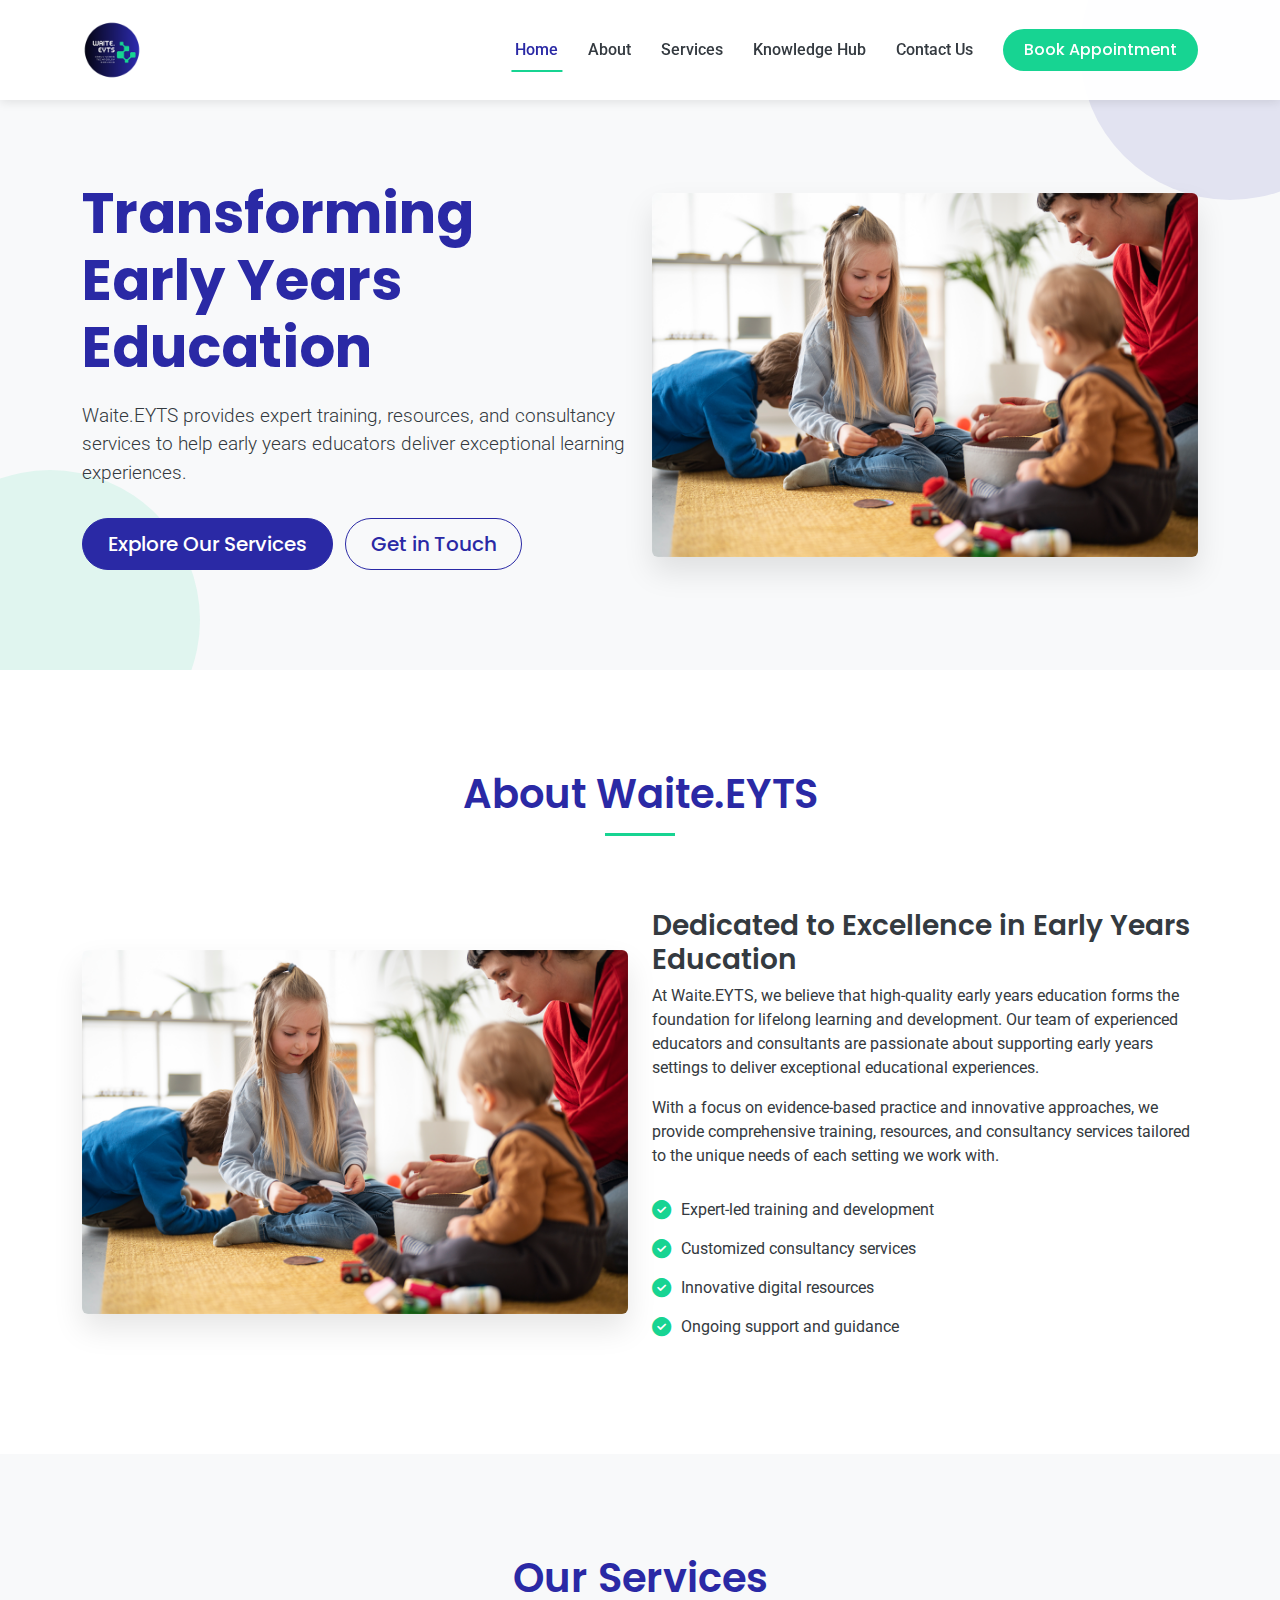
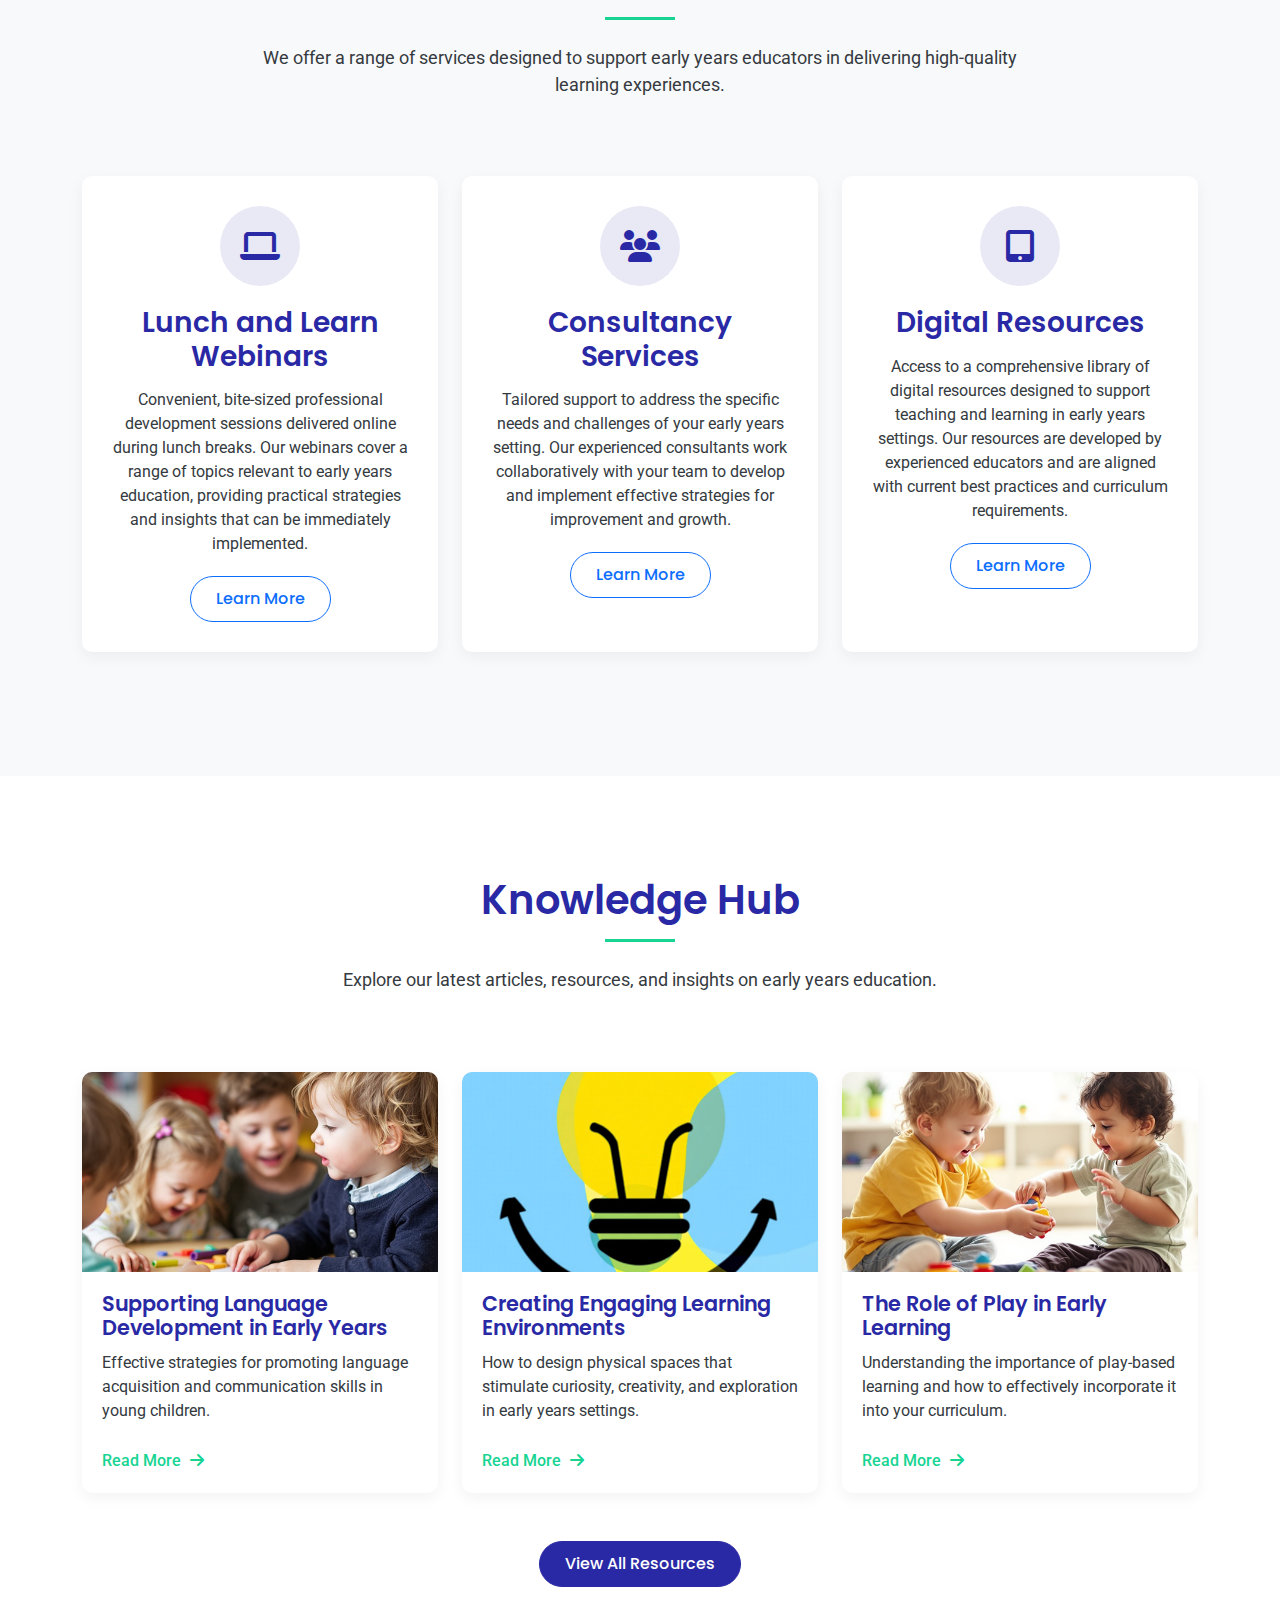
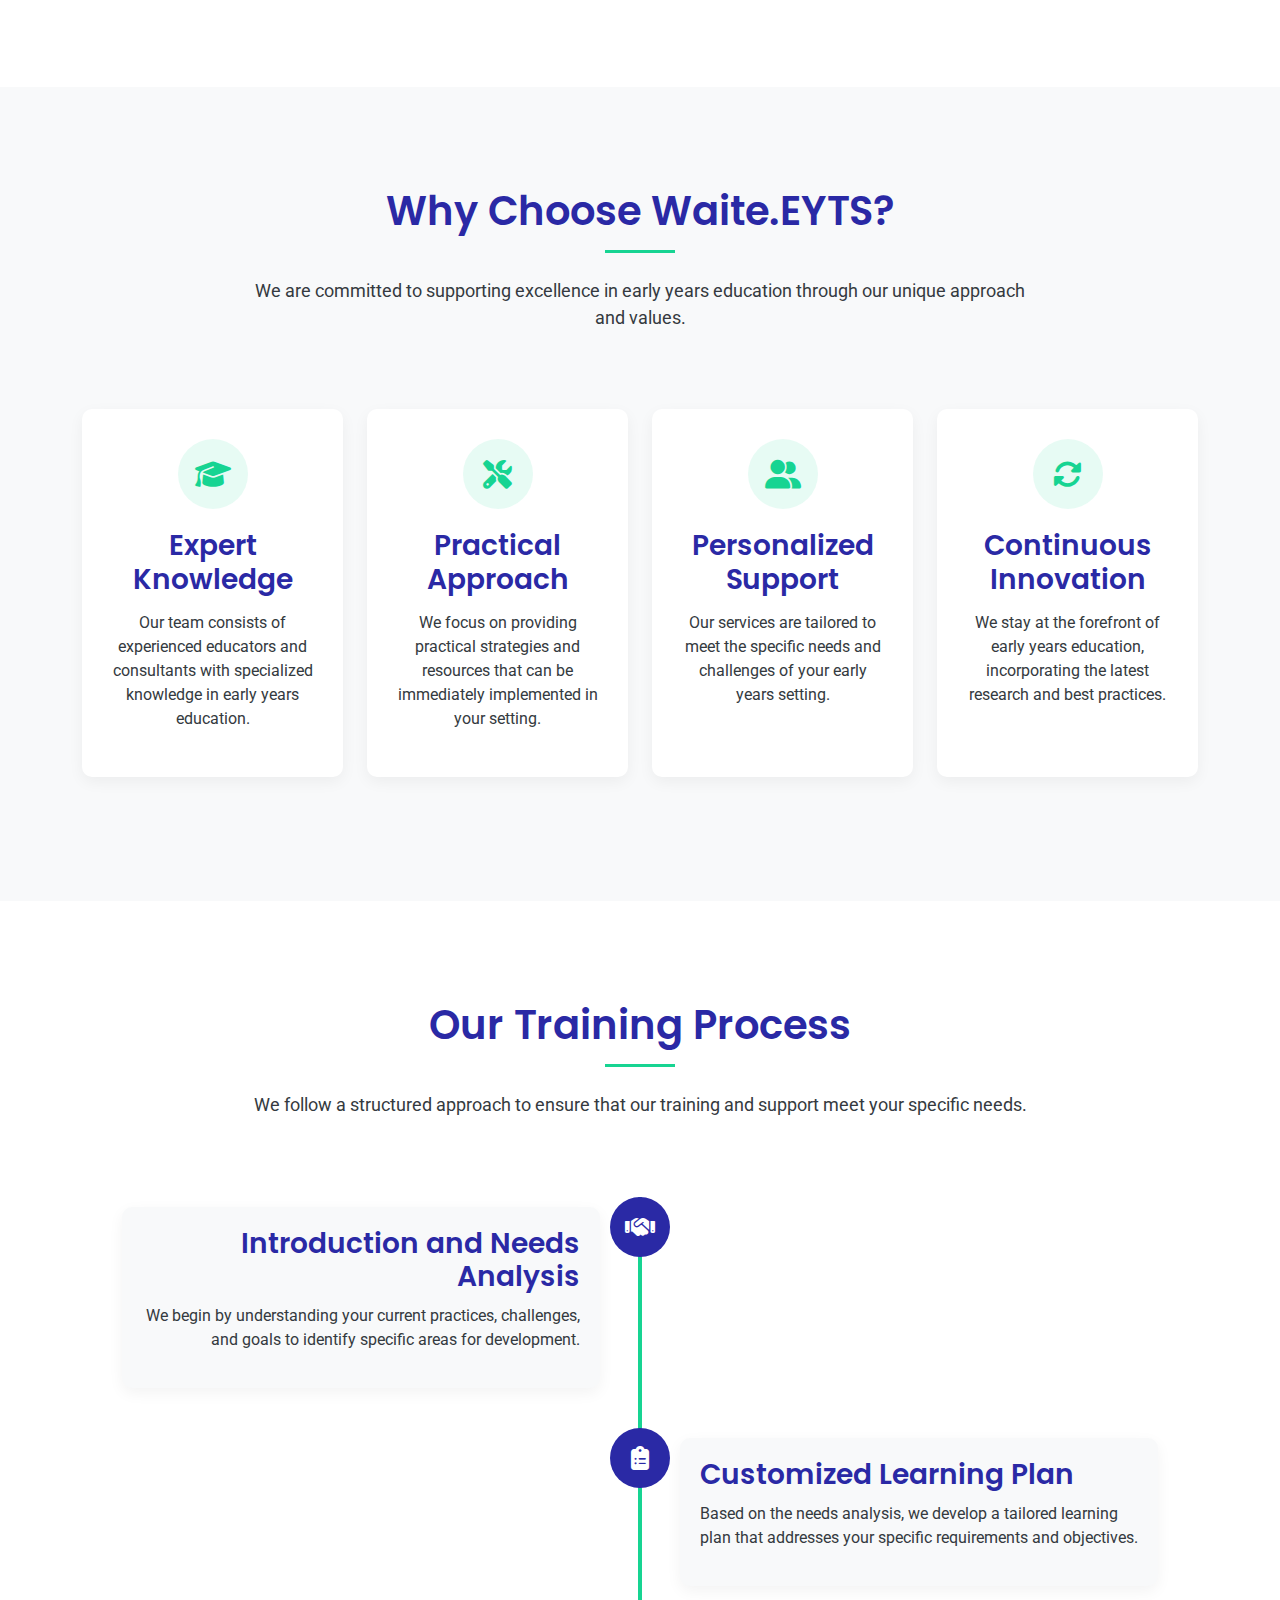
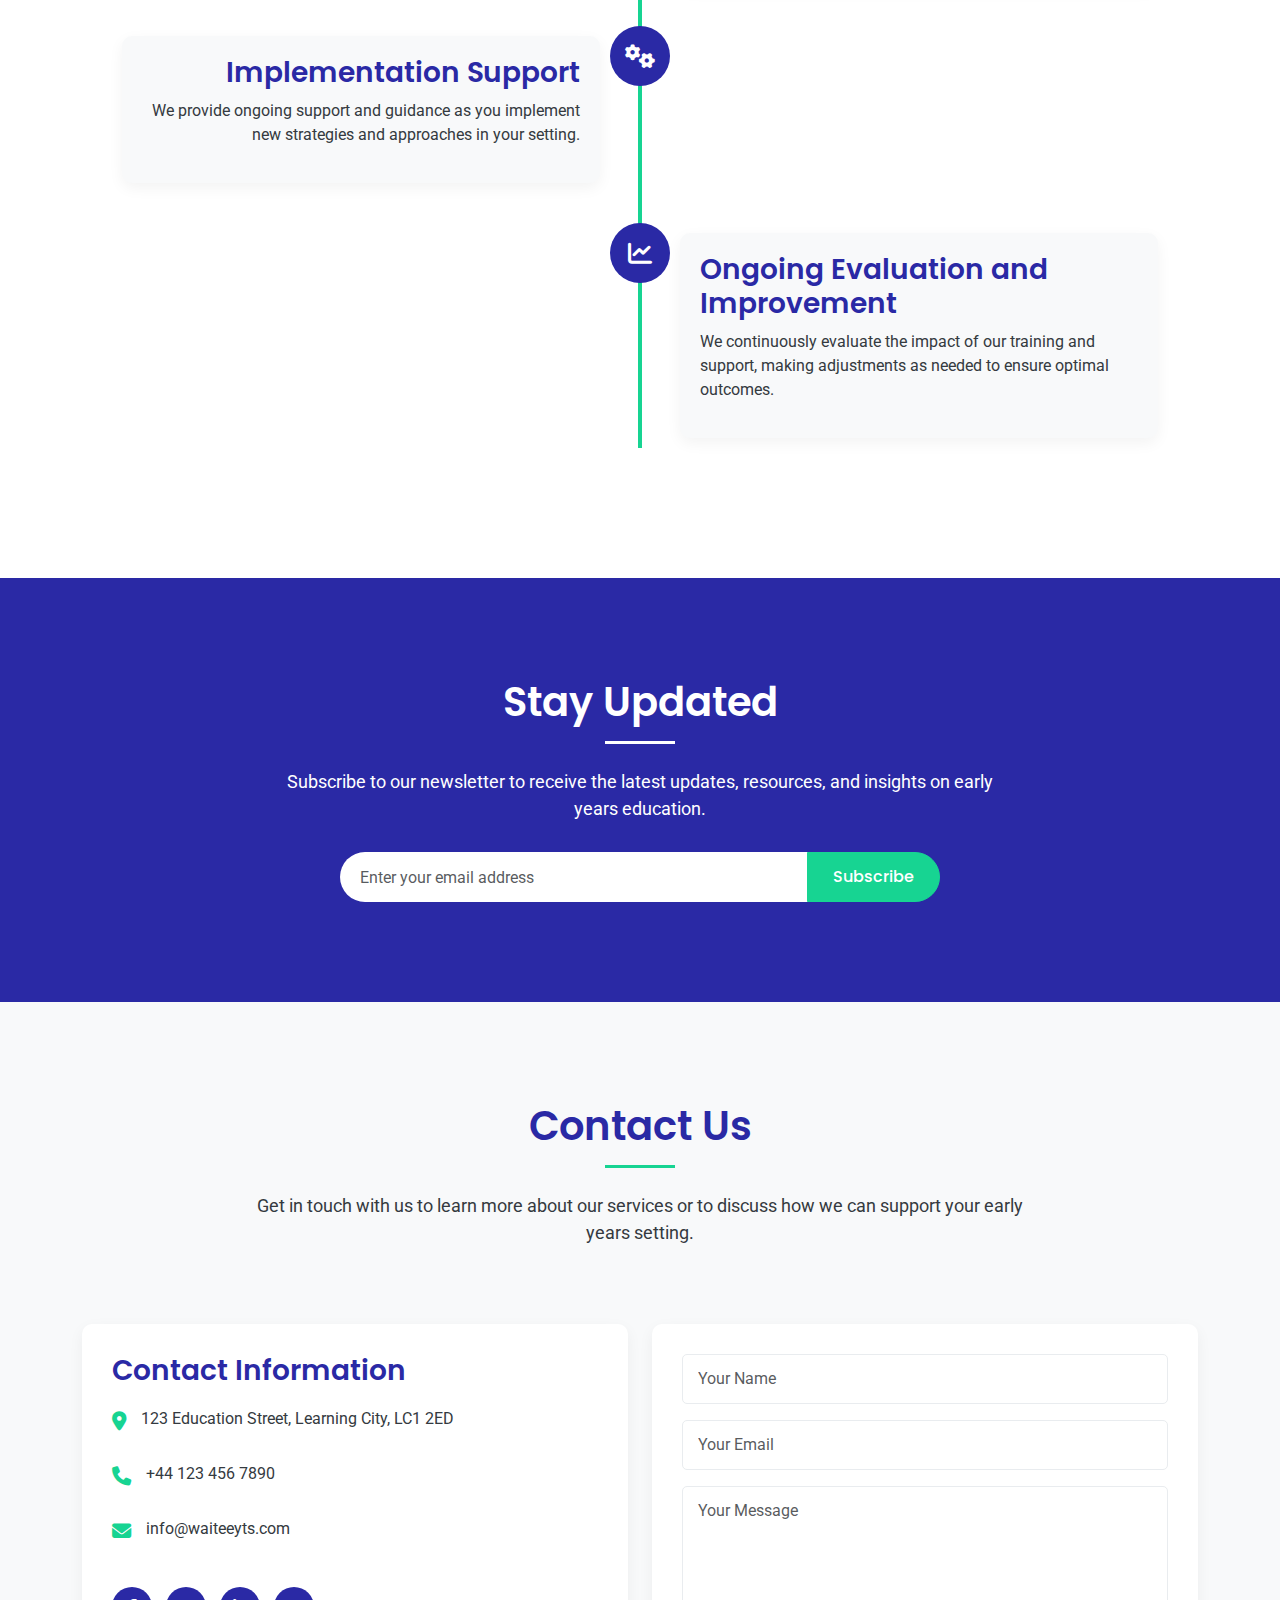
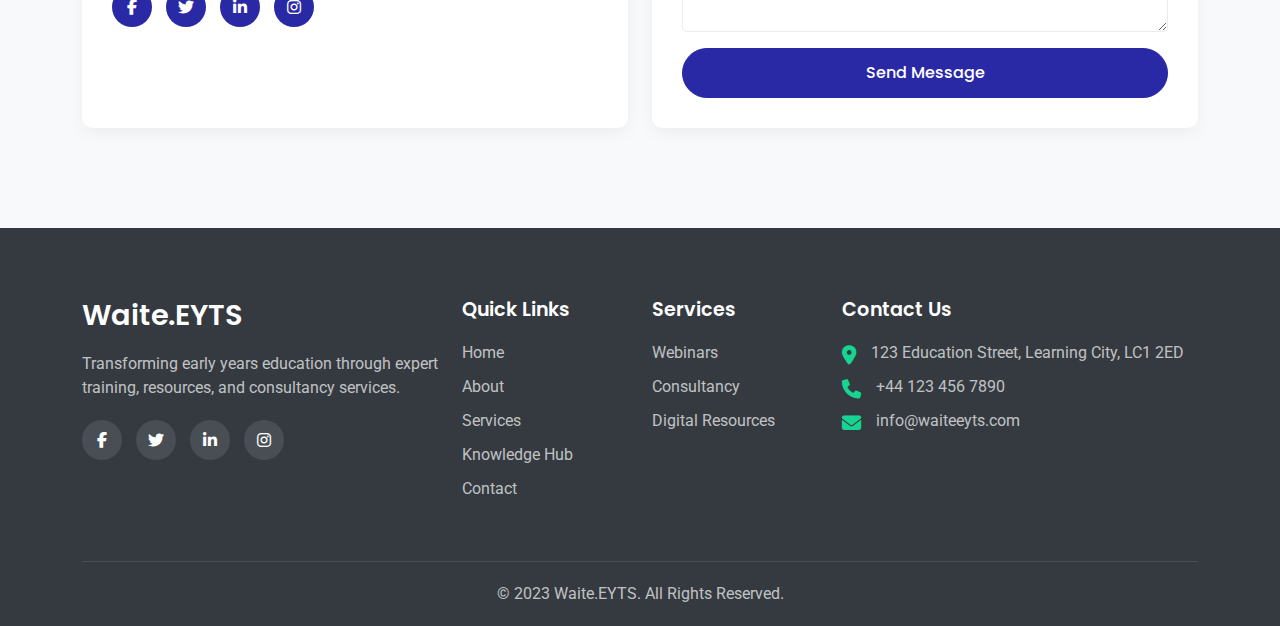
<file: index.html>
<!DOCTYPE html>
<html lang="en">
<head>
    <meta charset="UTF-8">
    <meta name="viewport" content="width=device-width, initial-scale=1.0">
    <title>Waite.EYTS - Early Years Education</title>
    <!-- SEO Meta Tags -->
    <meta name="description" content="Waite.EYTS provides expert training, resources, and consultancy services to help early years educators deliver exceptional learning experiences.">
    <meta name="keywords" content="early years education, EYTS, teacher training, educational consultancy, early childhood development">
    <meta name="author" content="Waite.EYTS">
    <!-- Open Graph / Social Media Meta Tags -->
    <meta property="og:title" content="Waite.EYTS - Early Years Education">
    <meta property="og:description" content="Expert training, resources, and consultancy services for early years educators.">
    <meta property="og:type" content="website">
    <meta property="og:url" content="https://waiteeyts.com">
    <meta property="og:image" content="img/og-image.jpg">
    <!-- Bootstrap 5 CSS -->
    <link href="https://cdn.jsdelivr.net/npm/bootstrap@5.3.0/dist/css/bootstrap.min.css" rel="stylesheet">
    <!-- Font Awesome for icons -->
    <link rel="stylesheet" href="https://cdnjs.cloudflare.com/ajax/libs/font-awesome/6.4.0/css/all.min.css">
    <!-- Custom CSS -->
    <link rel="stylesheet" href="css/styles.css">
    <!-- Google Fonts -->
    <link href="https://fonts.googleapis.com/css2?family=Poppins:wght@300;400;500;600;700&family=Roboto:wght@300;400;500;700&display=swap" rel="stylesheet">
</head>
<body>
    <!-- Navigation -->
    <nav class="navbar navbar-expand-lg navbar-light fixed-top">
        <div class="container">
            <a class="navbar-brand" href="#">
                <img src="img/logos/logo150.png" alt="Waite.EYTS">
            </a>
            <button class="navbar-toggler" type="button" data-bs-toggle="collapse" data-bs-target="#navbarNav" aria-controls="navbarNav" aria-expanded="false" aria-label="Toggle navigation">
                <span class="navbar-toggler-icon"></span>
            </button>
            <div class="collapse navbar-collapse" id="navbarNav">
                <ul class="navbar-nav ms-auto">
                    <li class="nav-item">
                        <a class="nav-link active" href="#home">Home</a>
                    </li>
                    <li class="nav-item">
                        <a class="nav-link" href="#about">About</a>
                    </li>
                    <li class="nav-item">
                        <a class="nav-link" href="#services">Services</a>
                    </li>
                    <li class="nav-item">
                        <a class="nav-link" href="knowledge-hub.html">Knowledge Hub</a>
                    </li>
                    <li class="nav-item">
                        <a class="nav-link" href="#contact">Contact Us</a>
                    </li>
                </ul>
                <a href="#contact" class="btn book-appointment-btn">Book Appointment</a>
            </div>
        </div>
    </nav>

    <!-- Hero Section -->
    <section id="home" class="hero-section">
        <div class="container">
            <div class="row align-items-center">
                <div class="col-lg-6 hero-text-column">
                    <h1 class="display-4 fw-bold">Transforming Early Years Education</h1>
                    <p class="lead">Waite.EYTS provides expert training, resources, and consultancy services to help early years educators deliver exceptional learning experiences.</p>
                    <div class="hero-btns">
                        <a href="#services" class="btn btn-primary btn-lg">Explore Our Services</a>
                        <a href="#contact" class="btn btn-outline-secondary btn-lg ms-2">Get in Touch</a>
                    </div>
                </div>
                <div class="col-lg-6 hero-image-column">
                    <img src="img/Hero-1.png" alt="Early Years Education" class="img-fluid rounded hero-image">
                </div>
            </div>
        </div>
    </section>

    <!-- About Section -->
    <section id="about" class="about-section">
        <div class="container">
            <div class="row">
                <div class="col-lg-12 text-center mb-5">
                    <h2 class="section-title">About Waite.EYTS</h2>
                    <div class="section-divider"></div>
                </div>
            </div>
            <div class="row align-items-center">
                <div class="col-lg-6">
                    <img src="img/Hero-1.png" alt="About Waite.EYTS" class="img-fluid rounded about-image">
                </div>
                <div class="col-lg-6">
                    <h3>Dedicated to Excellence in Early Years Education</h3>
                    <p>At Waite.EYTS, we believe that high-quality early years education forms the foundation for lifelong learning and development. Our team of experienced educators and consultants are passionate about supporting early years settings to deliver exceptional educational experiences.</p>
                    <p>With a focus on evidence-based practice and innovative approaches, we provide comprehensive training, resources, and consultancy services tailored to the unique needs of each setting we work with.</p>
                    <div class="about-features">
                        <div class="feature">
                            <i class="fas fa-check-circle"></i>
                            <span>Expert-led training and development</span>
                        </div>
                        <div class="feature">
                            <i class="fas fa-check-circle"></i>
                            <span>Customized consultancy services</span>
                        </div>
                        <div class="feature">
                            <i class="fas fa-check-circle"></i>
                            <span>Innovative digital resources</span>
                        </div>
                        <div class="feature">
                            <i class="fas fa-check-circle"></i>
                            <span>Ongoing support and guidance</span>
                        </div>
                    </div>
                </div>
            </div>
        </div>
    </section>

    <!-- Services Section -->
    <section id="services" class="services-section">
        <div class="container">
            <div class="row">
                <div class="col-lg-12 text-center mb-5">
                    <h2 class="section-title">Our Services</h2>
                    <div class="section-divider"></div>
                    <p class="section-description">We offer a range of services designed to support early years educators in delivering high-quality learning experiences.</p>
                </div>
            </div>
            <div class="row">
                <div class="col-lg-4 mb-4">
                    <div class="service-card">
                        <div class="service-icon">
                            <i class="fas fa-laptop"></i>
                        </div>
                        <h3>Lunch and Learn Webinars</h3>
                        <p>Convenient, bite-sized professional development sessions delivered online during lunch breaks. Our webinars cover a range of topics relevant to early years education, providing practical strategies and insights that can be immediately implemented.</p>
                        <a href="#contact" class="btn btn-outline-primary">Learn More</a>
                    </div>
                </div>
                <div class="col-lg-4 mb-4">
                    <div class="service-card">
                        <div class="service-icon">
                            <i class="fas fa-users"></i>
                        </div>
                        <h3>Consultancy Services</h3>
                        <p>Tailored support to address the specific needs and challenges of your early years setting. Our experienced consultants work collaboratively with your team to develop and implement effective strategies for improvement and growth.</p>
                        <a href="#contact" class="btn btn-outline-primary">Learn More</a>
                    </div>
                </div>
                <div class="col-lg-4 mb-4">
                    <div class="service-card">
                        <div class="service-icon">
                            <i class="fas fa-tablet-alt"></i>
                        </div>
                        <h3>Digital Resources</h3>
                        <p>Access to a comprehensive library of digital resources designed to support teaching and learning in early years settings. Our resources are developed by experienced educators and are aligned with current best practices and curriculum requirements.</p>
                        <a href="#contact" class="btn btn-outline-primary">Learn More</a>
                    </div>
                </div>
            </div>
        </div>
    </section>

    <!-- Knowledge Hub Section -->
    <section id="knowledge-hub" class="knowledge-hub-section">
        <div class="container">
            <div class="row">
                <div class="col-lg-12 text-center mb-5">
                    <h2 class="section-title">Knowledge Hub</h2>
                    <div class="section-divider"></div>
                    <p class="section-description">Explore our latest articles, resources, and insights on early years education.</p>
                </div>
            </div>
            <div class="row">
                <div class="col-lg-4 col-md-6 mb-4">
                    <div class="article-card">
                        <img src="img/knowledgehub/1.png" alt="Article 1" class="img-fluid article-image">
                        <div class="article-content">
                            <h3>Supporting Language Development in Early Years</h3>
                            <p>Effective strategies for promoting language acquisition and communication skills in young children.</p>
                            <a href="blog-article.html?id=1" class="read-more">Read More <i class="fas fa-arrow-right"></i></a>
                        </div>
                    </div>
                </div>
                <div class="col-lg-4 col-md-6 mb-4">
                    <div class="article-card">
                        <img src="img/knowledgehub/2.png" alt="Article 2" class="img-fluid article-image">
                        <div class="article-content">
                            <h3>Creating Engaging Learning Environments</h3>
                            <p>How to design physical spaces that stimulate curiosity, creativity, and exploration in early years settings.</p>
                            <a href="blog-article.html?id=2" class="read-more">Read More <i class="fas fa-arrow-right"></i></a>
                        </div>
                    </div>
                </div>
                <div class="col-lg-4 col-md-6 mb-4">
                    <div class="article-card">
                        <img src="img/knowledgehub/3.png" alt="Article 3" class="img-fluid article-image">
                        <div class="article-content">
                            <h3>The Role of Play in Early Learning</h3>
                            <p>Understanding the importance of play-based learning and how to effectively incorporate it into your curriculum.</p>
                            <a href="blog-article.html?id=3" class="read-more">Read More <i class="fas fa-arrow-right"></i></a>
                        </div>
                    </div>
                </div>
            </div>
            <div class="row">
                <div class="col-12 text-center mt-4">
                    <a href="knowledge-hub.html" class="btn btn-primary">View All Resources</a>
                </div>
            </div>
        </div>
    </section>

    <!-- Why Choose Us Section -->
    <section id="why-choose" class="why-choose-section">
        <div class="container">
            <div class="row">
                <div class="col-lg-12 text-center mb-5">
                    <h2 class="section-title">Why Choose Waite.EYTS?</h2>
                    <div class="section-divider"></div>
                    <p class="section-description">We are committed to supporting excellence in early years education through our unique approach and values.</p>
                </div>
            </div>
            <div class="row">
                <div class="col-lg-3 col-md-6 mb-4">
                    <div class="feature-card">
                        <div class="feature-icon">
                            <i class="fas fa-graduation-cap"></i>
                        </div>
                        <h3>Expert Knowledge</h3>
                        <p>Our team consists of experienced educators and consultants with specialized knowledge in early years education.</p>
                    </div>
                </div>
                <div class="col-lg-3 col-md-6 mb-4">
                    <div class="feature-card">
                        <div class="feature-icon">
                            <i class="fas fa-tools"></i>
                        </div>
                        <h3>Practical Approach</h3>
                        <p>We focus on providing practical strategies and resources that can be immediately implemented in your setting.</p>
                    </div>
                </div>
                <div class="col-lg-3 col-md-6 mb-4">
                    <div class="feature-card">
                        <div class="feature-icon">
                            <i class="fas fa-user-friends"></i>
                        </div>
                        <h3>Personalized Support</h3>
                        <p>Our services are tailored to meet the specific needs and challenges of your early years setting.</p>
                    </div>
                </div>
                <div class="col-lg-3 col-md-6 mb-4">
                    <div class="feature-card">
                        <div class="feature-icon">
                            <i class="fas fa-sync-alt"></i>
                        </div>
                        <h3>Continuous Innovation</h3>
                        <p>We stay at the forefront of early years education, incorporating the latest research and best practices.</p>
                    </div>
                </div>
            </div>
        </div>
    </section>

    <!-- Training Process Section -->
    <section id="training-process" class="training-process-section">
        <div class="container">
            <div class="row">
                <div class="col-lg-12 text-center mb-5">
                    <h2 class="section-title">Our Training Process</h2>
                    <div class="section-divider"></div>
                    <p class="section-description">We follow a structured approach to ensure that our training and support meet your specific needs.</p>
                </div>
            </div>
            <div class="row">
                <div class="col-lg-12">
                    <div class="timeline">
                        <div class="timeline-item">
                            <div class="timeline-icon">
                                <i class="fas fa-handshake"></i>
                            </div>
                            <div class="timeline-content">
                                <h3>Introduction and Needs Analysis</h3>
                                <p>We begin by understanding your current practices, challenges, and goals to identify specific areas for development.</p>
                            </div>
                        </div>
                        <div class="timeline-item">
                            <div class="timeline-icon">
                                <i class="fas fa-clipboard-list"></i>
                            </div>
                            <div class="timeline-content">
                                <h3>Customized Learning Plan</h3>
                                <p>Based on the needs analysis, we develop a tailored learning plan that addresses your specific requirements and objectives.</p>
                            </div>
                        </div>
                        <div class="timeline-item">
                            <div class="timeline-icon">
                                <i class="fas fa-cogs"></i>
                            </div>
                            <div class="timeline-content">
                                <h3>Implementation Support</h3>
                                <p>We provide ongoing support and guidance as you implement new strategies and approaches in your setting.</p>
                            </div>
                        </div>
                        <div class="timeline-item">
                            <div class="timeline-icon">
                                <i class="fas fa-chart-line"></i>
                            </div>
                            <div class="timeline-content">
                                <h3>Ongoing Evaluation and Improvement</h3>
                                <p>We continuously evaluate the impact of our training and support, making adjustments as needed to ensure optimal outcomes.</p>
                            </div>
                        </div>
                    </div>
                </div>
            </div>
        </div>
    </section>

    <!-- Newsletter Section -->
    <section id="newsletter" class="newsletter-section">
        <div class="container">
            <div class="row justify-content-center">
                <div class="col-lg-8 text-center">
                    <h2 class="section-title">Stay Updated</h2>
                    <div class="section-divider"></div>
                    <p class="section-description">Subscribe to our newsletter to receive the latest updates, resources, and insights on early years education.</p>
                    <form class="newsletter-form">
                        <div class="input-group">
                            <input type="email" class="form-control" placeholder="Enter your email address" required>
                            <button class="btn btn-primary" type="submit">Subscribe</button>
                        </div>
                    </form>
                </div>
            </div>
        </div>
    </section>

    <!-- Contact Section -->
    <section id="contact" class="contact-section">
        <div class="container">
            <div class="row">
                <div class="col-lg-12 text-center mb-5">
                    <h2 class="section-title">Contact Us</h2>
                    <div class="section-divider"></div>
                    <p class="section-description">Get in touch with us to learn more about our services or to discuss how we can support your early years setting.</p>
                </div>
            </div>
            <div class="row">
                <div class="col-lg-6">
                    <div class="contact-info">
                        <h3>Contact Information</h3>
                        <div class="contact-item">
                            <i class="fas fa-map-marker-alt"></i>
                            <p>123 Education Street, Learning City, LC1 2ED</p>
                        </div>
                        <div class="contact-item">
                            <i class="fas fa-phone"></i>
                            <p>+44 123 456 7890</p>
                        </div>
                        <div class="contact-item">
                            <i class="fas fa-envelope"></i>
                            <p>info@waiteeyts.com</p>
                        </div>
                        <div class="social-icons">
                            <a href="#" class="social-icon"><i class="fab fa-facebook-f"></i></a>
                            <a href="#" class="social-icon"><i class="fab fa-twitter"></i></a>
                            <a href="#" class="social-icon"><i class="fab fa-linkedin-in"></i></a>
                            <a href="#" class="social-icon"><i class="fab fa-instagram"></i></a>
                        </div>
                    </div>
                </div>
                <div class="col-lg-6">
                    <form class="contact-form">
                        <div class="mb-3">
                            <input type="text" class="form-control" placeholder="Your Name" required>
                        </div>
                        <div class="mb-3">
                            <input type="email" class="form-control" placeholder="Your Email" required>
                        </div>
                        <div class="mb-3">
                            <textarea class="form-control" rows="5" placeholder="Your Message" required></textarea>
                        </div>
                        <button type="submit" class="btn btn-primary">Send Message</button>
                    </form>
                </div>
            </div>
        </div>
    </section>

    <!-- Footer -->
    <footer class="footer">
        <div class="container">
            <div class="row">
                <div class="col-lg-4 mb-4 mb-lg-0">
                    <h3>Waite.EYTS</h3>
                    <p>Transforming early years education through expert training, resources, and consultancy services.</p>
                    <div class="social-icons">
                        <a href="#" class="social-icon"><i class="fab fa-facebook-f"></i></a>
                        <a href="#" class="social-icon"><i class="fab fa-twitter"></i></a>
                        <a href="#" class="social-icon"><i class="fab fa-linkedin-in"></i></a>
                        <a href="#" class="social-icon"><i class="fab fa-instagram"></i></a>
                    </div>
                </div>
                <div class="col-lg-2 col-md-4 mb-4 mb-md-0">
                    <h4>Quick Links</h4>
                    <ul class="footer-links">
                        <li><a href="#home">Home</a></li>
                        <li><a href="#about">About</a></li>
                        <li><a href="#services">Services</a></li>
                        <li><a href="#knowledge-hub">Knowledge Hub</a></li>
                        <li><a href="#contact">Contact</a></li>
                    </ul>
                </div>
                <div class="col-lg-2 col-md-4 mb-4 mb-md-0">
                    <h4>Services</h4>
                    <ul class="footer-links">
                        <li><a href="#services">Webinars</a></li>
                        <li><a href="#services">Consultancy</a></li>
                        <li><a href="#services">Digital Resources</a></li>
                    </ul>
                </div>
                <div class="col-lg-4 col-md-4">
                    <h4>Contact Us</h4>
                    <div class="contact-item">
                        <i class="fas fa-map-marker-alt"></i>
                        <p>123 Education Street, Learning City, LC1 2ED</p>
                    </div>
                    <div class="contact-item">
                        <i class="fas fa-phone"></i>
                        <p>+44 123 456 7890</p>
                    </div>
                    <div class="contact-item">
                        <i class="fas fa-envelope"></i>
                        <p>info@waiteeyts.com</p>
                    </div>
                </div>
            </div>
            <div class="row">
                <div class="col-12">
                    <div class="copyright">
                        <p>&copy; 2023 Waite.EYTS. All Rights Reserved.</p>
                    </div>
                </div>
            </div>
        </div>
    </footer>

    <!-- Bootstrap 5 JS Bundle with Popper -->
    <script src="https://cdn.jsdelivr.net/npm/bootstrap@5.3.0/dist/js/bootstrap.bundle.min.js"></script>
    <!-- Custom JS -->
    <script src="js/scripts.js"></script>
    <!-- Structured Data for SEO -->
    <script type="application/ld+json">
    {
        "@context": "https://schema.org",
        "@type": "EducationalOrganization",
        "name": "Waite.EYTS",
        "description": "Expert training, resources, and consultancy services for early years educators.",
        "url": "https://waiteeyts.com",
        "logo": "https://waiteeyts.com/img/logo.png",
        "address": {
            "@type": "PostalAddress",
            "streetAddress": "123 Education Street",
            "addressLocality": "Learning City",
            "postalCode": "LC1 2ED",
            "addressCountry": "UK"
        },
        "telephone": "+44 123 456 7890",
        "email": "info@waiteeyts.com",
        "sameAs": [
            "https://facebook.com/waiteeyts",
            "https://twitter.com/waiteeyts",
            "https://linkedin.com/company/waiteeyts",
            "https://instagram.com/waiteeyts"
        ]
    }
    </script>
</body>
</html>
</file>
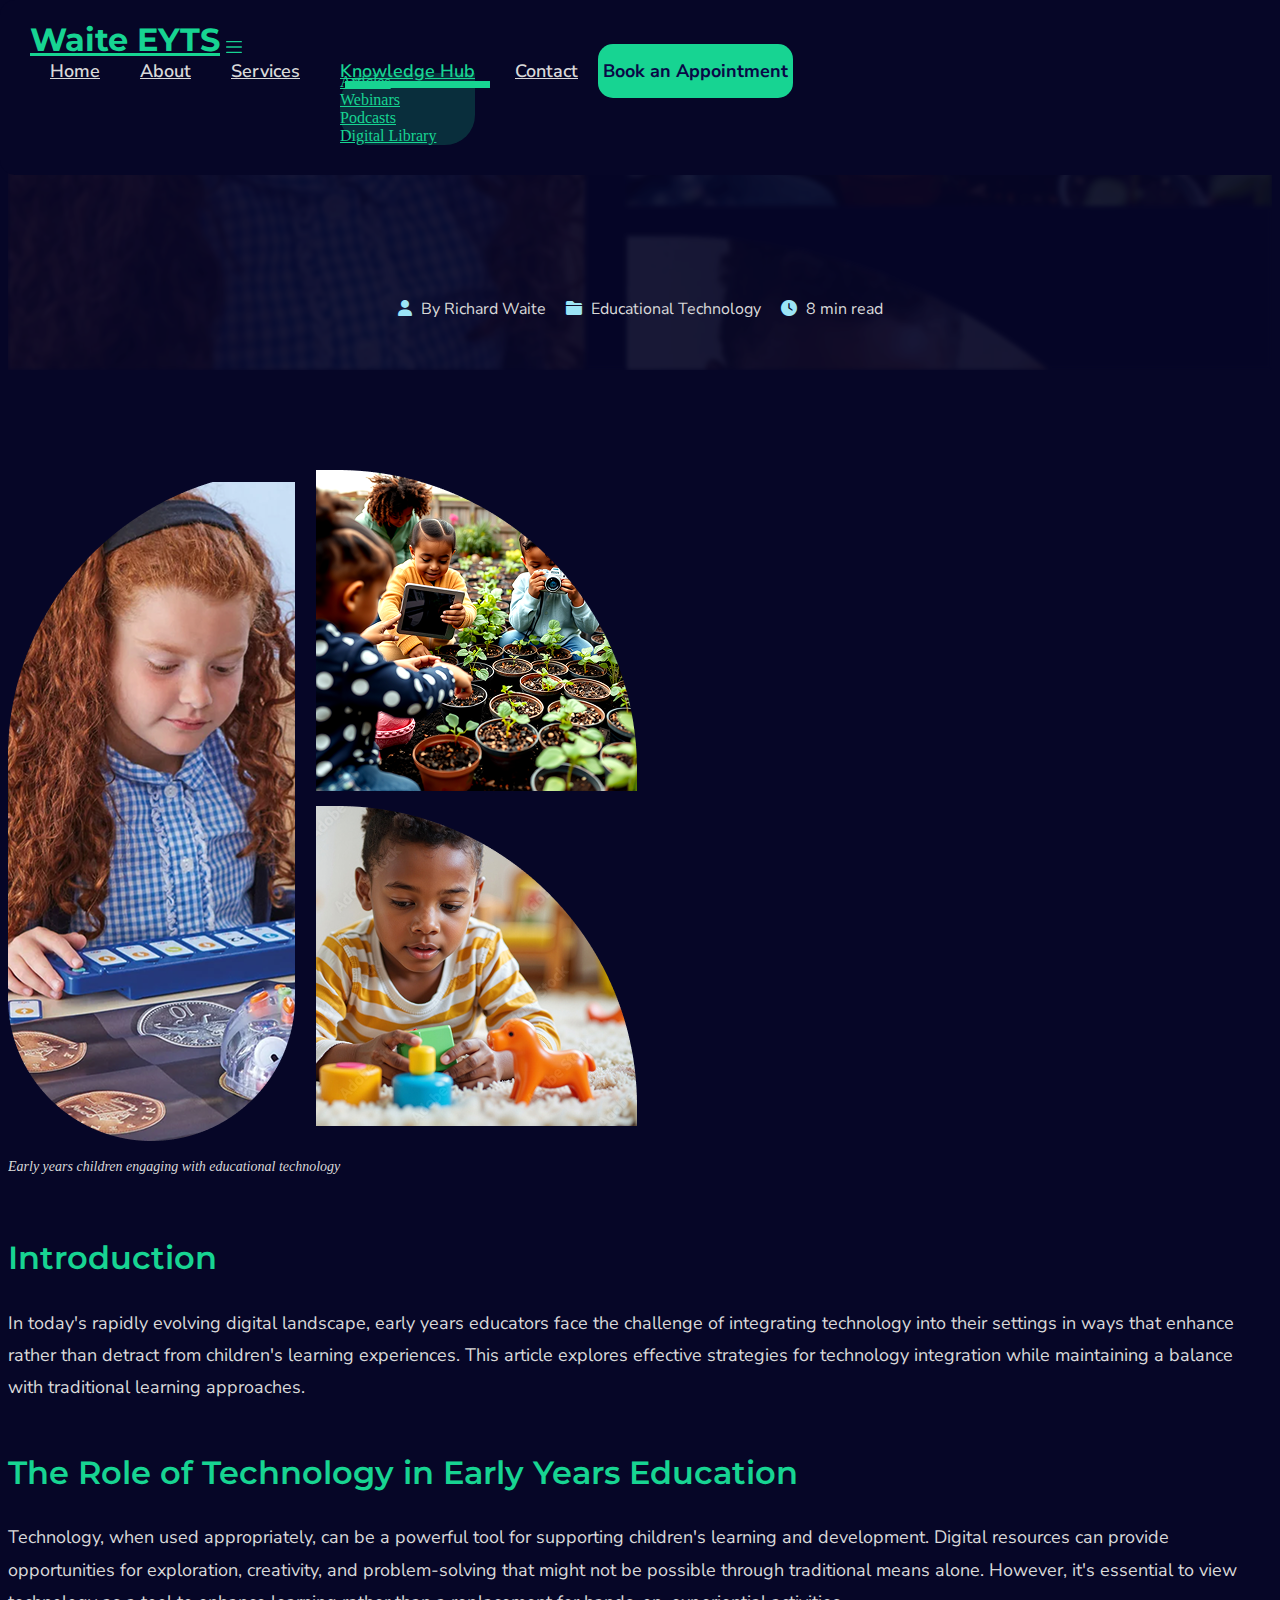
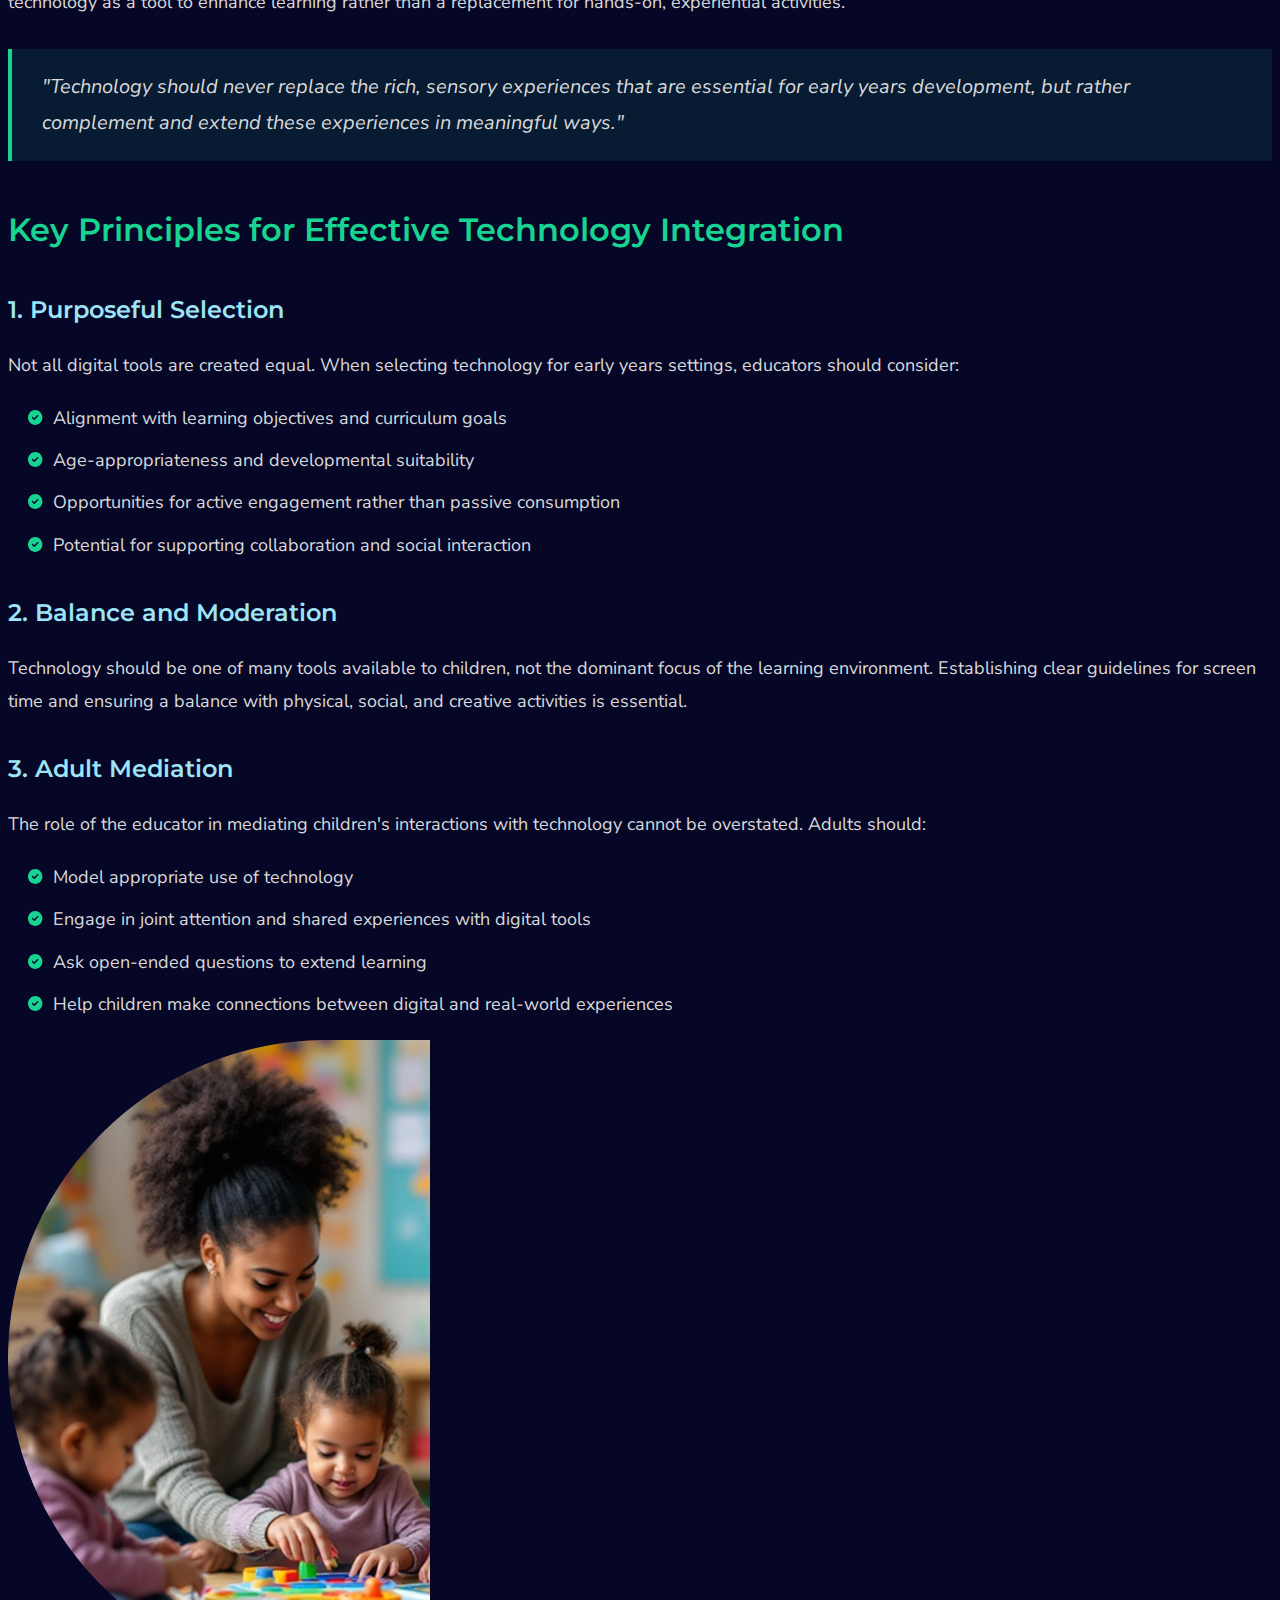
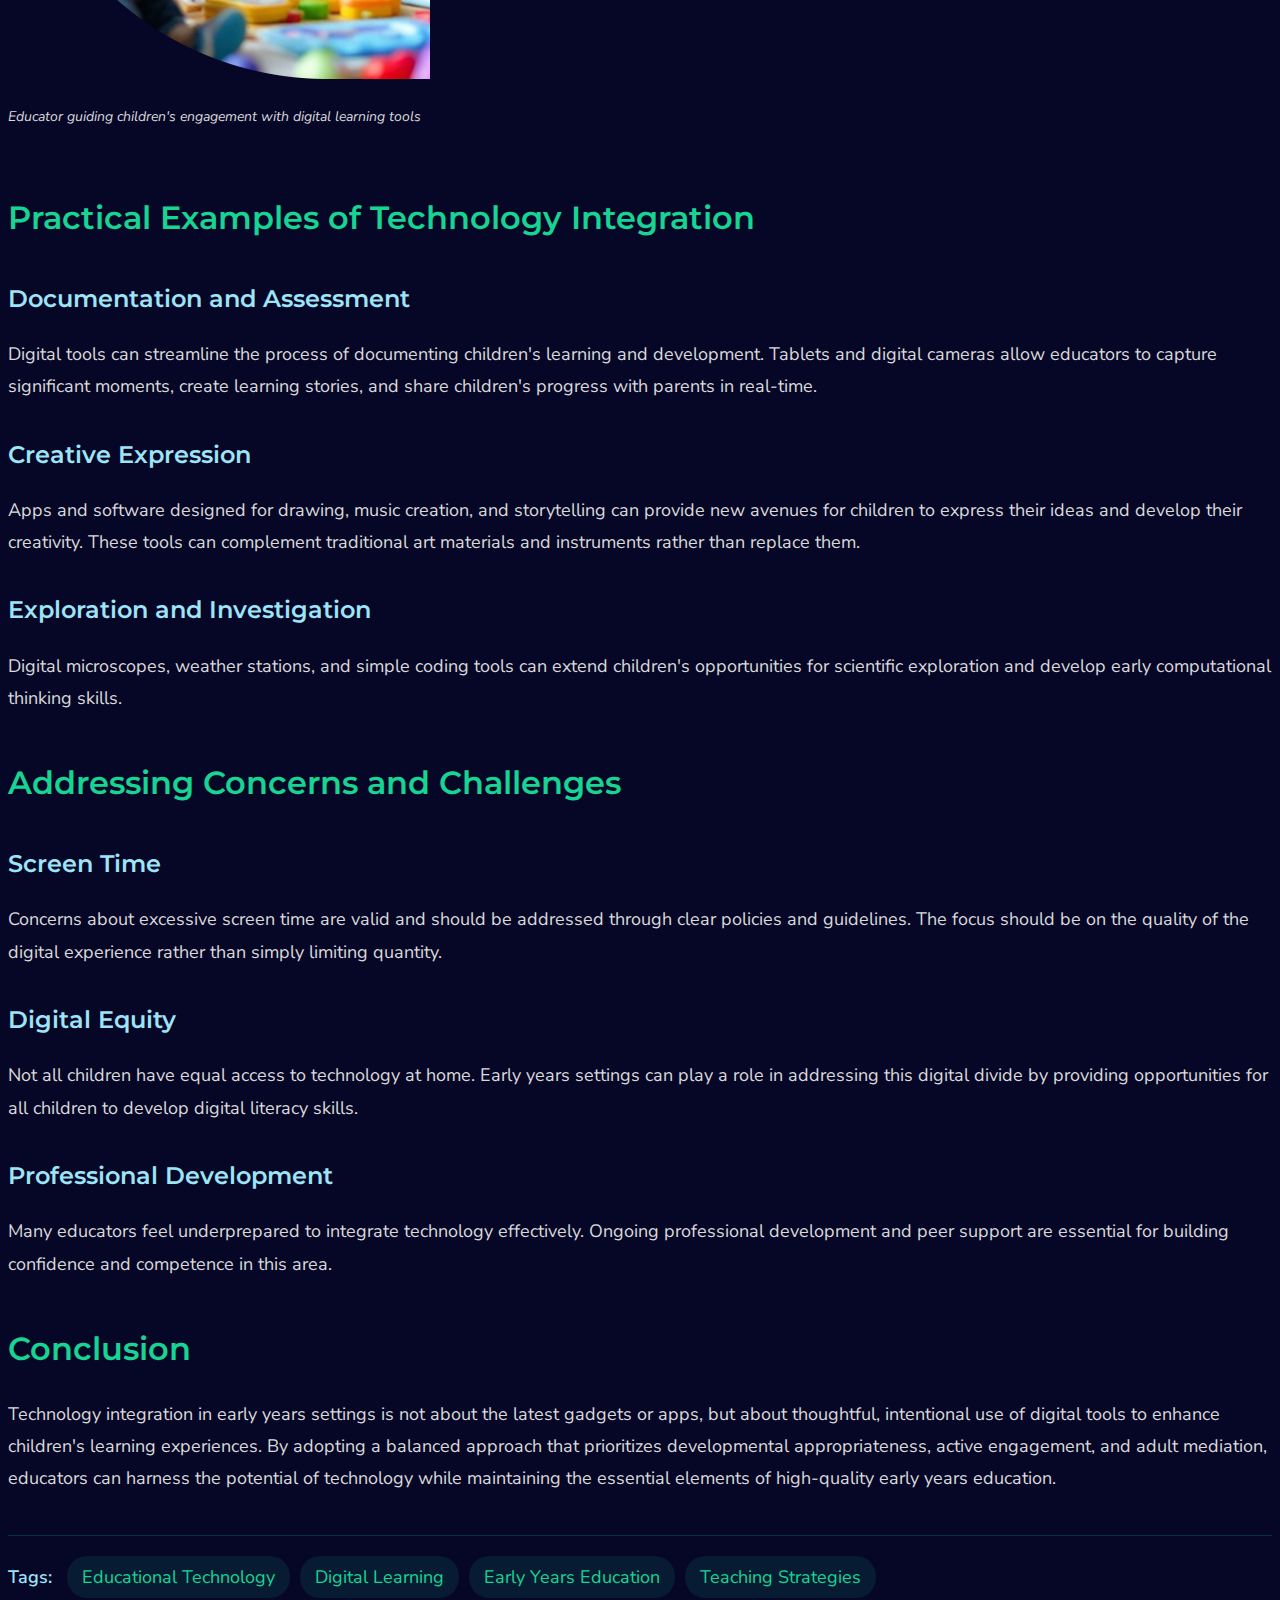
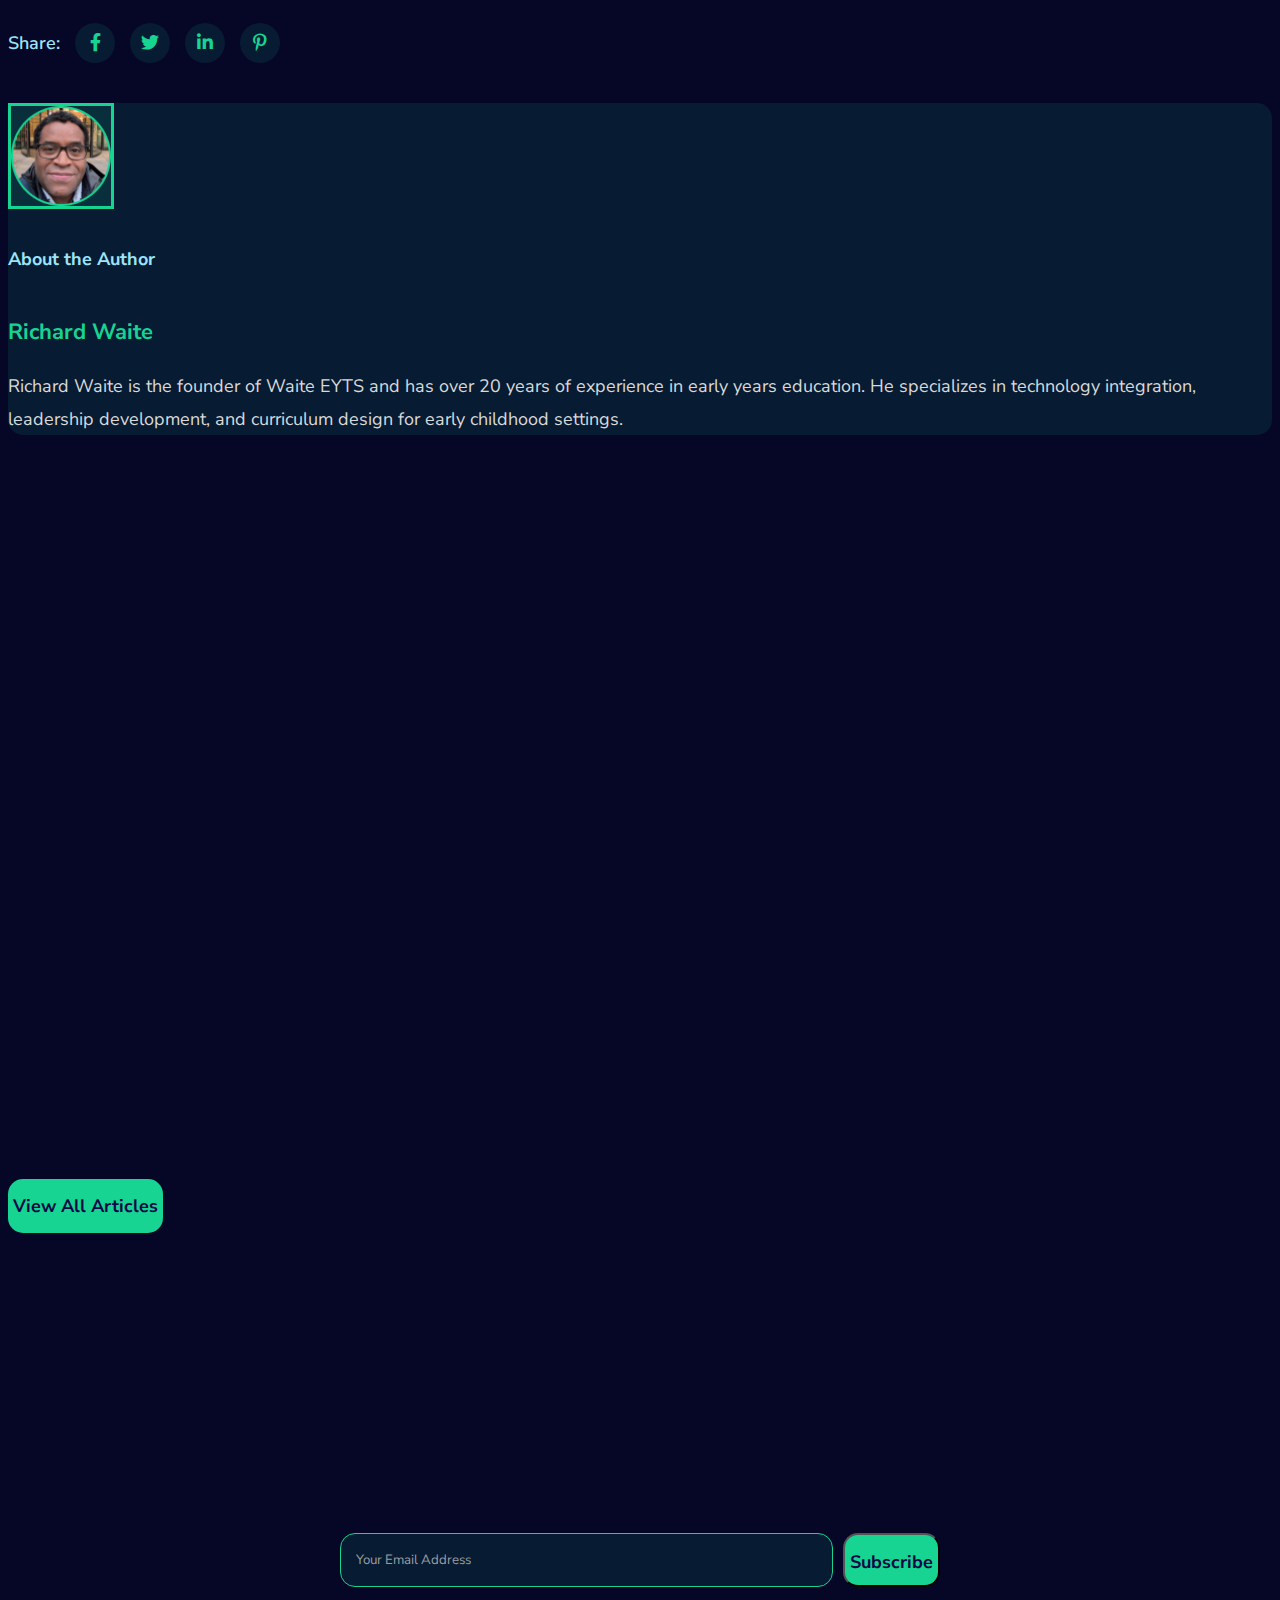
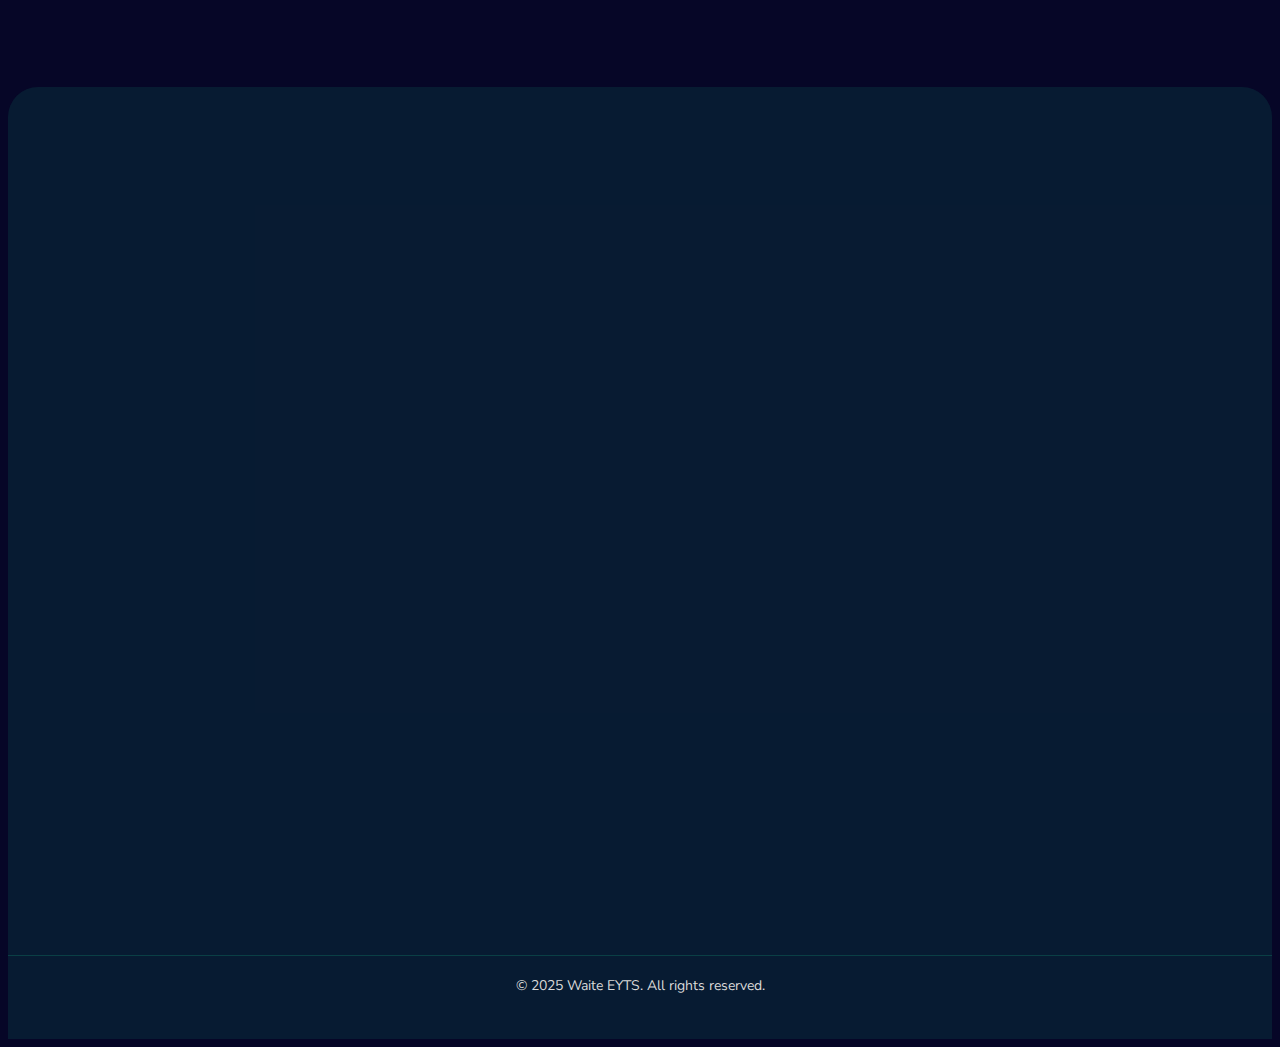
<file: article-post.html>
<!DOCTYPE html>
<!--[if lt IE 7]>      <html class="no-js lt-ie9 lt-ie8 lt-ie7"> <![endif]-->
<!--[if IE 7]>         <html class="no-js lt-ie9 lt-ie8"> <![endif]-->
<!--[if IE 8]>         <html class="no-js lt-ie9"> <![endif]-->
<!--[if gt IE 8]>      <html class="no-js"> <![endif]-->
<html>
    <head>
        <meta charset="utf-8">
        <meta http-equiv="X-UA-Compatible" content="IE=edge">
        <title>Technology Integration in Early Years Settings - Waite EYTS</title>
        <meta name="description" content="Exploring effective strategies for integrating technology in early years education while maintaining a balance with traditional learning approaches.">
        <meta name="keywords" content="early years education, technology integration, educational technology, early childhood, digital learning">
        <meta name="author" content="Richard Waite">
        <meta name="viewport" content="width=device-width, initial-scale=1">
        <meta property="og:title" content="Technology Integration in Early Years Settings - Waite EYTS">
        <meta property="og:description" content="Exploring effective strategies for integrating technology in early years education while maintaining a balance with traditional learning approaches.">
        <meta property="og:image" content="./assets/imgs/hero-img.png">
        <meta property="og:url" content="https://waiteeyts.com/article-post.html">
        <meta name="twitter:card" content="summary_large_image">

        <!-- Boostrap -->
        <link href="https://cdn.jsdelivr.net/npm/bootstrap@5.0.2/dist/css/bootstrap.min.css" rel="stylesheet" integrity="sha384-EVSTQN3/azprG1Anm3QDgpJLIm9Nao0Yz1ztcQTwFspd3yD65VohhpuuCOmLASjC" crossorigin="anonymous">
        
        <!-- Font Awesome for icons -->
        <link rel="stylesheet" href="https://cdnjs.cloudflare.com/ajax/libs/font-awesome/6.0.0/css/all.min.css">

        <!-- Fonts-->
        <link href="https://fonts.googleapis.com/css2?family=Montserrat:wght@400;500;600;700&family=Nunito+Sans:wght@400;600;700&display=swap" rel="stylesheet">

        <!-- Main Style Sheets-->
        <link rel="stylesheet" href="assets/css/main.css">
    </head>
    <body>
        <!-- Scroll to Top Button -->
        <div class="scroll-to-top">
            <i class="fas fa-arrow-up"></i>
        </div>
        
        <div class="container">
            <!-- Navigation Bar -->
            <nav class="navbar navbar-expand-lg">
                <div class="container-fluid">
                  <a class="navbar-brand" href="index.html">Waite EYTS</a>
                  <button class="navbar-toggler" type="button" data-bs-toggle="collapse" data-bs-target="#navbarNavDropdown" aria-controls="navbarNavDropdown" aria-expanded="false" aria-label="Toggle navigation">
                    <span class="navbar-toggler-icon"></span>
                  </button>
                  <div class="collapse navbar-collapse" id="navbarNavDropdown">
                    <ul class="navbar-nav">
                      <li class="nav-item">
                        <a class="nav-link" href="index.html">Home</a>
                      </li>
                      <li class="nav-item">
                        <a class="nav-link" href="index.html#about">About</a>
                      </li>
                      <li class="nav-item">
                        <a class="nav-link" href="index.html#services">Services</a>
                      </li>
                      <li class="nav-item dropdown">
                        <a class="nav-link dropdown-toggle active" href="#" id="navbarDropdownMenuLink" role="button" data-bs-toggle="dropdown" aria-expanded="false">
                          Knowledge Hub
                        </a>
                        <ul class="dropdown-menu" aria-labelledby="navbarDropdownMenuLink">
                          <li><a class="dropdown-item active" href="articles.html">Articles</a></li>
                          <li><a class="dropdown-item" href="webinars.html">Webinars</a></li>
                          <li><a class="dropdown-item" href="podcasts.html">Podcasts</a></li>
                          <li><a class="dropdown-item" href="#">Digital Library</a></li>
                        </ul>
                      </li>
                      <li class="nav-item">
                        <a class="nav-link" href="index.html#contact">Contact</a>
                      </li>
                      <form class="container-fluid justify-content-end">
                        <a href="" class="btn btn-cta me-2" type="button">Book an Appointment</a>
                      </form>
                    </ul>
                  </div>
                </div>
              </nav>
        </div>

        <!-- Article Header -->
        <section class="page-header sec-space" id="article-header">
            <div class="container">
                <div class="row">
                    <div class="col-md-12 text-center">
                        <p class="section-subtitle">May 10, 2025</p>
                        <h1 class="section-title">Technology Integration in Early Years Settings</h1>
                        <div class="article-meta">
                            <span class="article-author"><i class="fas fa-user"></i> By Richard Waite</span>
                            <span class="article-category"><i class="fas fa-folder"></i> Educational Technology</span>
                            <span class="article-reading-time"><i class="fas fa-clock"></i> 8 min read</span>
                        </div>
                    </div>
                </div>
            </div>
        </section>

        <!-- Article Content -->
        <section class="article-content sec-space" id="article-content">
            <div class="container">
                <div class="row justify-content-center">
                    <div class="col-lg-10">
                        <!-- Featured Image -->
                        <div class="article-featured-image mb-5">
                            <img src="./assets/imgs/hero-img.png" alt="Technology Integration in Early Years Settings" class="img-fluid rounded">
                            <p class="image-caption text-center mt-2">Early years children engaging with educational technology</p>
                        </div>
                        
                        <!-- Article Text -->
                        <div class="article-text">
                            <h2>Introduction</h2>
                            <p>In today's rapidly evolving digital landscape, early years educators face the challenge of integrating technology into their settings in ways that enhance rather than detract from children's learning experiences. This article explores effective strategies for technology integration while maintaining a balance with traditional learning approaches.</p>
                            
                            <h2>The Role of Technology in Early Years Education</h2>
                            <p>Technology, when used appropriately, can be a powerful tool for supporting children's learning and development. Digital resources can provide opportunities for exploration, creativity, and problem-solving that might not be possible through traditional means alone. However, it's essential to view technology as a tool to enhance learning rather than a replacement for hands-on, experiential activities.</p>
                            
                            <blockquote class="article-quote">
                                "Technology should never replace the rich, sensory experiences that are essential for early years development, but rather complement and extend these experiences in meaningful ways."
                            </blockquote>
                            
                            <h2>Key Principles for Effective Technology Integration</h2>
                            
                            <h3>1. Purposeful Selection</h3>
                            <p>Not all digital tools are created equal. When selecting technology for early years settings, educators should consider:</p>
                            <ul>
                                <li>Alignment with learning objectives and curriculum goals</li>
                                <li>Age-appropriateness and developmental suitability</li>
                                <li>Opportunities for active engagement rather than passive consumption</li>
                                <li>Potential for supporting collaboration and social interaction</li>
                            </ul>
                            
                            <h3>2. Balance and Moderation</h3>
                            <p>Technology should be one of many tools available to children, not the dominant focus of the learning environment. Establishing clear guidelines for screen time and ensuring a balance with physical, social, and creative activities is essential.</p>
                            
                            <h3>3. Adult Mediation</h3>
                            <p>The role of the educator in mediating children's interactions with technology cannot be overstated. Adults should:</p>
                            <ul>
                                <li>Model appropriate use of technology</li>
                                <li>Engage in joint attention and shared experiences with digital tools</li>
                                <li>Ask open-ended questions to extend learning</li>
                                <li>Help children make connections between digital and real-world experiences</li>
                            </ul>
                            
                            <div class="article-image my-4">
                                <img src="./assets/imgs/why-choose.png" alt="Teacher guiding children with educational technology" class="img-fluid rounded">
                                <p class="image-caption text-center mt-2">Educator guiding children's engagement with digital learning tools</p>
                            </div>
                            
                            <h2>Practical Examples of Technology Integration</h2>
                            
                            <h3>Documentation and Assessment</h3>
                            <p>Digital tools can streamline the process of documenting children's learning and development. Tablets and digital cameras allow educators to capture significant moments, create learning stories, and share children's progress with parents in real-time.</p>
                            
                            <h3>Creative Expression</h3>
                            <p>Apps and software designed for drawing, music creation, and storytelling can provide new avenues for children to express their ideas and develop their creativity. These tools can complement traditional art materials and instruments rather than replace them.</p>
                            
                            <h3>Exploration and Investigation</h3>
                            <p>Digital microscopes, weather stations, and simple coding tools can extend children's opportunities for scientific exploration and develop early computational thinking skills.</p>
                            
                            <h2>Addressing Concerns and Challenges</h2>
                            
                            <h3>Screen Time</h3>
                            <p>Concerns about excessive screen time are valid and should be addressed through clear policies and guidelines. The focus should be on the quality of the digital experience rather than simply limiting quantity.</p>
                            
                            <h3>Digital Equity</h3>
                            <p>Not all children have equal access to technology at home. Early years settings can play a role in addressing this digital divide by providing opportunities for all children to develop digital literacy skills.</p>
                            
                            <h3>Professional Development</h3>
                            <p>Many educators feel underprepared to integrate technology effectively. Ongoing professional development and peer support are essential for building confidence and competence in this area.</p>
                            
                            <h2>Conclusion</h2>
                            <p>Technology integration in early years settings is not about the latest gadgets or apps, but about thoughtful, intentional use of digital tools to enhance children's learning experiences. By adopting a balanced approach that prioritizes developmental appropriateness, active engagement, and adult mediation, educators can harness the potential of technology while maintaining the essential elements of high-quality early years education.</p>
                            
                            <div class="article-tags mt-5">
                                <span class="tag-label">Tags:</span>
                                <a href="#" class="article-tag">Educational Technology</a>
                                <a href="#" class="article-tag">Digital Learning</a>
                                <a href="#" class="article-tag">Early Years Education</a>
                                <a href="#" class="article-tag">Teaching Strategies</a>
                            </div>
                            
                            <div class="article-share mt-4">
                                <span class="share-label">Share:</span>
                                <a href="#" class="share-link"><i class="fab fa-facebook-f"></i></a>
                                <a href="#" class="share-link"><i class="fab fa-twitter"></i></a>
                                <a href="#" class="share-link"><i class="fab fa-linkedin-in"></i></a>
                                <a href="#" class="share-link"><i class="fab fa-pinterest-p"></i></a>
                            </div>
                            
                            <div class="article-author-bio mt-5 p-4">
                                <div class="row">
                                    <div class="col-md-2">
                                        <img src="./assets/imgs/founder.png" alt="Richard Waite" class="img-fluid rounded-circle">
                                    </div>
                                    <div class="col-md-10">
                                        <h4>About the Author</h4>
                                        <h5>Richard Waite</h5>
                                        <p>Richard Waite is the founder of Waite EYTS and has over 20 years of experience in early years education. He specializes in technology integration, leadership development, and curriculum design for early childhood settings.</p>
                                    </div>
                                </div>
                            </div>
                        </div>
                    </div>
                </div>
            </div>
        </section>

        <!-- Related Articles Section -->
        <section class="related-articles-section sec-space" id="related-articles">
            <div class="container">
                <div class="row">
                    <div class="col-md-12">
                        <h2 class="section-title">Related Articles</h2>
                    </div>
                </div>
                <div class="row section-content">
                    <!-- Related Article 1 -->
                    <div class="col-lg-4 mb-4">
                        <div class="service-card">
                            <div class="article-date">April 28, 2025</div>
                            <h3 class="service-title">Supporting Language Development Through Play</h3>
                            <p class="service-paragraph">How play-based learning environments can foster language development in early years children, with practical activities and approaches.</p>
                            <a href="#" class="icon-link">Read More <i class="fas fa-arrow-right"></i></a>
                        </div>
                    </div>
                    
                    <!-- Related Article 2 -->
                    <div class="col-lg-4 mb-4">
                        <div class="service-card">
                            <div class="article-date">April 15, 2025</div>
                            <h3 class="service-title">Creating Inclusive Early Years Environments</h3>
                            <p class="service-paragraph">Strategies for creating inclusive environments that support all children's learning and development, regardless of their abilities or backgrounds.</p>
                            <a href="#" class="icon-link">Read More <i class="fas fa-arrow-right"></i></a>
                        </div>
                    </div>
                    
                    <!-- Related Article 3 -->
                    <div class="col-lg-4 mb-4">
                        <div class="service-card">
                            <div class="article-date">March 30, 2025</div>
                            <h3 class="service-title">The Role of Outdoor Play in Early Learning</h3>
                            <p class="service-paragraph">Exploring the benefits of outdoor play for children's physical, cognitive, and emotional development, with practical ideas for outdoor learning.</p>
                            <a href="#" class="icon-link">Read More <i class="fas fa-arrow-right"></i></a>
                        </div>
                    </div>
                </div>
                
                <div class="row mt-4">
                    <div class="col-md-12 text-center">
                        <a href="articles.html" class="btn btn-cta">View All Articles</a>
                    </div>
                </div>
            </div>
        </section>

        <!-- Subscribe Section -->
        <section class="subscribe-section sec-space parallax-section" id="subscribe">
            <div class="container">
                <div class="row">
                    <div class="col-md-12 text-center">
                        <h2 class="section-title">Stay Updated with Our Latest Articles</h2>
                        <p class="hero-subtitle">Subscribe to our newsletter to receive the latest articles, insights, and resources directly in your inbox.</p>
                        <div class="row justify-content-center mt-4">
                            <div class="col-md-6">
                                <form class="newsletter-form">
                                    <div class="input-group">
                                        <input type="email" class="newsletter-input" placeholder="Your Email Address" required>
                                        <button type="submit" class="btn btn-cta">Subscribe</button>
                                    </div>
                                </form>
                            </div>
                        </div>
                    </div>
                </div>
            </div>
        </section>

        <!-- Footer Section -->
        <footer class="footer-section">
            <div class="container">
                <div class="row">
                    <div class="col-lg-4 col-md-6 mb-4 mb-md-0">
                        <h3 class="footer-heading">Waite EYTS</h3>
                        <p class="footer-text">Dedicated to excellence in early years technology integration. We provide expert training, resources, and consultancy services.</p>
                        <div class="footer-social">
                            <a href="#" class="social-link"><img src="./assets/imgs/vecs/FB.svg" alt="Facebook"></a>
                            <a href="#" class="social-link"><img src="./assets/imgs/vecs/Insta.svg" alt="Instagram"></a>
                        </div>
                    </div>
                    <div class="col-lg-2 col-md-6 mb-4 mb-md-0">
                        <h4 class="footer-heading">Quick Links</h4>
                        <ul class="footer-links">
                            <li><a href="index.html" class="footer-link">Home</a></li>
                            <li><a href="index.html#about" class="footer-link">About</a></li>
                            <li><a href="index.html#services" class="footer-link">Services</a></li>
                            <li><a href="index.html#contact" class="footer-link">Contact</a></li>
                        </ul>
                    </div>
                    <div class="col-lg-3 col-md-6 mb-4 mb-md-0">
                        <h4 class="footer-heading">Services</h4>
                        <ul class="footer-links">
                            <li><a href="index.html#services" class="footer-link">Lunch and Learn Webinars</a></li>
                            <li><a href="index.html#services" class="footer-link">Consultancy Services</a></li>
                            <li><a href="index.html#services" class="footer-link">Digital Resources</a></li>
                        </ul>
                    </div>
                    <div class="col-lg-3 col-md-6 mb-4 mb-md-0">
                        <h4 class="footer-heading">Newsletter</h4>
                        <p class="footer-text">Subscribe to our newsletter for the latest updates and resources.</p>
                        <form class="newsletter-form">
                            <input type="email" class="newsletter-input" placeholder="Your Email Address" required>
                            <button type="submit" class="btn btn-cta">Subscribe</button>
                        </form>
                    </div>
                </div>
                <div class="row mt-4">
                    <div class="col-md-12 text-center">
                        <p class="copyright-text">© 2025 Waite EYTS. All rights reserved.</p>
                    </div>
                </div>
            </div>
        </footer>

        <!-- Bootstrap -->
        <script src="https://cdn.jsdelivr.net/npm/bootstrap@5.0.2/dist/js/bootstrap.bundle.min.js" integrity="sha384-MrcW6ZMFYlzcLA8Nl+NtUVF0sA7MsXsP1UyJoMp4YLEuNSfAP+JcXn/tWtIaxVXM" crossorigin="anonymous"></script>
        <script src="assets/js/main.js"></script>
    </body>
</html>
</file>
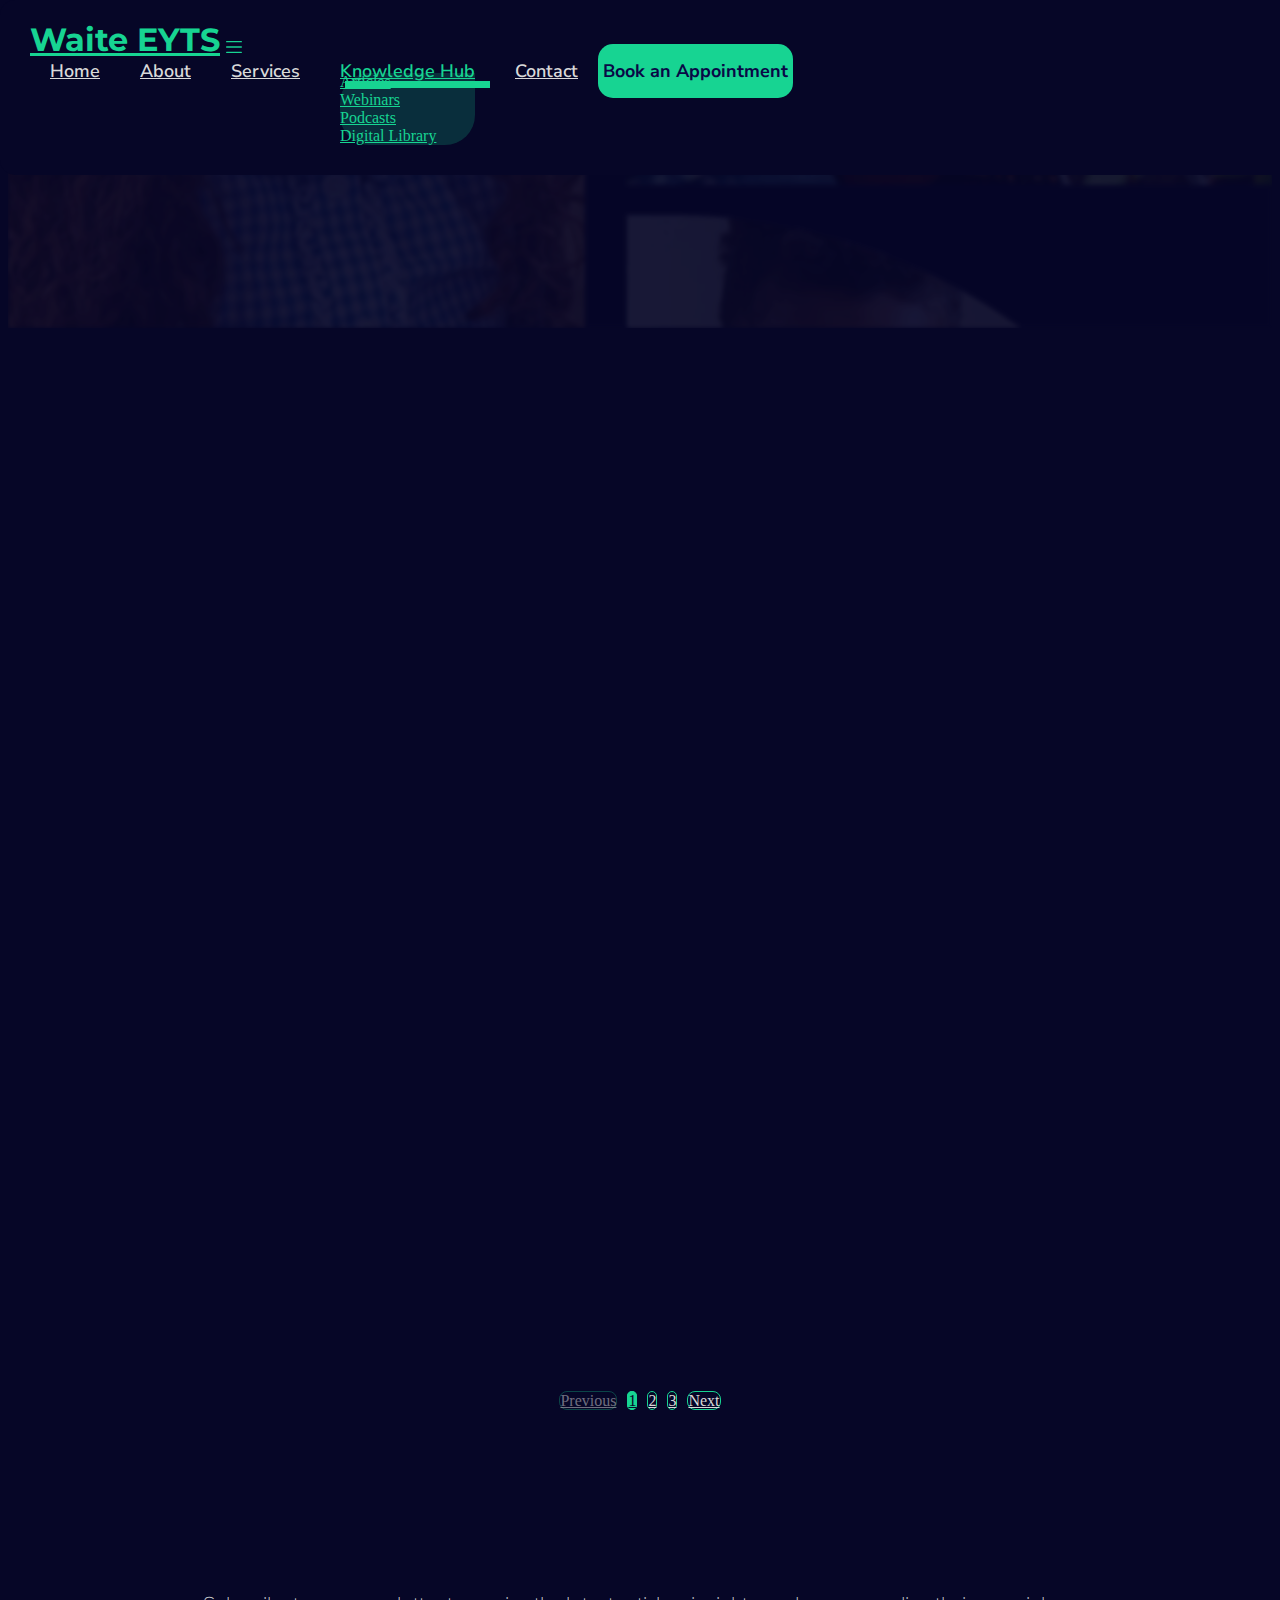
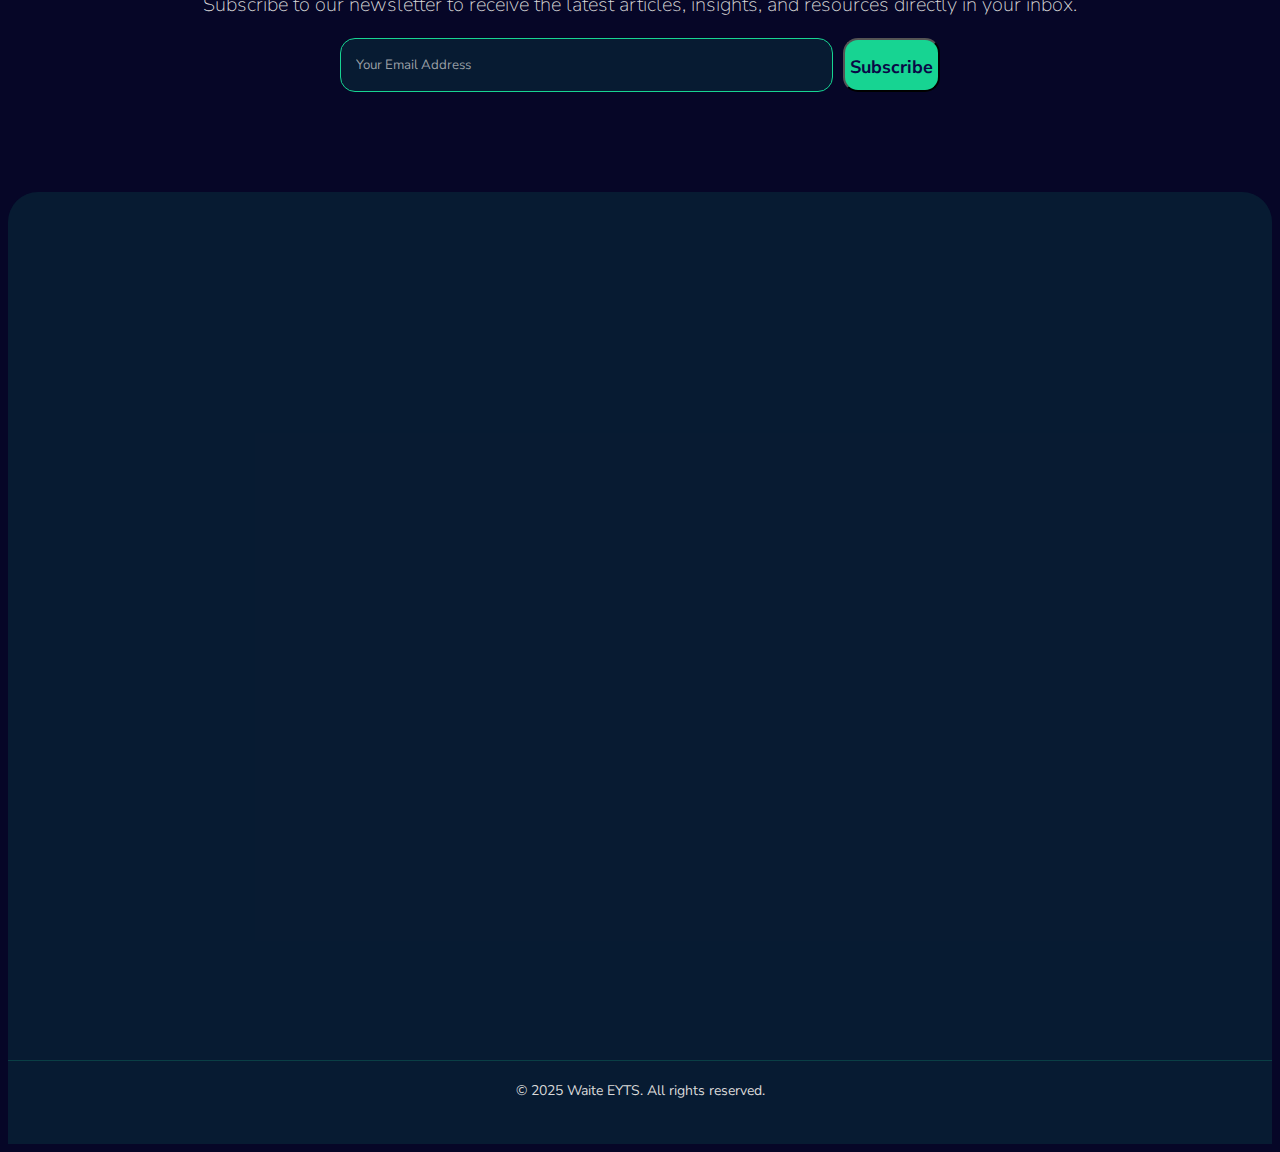
<file: articles.html>
<!DOCTYPE html>
<!--[if lt IE 7]>      <html class="no-js lt-ie9 lt-ie8 lt-ie7"> <![endif]-->
<!--[if IE 7]>         <html class="no-js lt-ie9 lt-ie8"> <![endif]-->
<!--[if IE 8]>         <html class="no-js lt-ie9"> <![endif]-->
<!--[if gt IE 8]>      <html class="no-js"> <![endif]-->
<html>
    <head>
        <meta charset="utf-8">
        <meta http-equiv="X-UA-Compatible" content="IE=edge">
        <title>Articles & Insights on Early Years Education - Waite EYTS</title>
        <meta name="description" content="Explore our collection of articles and insights on early years education, technology integration, and best practices from Waite EYTS experts.">
        <meta name="keywords" content="early years education, educational articles, early childhood, teaching resources, professional development">
        <meta name="author" content="Waite EYTS">
        <meta property="og:title" content="Articles & Insights on Early Years Education - Waite EYTS">
        <meta property="og:description" content="Explore our collection of articles and insights on early years education, technology integration, and best practices from Waite EYTS experts.">
        <meta property="og:image" content="./assets/imgs/hero-img.png">
        <meta property="og:url" content="https://waiteeyts.com/articles.html">
        <meta name="twitter:card" content="summary_large_image">
        <meta name="viewport" content="width=device-width, initial-scale=1">

        <!-- Boostrap -->
        <link href="https://cdn.jsdelivr.net/npm/bootstrap@5.0.2/dist/css/bootstrap.min.css" rel="stylesheet" integrity="sha384-EVSTQN3/azprG1Anm3QDgpJLIm9Nao0Yz1ztcQTwFspd3yD65VohhpuuCOmLASjC" crossorigin="anonymous">
        
        <!-- Font Awesome for icons -->
        <link rel="stylesheet" href="https://cdnjs.cloudflare.com/ajax/libs/font-awesome/6.0.0/css/all.min.css">

        <!-- Fonts-->
        <link href="https://fonts.googleapis.com/css2?family=Montserrat:wght@400;500;600;700&family=Nunito+Sans:wght@400;600;700&display=swap" rel="stylesheet">

        <!-- Main Style Sheets-->
        <link rel="stylesheet" href="assets/css/main.css">
    </head>
    <body>
        <!-- Scroll to Top Button -->
        <div class="scroll-to-top">
            <i class="fas fa-arrow-up"></i>
        </div>
        
        <div class="container">
            <!-- Navigation Bar -->
            <nav class="navbar navbar-expand-lg">
                <div class="container-fluid">
                  <a class="navbar-brand" href="index.html">Waite EYTS</a>
                  <button class="navbar-toggler" type="button" data-bs-toggle="collapse" data-bs-target="#navbarNavDropdown" aria-controls="navbarNavDropdown" aria-expanded="false" aria-label="Toggle navigation">
                    <span class="navbar-toggler-icon"></span>
                  </button>
                  <div class="collapse navbar-collapse" id="navbarNavDropdown">
                    <ul class="navbar-nav">
                      <li class="nav-item">
                        <a class="nav-link" href="index.html">Home</a>
                      </li>
                      <li class="nav-item">
                        <a class="nav-link" href="index.html#about">About</a>
                      </li>
                      <li class="nav-item">
                        <a class="nav-link" href="index.html#services">Services</a>
                      </li>
                      <li class="nav-item dropdown">
                        <a class="nav-link dropdown-toggle active" href="#" id="navbarDropdownMenuLink" role="button" data-bs-toggle="dropdown" aria-expanded="false">
                          Knowledge Hub
                        </a>
                        <ul class="dropdown-menu" aria-labelledby="navbarDropdownMenuLink">
                          <li><a class="dropdown-item active" href="articles.html">Articles</a></li>
                          <li><a class="dropdown-item" href="webinars.html">Webinars</a></li>
                          <li><a class="dropdown-item" href="podcasts.html">Podcasts</a></li>
                          <li><a class="dropdown-item" href="#">Digital Library</a></li>
                        </ul>
                      </li>
                      <li class="nav-item">
                        <a class="nav-link" href="index.html#contact">Contact</a>
                      </li>
                      <form class="container-fluid justify-content-end">
                        <a href="" class="btn btn-cta me-2" type="button">Book an Appointment</a>
                      </form>
                    </ul>
                  </div>
                </div>
              </nav>
        </div>

        <!-- Page Header -->
        <section class="page-header sec-space" id="page-header">
            <div class="container">
                <div class="row">
                    <div class="col-md-12 text-center">
                        <p class="section-subtitle">Knowledge Hub</p>
                        <h1 class="section-title">Articles & Insights</h1>
                    </div>
                </div>
            </div>
        </section>

        <!-- Articles Section -->
        <section class="articles-section sec-space" id="articles">
            <div class="container">
                <div class="row section-content">
                    <!-- Article 1 -->
                    <div class="col-lg-4 mb-4">
                        <div class="service-card">
                            <div class="article-date">May 10, 2025</div>
                            <img src="./assets/imgs/thumb.png" alt="Article 1" class="article-thumbnail">
                            <h3 class="service-title">Technology Integration in Early Years Settings</h3>
                            <p class="service-paragraph">Exploring effective strategies for integrating technology in early years education while maintaining a balance with traditional learning approaches.</p>
                            <a href="article-post.html" class="icon-link">Read More <i class="fas fa-arrow-right"></i></a>
                        </div>
                    </div>
                    
                    <!-- Article 2 -->
                    <div class="col-lg-4 mb-4">
                        <div class="service-card">
                            <div class="article-date">April 28, 2025</div>
                            <img src="./assets/imgs/thumb.png" alt="Article 1" class="article-thumbnail">
                            <h3 class="service-title">Supporting Language Development Through Play</h3>
                            <p class="service-paragraph">How play-based learning environments can foster language development in early years children, with practical activities and approaches.</p>
                            <a href="article-post.html" class="icon-link">Read More <i class="fas fa-arrow-right"></i></a>
                        </div>
                    </div>
                    
                    <!-- Article 3 -->
                    <div class="col-lg-4 mb-4">
                        <div class="service-card">
                            <div class="article-date">April 15, 2025</div>
                            <img src="./assets/imgs/thumb.png" alt="Article 1" class="article-thumbnail">
                            <h3 class="service-title">Creating Inclusive Early Years Environments</h3>
                            <p class="service-paragraph">Strategies for creating inclusive environments that support all children's learning and development, regardless of their abilities or backgrounds.</p>
                            <a href="article-post.html" class="icon-link">Read More <i class="fas fa-arrow-right"></i></a>
                        </div>
                    </div>
                    
                    <!-- Article 4 -->
                    <div class="col-lg-4 mb-4">
                        <div class="service-card">
                            <div class="article-date">March 30, 2025</div>
                            <img src="./assets/imgs/thumb.png" alt="Article 1" class="article-thumbnail">
                            <h3 class="service-title">The Role of Outdoor Play in Early Learning</h3>
                            <p class="service-paragraph">Exploring the benefits of outdoor play for children's physical, cognitive, and emotional development, with practical ideas for outdoor learning.</p>
                            <a href="article-post.html" class="icon-link">Read More <i class="fas fa-arrow-right"></i></a>
                        </div>
                    </div>
                    
                    <!-- Article 5 -->
                    <div class="col-lg-4 mb-4">
                        <div class="service-card">
                            <div class="article-date">March 18, 2025</div>
                            <img src="./assets/imgs/thumb.png" alt="Article 1" class="article-thumbnail">
                            <h3 class="service-title">Supporting Children's Mental Health</h3>
                            <p class="service-paragraph">Practical strategies for supporting children's mental health and wellbeing in early years settings, including identifying signs of distress.</p>
                            <a href="article-post.html" class="icon-link">Read More <i class="fas fa-arrow-right"></i></a>
                        </div>
                    </div>
                    
                    <!-- Article 6 -->
                    <div class="col-lg-4 mb-4">
                        <div class="service-card">
                            <div class="article-date">March 5, 2025</div>
                            <img src="./assets/imgs/thumb.png" alt="Article 1" class="article-thumbnail">
                            <h3 class="service-title">Effective Parent Partnerships</h3>
                            <p class="service-paragraph">Building strong partnerships with parents to support children's learning and development, with practical communication strategies and approaches.</p>
                            <a href="article-post.html" class="icon-link">Read More <i class="fas fa-arrow-right"></i></a>
                        </div>
                    </div>
                </div>
                
                <!-- Pagination -->
                <div class="row mt-4">
                    <div class="col-md-12">
                        <nav aria-label="Page navigation">
                            <ul class="pagination justify-content-center">
                                <li class="page-item disabled">
                                    <a class="page-link" href="#" tabindex="-1" aria-disabled="true">Previous</a>
                                </li>
                                <li class="page-item active"><a class="page-link" href="#">1</a></li>
                                <li class="page-item"><a class="page-link" href="#">2</a></li>
                                <li class="page-item"><a class="page-link" href="#">3</a></li>
                                <li class="page-item">
                                    <a class="page-link" href="#">Next</a>
                                </li>
                            </ul>
                        </nav>
                    </div>
                </div>
            </div>
        </section>

        <!-- Subscribe Section -->
        <section class="subscribe-section sec-space parallax-section" id="subscribe">
            <div class="container">
                <div class="row">
                    <div class="col-md-12 text-center">
                        <h2 class="section-title">Stay Updated with Our Latest Articles</h2>
                        <p class="text-subtitle">Subscribe to our newsletter to receive the latest articles, insights, and resources directly in your inbox.</p>
                        <div class="row justify-content-center mt-4">
                            <div class="col-md-6">
                                <form class="newsletter-form">
                                    <div class="input-group">
                                        <input type="email" class="newsletter-input" placeholder="Your Email Address" required>
                                        <button type="submit" class="btn btn-cta">Subscribe</button>
                                    </div>
                                </form>
                            </div>
                        </div>
                    </div>
                </div>
            </div>
        </section>

        <!-- Footer Section -->
        <footer class="footer-section">
            <div class="container">
                <div class="row">
                    <div class="col-lg-4 col-md-6 mb-4 mb-md-0">
                        <h3 class="footer-heading">Waite EYTS</h3>
                        <p class="footer-text">Dedicated to excellence in early years technology integration. We provide expert training, resources, and consultancy services.</p>
                        <div class="footer-social">
                            <a href="#" class="social-link"><img src="./assets/imgs/vecs/FB.svg" alt="Facebook"></a>
                            <a href="#" class="social-link"><img src="./assets/imgs/vecs/Insta.svg" alt="Instagram"></a>
                        </div>
                    </div>
                    <div class="col-lg-2 col-md-6 mb-4 mb-md-0">
                        <h4 class="footer-heading">Quick Links</h4>
                        <ul class="footer-links">
                            <li><a href="index.html" class="footer-link">Home</a></li>
                            <li><a href="index.html#about" class="footer-link">About</a></li>
                            <li><a href="index.html#services" class="footer-link">Services</a></li>
                            <li><a href="index.html#contact" class="footer-link">Contact</a></li>
                        </ul>
                    </div>
                    <div class="col-lg-3 col-md-6 mb-4 mb-md-0">
                        <h4 class="footer-heading">Services</h4>
                        <ul class="footer-links">
                            <li><a href="index.html#services" class="footer-link">Lunch and Learn Webinars</a></li>
                            <li><a href="index.html#services" class="footer-link">Consultancy Services</a></li>
                            <li><a href="index.html#services" class="footer-link">Digital Resources</a></li>
                        </ul>
                    </div>
                    <div class="col-lg-3 col-md-6 mb-4 mb-md-0">
                        <h4 class="footer-heading">Newsletter</h4>
                        <p class="footer-text">Subscribe to our newsletter for the latest updates and resources.</p>
                        <form class="newsletter-form">
                            <input type="email" class="newsletter-input" placeholder="Your Email Address" required>
                            <button type="submit" class="btn btn-cta">Subscribe</button>
                        </form>
                    </div>
                </div>
                <div class="row mt-4">
                    <div class="col-md-12 text-center">
                        <p class="copyright-text">© 2025 Waite EYTS. All rights reserved.</p>
                    </div>
                </div>
            </div>
        </footer>

        <!-- Bootstrap -->
        <script src="https://cdn.jsdelivr.net/npm/bootstrap@5.0.2/dist/js/bootstrap.bundle.min.js" integrity="sha384-MrcW6ZMFYlzcLA8Nl+NtUVF0sA7MsXsP1UyJoMp4YLEuNSfAP+JcXn/tWtIaxVXM" crossorigin="anonymous"></script>
        <script src="assets/js/main.js"></script>
    </body>
</html>
</file>
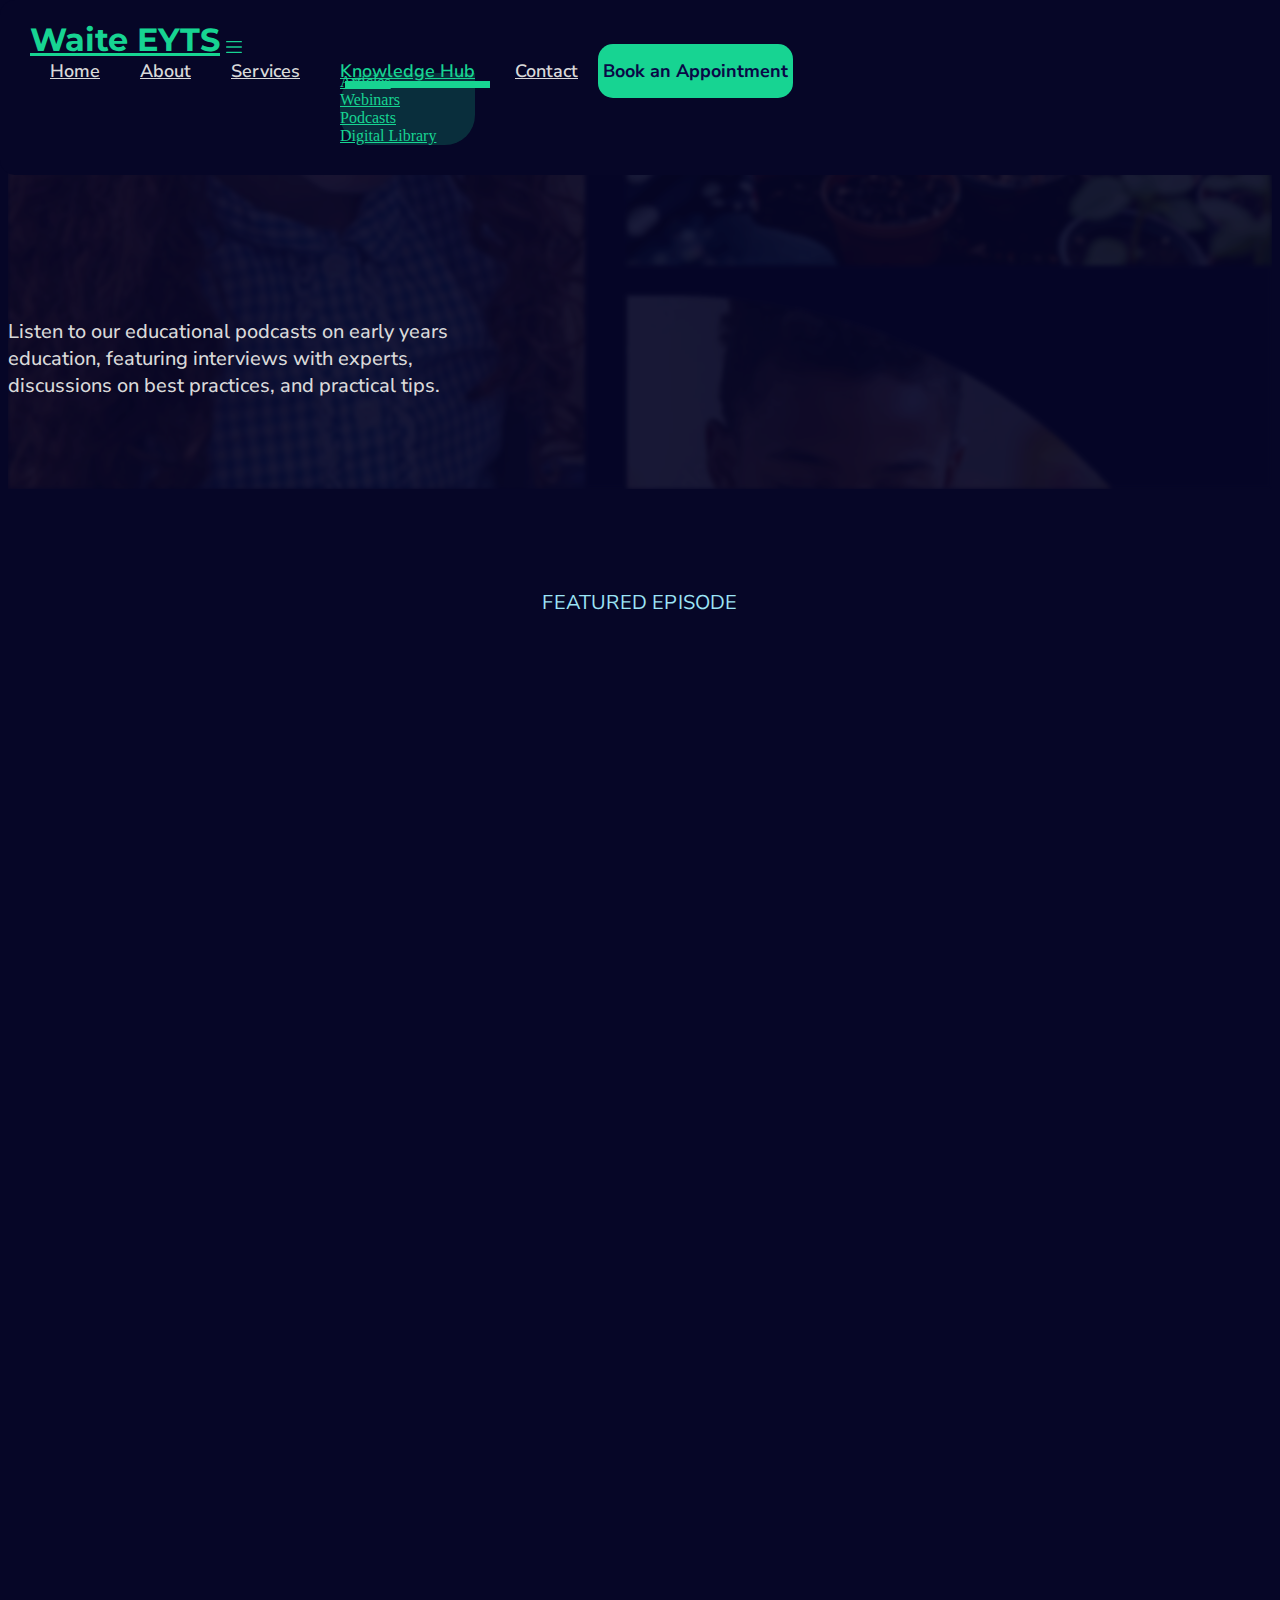
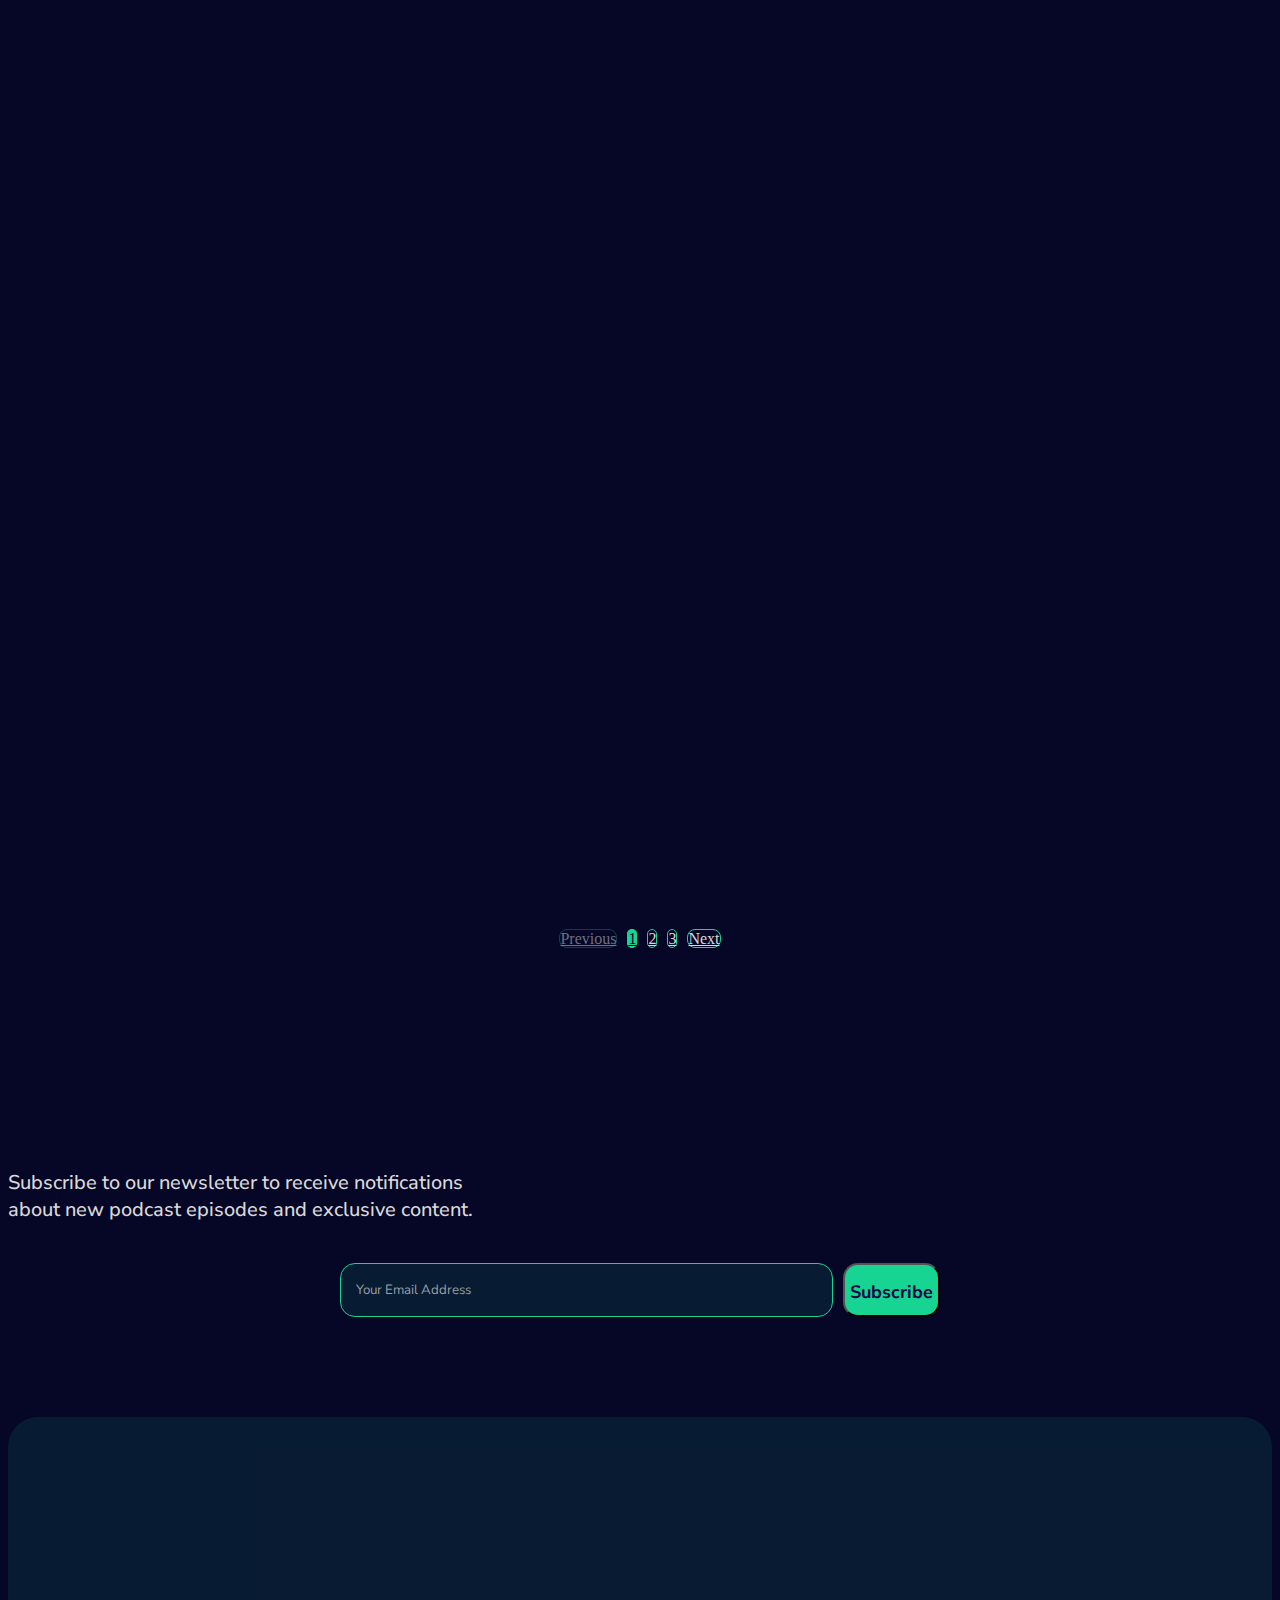
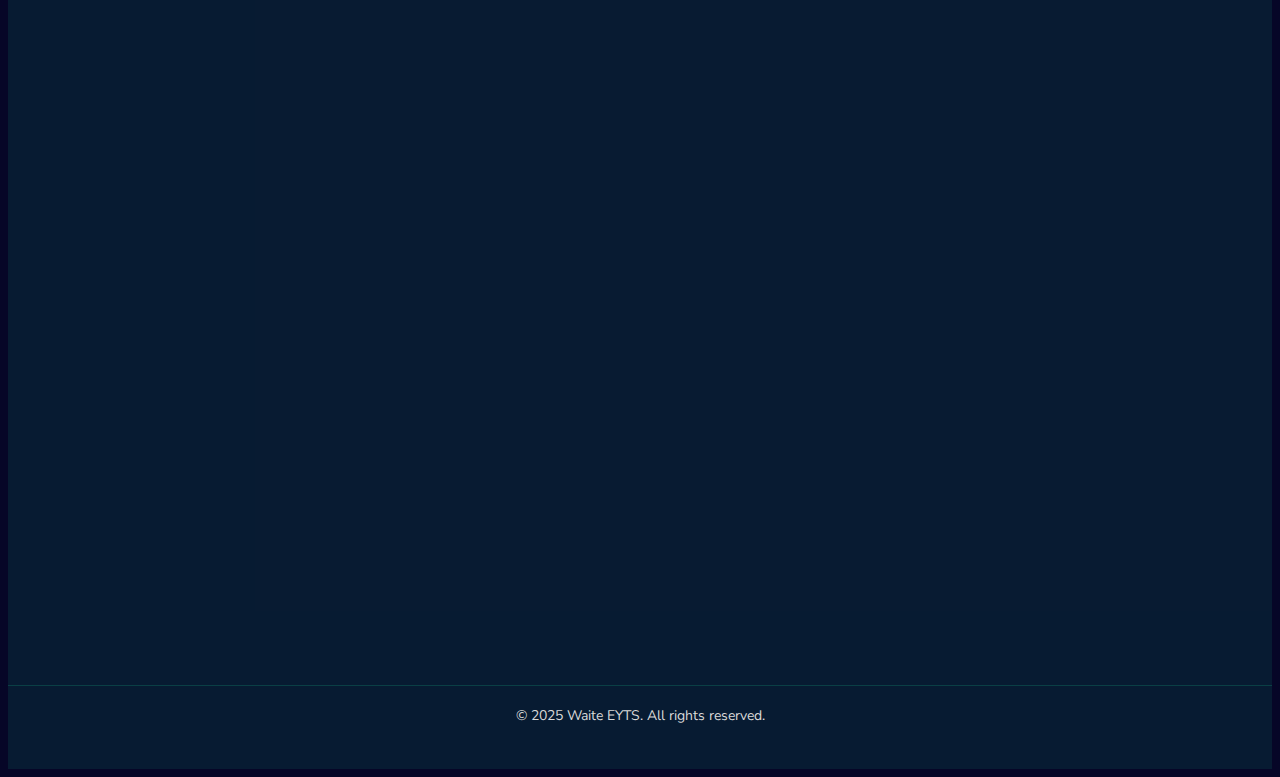
<file: podcasts.html>
<!DOCTYPE html>
<!--[if lt IE 7]>      <html class="no-js lt-ie9 lt-ie8 lt-ie7"> <![endif]-->
<!--[if IE 7]>         <html class="no-js lt-ie9 lt-ie8"> <![endif]-->
<!--[if IE 8]>         <html class="no-js lt-ie9"> <![endif]-->
<!--[if gt IE 8]>      <html class="no-js"> <![endif]-->
<html>
    <head>
        <meta charset="utf-8">
        <meta http-equiv="X-UA-Compatible" content="IE=edge">
        <title>Podcasts & Audio Resources on Early Years Education - Waite EYTS</title>
        <meta name="description" content="Listen to our educational podcasts on early years education, featuring interviews with experts, discussions on best practices, and practical tips for educators.">
        <meta name="keywords" content="early years podcasts, educational audio, professional development, early childhood education, teacher resources, expert interviews">
        <meta name="author" content="Waite EYTS">
        <meta name="viewport" content="width=device-width, initial-scale=1">
        <meta property="og:title" content="Podcasts & Audio Resources on Early Years Education - Waite EYTS">
        <meta property="og:description" content="Listen to our educational podcasts on early years education, featuring interviews with experts, discussions on best practices, and practical tips.">
        <meta property="og:image" content="./assets/imgs/hero-img.png">
        <meta property="og:url" content="https://waiteeyts.com/podcasts.html">
        <meta name="twitter:card" content="summary_large_image">
        <link rel="canonical" href="https://waiteeyts.com/podcasts.html">

        <!-- Boostrap -->
        <link href="https://cdn.jsdelivr.net/npm/bootstrap@5.0.2/dist/css/bootstrap.min.css" rel="stylesheet" integrity="sha384-EVSTQN3/azprG1Anm3QDgpJLIm9Nao0Yz1ztcQTwFspd3yD65VohhpuuCOmLASjC" crossorigin="anonymous">
        
        <!-- Font Awesome for icons -->
        <link rel="stylesheet" href="https://cdnjs.cloudflare.com/ajax/libs/font-awesome/6.0.0/css/all.min.css">

        <!-- Fonts-->
        <link href="https://fonts.googleapis.com/css2?family=Montserrat:wght@400;500;600;700&family=Nunito+Sans:wght@400;600;700&display=swap" rel="stylesheet">

        <!-- Main Style Sheets-->
        <link rel="stylesheet" href="assets/css/main.css">
    </head>
    <body>
        <!-- Scroll to Top Button -->
        <div class="scroll-to-top">
            <i class="fas fa-arrow-up"></i>
        </div>
        
        <div class="container">
            <!-- Navigation Bar -->
            <nav class="navbar navbar-expand-lg">
                <div class="container-fluid">
                  <a class="navbar-brand" href="index.html">Waite EYTS</a>
                  <button class="navbar-toggler" type="button" data-bs-toggle="collapse" data-bs-target="#navbarNavDropdown" aria-controls="navbarNavDropdown" aria-expanded="false" aria-label="Toggle navigation">
                    <span class="navbar-toggler-icon"></span>
                  </button>
                  <div class="collapse navbar-collapse" id="navbarNavDropdown">
                    <ul class="navbar-nav">
                      <li class="nav-item">
                        <a class="nav-link" href="index.html">Home</a>
                      </li>
                      <li class="nav-item">
                        <a class="nav-link" href="index.html#about">About</a>
                      </li>
                      <li class="nav-item">
                        <a class="nav-link" href="index.html#services">Services</a>
                      </li>
                      <li class="nav-item dropdown">
                        <a class="nav-link dropdown-toggle active" href="#" id="navbarDropdownMenuLink" role="button" data-bs-toggle="dropdown" aria-expanded="false">
                          Knowledge Hub
                        </a>
                        <ul class="dropdown-menu" aria-labelledby="navbarDropdownMenuLink">
                          <li><a class="dropdown-item" href="articles.html">Articles</a></li>
                          <li><a class="dropdown-item" href="webinars.html">Webinars</a></li>
                          <li><a class="dropdown-item active" href="podcasts.html">Podcasts</a></li>
                          <li><a class="dropdown-item" href="#">Digital Library</a></li>
                        </ul>
                      </li>
                      <li class="nav-item">
                        <a class="nav-link" href="index.html#contact">Contact</a>
                      </li>
                      <form class="container-fluid justify-content-end">
                        <a href="" class="btn btn-cta me-2" type="button">Book an Appointment</a>
                      </form>
                    </ul>
                  </div>
                </div>
              </nav>
        </div>

        <!-- Page Header -->
        <section class="page-header sec-space" id="page-header">
            <div class="container">
                <div class="row">
                    <div class="col-md-12 text-center">
                        <p class="section-subtitle">Knowledge Hub</p>
                        <h1 class="section-title">Podcasts & Audio Resources</h1>
                        <p class="hero-subtitle">Listen to our educational podcasts on early years education, featuring interviews with experts, discussions on best practices, and practical tips.</p>
                    </div>
                </div>
            </div>
        </section>

        <!-- Featured Podcast Section -->
        <section class="featured-podcast-section sec-space" id="featured-podcast">
            <div class="container">
                <div class="row">
                    <div class="col-md-12">
                        <p class="section-subtitle">Featured Episode</p>
                        <h2 class="section-title">Latest Podcast Episode</h2>
                    </div>
                </div>
                <div class="row section-content">
                    <div class="col-lg-12">
                        <div class="service-card">
                            <div class="row">
                                <div class="col-md-4">
                                    <div class="podcast-image-container" style="background-color: rgba(23, 212, 146, 0.2); height: 250px; display: flex; align-items: center; justify-content: center; border-radius: 15px;">
                                        <i class="fas fa-podcast" style="font-size: 100px; color: var(--primary-color);"></i>
                                    </div>
                                </div>
                                <div class="col-md-8">
                                    <div class="podcast-date">
                                        <i class="fas fa-calendar-alt"></i> May 15, 2025 | <i class="fas fa-clock"></i> 45 minutes
                                    </div>
                                    <h3 class="service-title">The Future of Early Years Education: Trends and Innovations</h3>
                                    <p class="service-paragraph">In this episode, Richard Waite discusses emerging trends and innovations in early years education with leading experts in the field. They explore how technology, research, and changing societal needs are shaping the future of early childhood education.</p>
                                    <div class="podcast-guests">
                                        <strong>Guests:</strong> Dr. Sarah Thompson (Early Years Researcher), Michael Chen (EdTech Specialist)
                                    </div>
                                    <div class="podcast-player mt-3">
                                        <audio controls class="w-100">
                                            <source src="#" type="audio/mpeg">
                                            Your browser does not support the audio element.
                                        </audio>
                                    </div>
                                    <div class="podcast-links mt-3">
                                        <a href="#" class="me-3"><i class="fab fa-spotify"></i> Spotify</a>
                                        <a href="#" class="me-3"><i class="fab fa-apple"></i> Apple Podcasts</a>
                                        <a href="#"><i class="fab fa-google"></i> Google Podcasts</a>
                                    </div>
                                </div>
                            </div>
                        </div>
                    </div>
                </div>
            </div>
        </section>

        <!-- All Podcasts Section -->
        <section class="all-podcasts-section sec-space" id="all-podcasts">
            <div class="container">
                <div class="row">
                    <div class="col-md-12">
                        <p class="section-subtitle">All Episodes</p>
                        <h2 class="section-title">Browse Our Podcast Library</h2>
                    </div>
                </div>
                <div class="row section-content">
                    <!-- Podcast 1 -->
                    <div class="col-lg-6 mb-4">
                        <div class="service-card">
                            <div class="row">
                                <div class="col-md-3">
                                    <div class="podcast-icon-container" style="background-color: rgba(23, 212, 146, 0.2); height: 100px; display: flex; align-items: center; justify-content: center; border-radius: 15px;">
                                        <i class="fas fa-podcast" style="font-size: 50px; color: var(--primary-color);"></i>
                                    </div>
                                </div>
                                <div class="col-md-9">
                                    <div class="podcast-date">
                                        <i class="fas fa-calendar-alt"></i> April 30, 2025 | <i class="fas fa-clock"></i> 38 minutes
                                    </div>
                                    <h3 class="service-title">Supporting Children's Emotional Development</h3>
                                    <p class="service-paragraph">Strategies for supporting children's emotional development and wellbeing in early years settings.</p>
                                    <a href="#" class="icon-link">Listen Now <i class="fas fa-headphones"></i></a>
                                </div>
                            </div>
                        </div>
                    </div>
                    
                    <!-- Podcast 2 -->
                    <div class="col-lg-6 mb-4">
                        <div class="service-card">
                            <div class="row">
                                <div class="col-md-3">
                                    <div class="podcast-icon-container" style="background-color: rgba(23, 212, 146, 0.2); height: 100px; display: flex; align-items: center; justify-content: center; border-radius: 15px;">
                                        <i class="fas fa-podcast" style="font-size: 50px; color: var(--primary-color);"></i>
                                    </div>
                                </div>
                                <div class="col-md-9">
                                    <div class="podcast-date">
                                        <i class="fas fa-calendar-alt"></i> April 15, 2025 | <i class="fas fa-clock"></i> 42 minutes
                                    </div>
                                    <h3 class="service-title">Technology in Early Years: Finding the Balance</h3>
                                    <p class="service-paragraph">Exploring the role of technology in early years education and finding the right balance for children's development.</p>
                                    <a href="#" class="icon-link">Listen Now <i class="fas fa-headphones"></i></a>
                                </div>
                            </div>
                        </div>
                    </div>
                    
                    <!-- Podcast 3 -->
                    <div class="col-lg-6 mb-4">
                        <div class="service-card">
                            <div class="row">
                                <div class="col-md-3">
                                    <div class="podcast-icon-container" style="background-color: rgba(23, 212, 146, 0.2); height: 100px; display: flex; align-items: center; justify-content: center; border-radius: 15px;">
                                        <i class="fas fa-podcast" style="font-size: 50px; color: var(--primary-color);"></i>
                                    </div>
                                </div>
                                <div class="col-md-9">
                                    <div class="podcast-date">
                                        <i class="fas fa-calendar-alt"></i> March 30, 2025 | <i class="fas fa-clock"></i> 35 minutes
                                    </div>
                                    <h3 class="service-title">Outdoor Learning Environments</h3>
                                    <p class="service-paragraph">Creating effective outdoor learning environments that support children's exploration, learning, and development.</p>
                                    <a href="#" class="icon-link">Listen Now <i class="fas fa-headphones"></i></a>
                                </div>
                            </div>
                        </div>
                    </div>
                    
                    <!-- Podcast 4 -->
                    <div class="col-lg-6 mb-4">
                        <div class="service-card">
                            <div class="row">
                                <div class="col-md-3">
                                    <div class="podcast-icon-container" style="background-color: rgba(23, 212, 146, 0.2); height: 100px; display: flex; align-items: center; justify-content: center; border-radius: 15px;">
                                        <i class="fas fa-podcast" style="font-size: 50px; color: var(--primary-color);"></i>
                                    </div>
                                </div>
                                <div class="col-md-9">
                                    <div class="podcast-date">
                                        <i class="fas fa-calendar-alt"></i> March 15, 2025 | <i class="fas fa-clock"></i> 40 minutes
                                    </div>
                                    <h3 class="service-title">Supporting Children with Special Educational Needs</h3>
                                    <p class="service-paragraph">Strategies and approaches for supporting children with special educational needs in early years settings.</p>
                                    <a href="#" class="icon-link">Listen Now <i class="fas fa-headphones"></i></a>
                                </div>
                            </div>
                        </div>
                    </div>
                    
                    <!-- Podcast 5 -->
                    <div class="col-lg-6 mb-4">
                        <div class="service-card">
                            <div class="row">
                                <div class="col-md-3">
                                    <div class="podcast-icon-container" style="background-color: rgba(23, 212, 146, 0.2); height: 100px; display: flex; align-items: center; justify-content: center; border-radius: 15px;">
                                        <i class="fas fa-podcast" style="font-size: 50px; color: var(--primary-color);"></i>
                                    </div>
                                </div>
                                <div class="col-md-9">
                                    <div class="podcast-date">
                                        <i class="fas fa-calendar-alt"></i> February 28, 2025 | <i class="fas fa-clock"></i> 45 minutes
                                    </div>
                                    <h3 class="service-title">Effective Leadership in Early Years Settings</h3>
                                    <p class="service-paragraph">Exploring effective leadership approaches and strategies for early years settings to drive quality improvement.</p>
                                    <a href="#" class="icon-link">Listen Now <i class="fas fa-headphones"></i></a>
                                </div>
                            </div>
                        </div>
                    </div>
                    
                    <!-- Podcast 6 -->
                    <div class="col-lg-6 mb-4">
                        <div class="service-card">
                            <div class="row">
                                <div class="col-md-3">
                                    <div class="podcast-icon-container" style="background-color: rgba(23, 212, 146, 0.2); height: 100px; display: flex; align-items: center; justify-content: center; border-radius: 15px;">
                                        <i class="fas fa-podcast" style="font-size: 50px; color: var(--primary-color);"></i>
                                    </div>
                                </div>
                                <div class="col-md-9">
                                    <div class="podcast-date">
                                        <i class="fas fa-calendar-alt"></i> February 15, 2025 | <i class="fas fa-clock"></i> 38 minutes
                                    </div>
                                    <h3 class="service-title">Building Effective Parent Partnerships</h3>
                                    <p class="service-paragraph">Strategies for building strong partnerships with parents to support children's learning and development.</p>
                                    <a href="#" class="icon-link">Listen Now <i class="fas fa-headphones"></i></a>
                                </div>
                            </div>
                        </div>
                    </div>
                </div>
                
                <!-- Pagination -->
                <div class="row mt-4">
                    <div class="col-md-12">
                        <nav aria-label="Page navigation">
                            <ul class="pagination justify-content-center">
                                <li class="page-item disabled">
                                    <a class="page-link" href="#" tabindex="-1" aria-disabled="true">Previous</a>
                                </li>
                                <li class="page-item active"><a class="page-link" href="#">1</a></li>
                                <li class="page-item"><a class="page-link" href="#">2</a></li>
                                <li class="page-item"><a class="page-link" href="#">3</a></li>
                                <li class="page-item">
                                    <a class="page-link" href="#">Next</a>
                                </li>
                            </ul>
                        </nav>
                    </div>
                </div>
            </div>
        </section>

        <!-- Subscribe Section -->
        <section class="subscribe-section sec-space parallax-section" id="subscribe">
            <div class="container">
                <div class="row">
                    <div class="col-md-12 text-center">
                        <h2 class="section-title">Never Miss an Episode</h2>
                        <p class="hero-subtitle">Subscribe to our newsletter to receive notifications about new podcast episodes and exclusive content.</p>
                        <div class="row justify-content-center mt-4">
                            <div class="col-md-6">
                                <form class="newsletter-form">
                                    <div class="input-group">
                                        <input type="email" class="newsletter-input" placeholder="Your Email Address" required>
                                        <button type="submit" class="btn btn-cta">Subscribe</button>
                                    </div>
                                </form>
                            </div>
                        </div>
                    </div>
                </div>
            </div>
        </section>

        <!-- Footer Section -->
        <footer class="footer-section">
            <div class="container">
                <div class="row">
                    <div class="col-lg-4 col-md-6 mb-4 mb-md-0">
                        <h3 class="footer-heading">Waite EYTS</h3>
                        <p class="footer-text">Dedicated to excellence in early years technology integration. We provide expert training, resources, and consultancy services.</p>
                        <div class="footer-social">
                            <a href="#" class="social-link"><img src="./assets/imgs/vecs/FB.svg" alt="Facebook"></a>
                            <a href="#" class="social-link"><img src="./assets/imgs/vecs/Insta.svg" alt="Instagram"></a>
                        </div>
                    </div>
                    <div class="col-lg-2 col-md-6 mb-4 mb-md-0">
                        <h4 class="footer-heading">Quick Links</h4>
                        <ul class="footer-links">
                            <li><a href="index.html" class="footer-link">Home</a></li>
                            <li><a href="index.html#about" class="footer-link">About</a></li>
                            <li><a href="index.html#services" class="footer-link">Services</a></li>
                            <li><a href="index.html#contact" class="footer-link">Contact</a></li>
                        </ul>
                    </div>
                    <div class="col-lg-3 col-md-6 mb-4 mb-md-0">
                        <h4 class="footer-heading">Services</h4>
                        <ul class="footer-links">
                            <li><a href="index.html#services" class="footer-link">Lunch and Learn Webinars</a></li>
                            <li><a href="index.html#services" class="footer-link">Consultancy Services</a></li>
                            <li><a href="index.html#services" class="footer-link">Digital Resources</a></li>
                        </ul>
                    </div>
                    <div class="col-lg-3 col-md-6 mb-4 mb-md-0">
                        <h4 class="footer-heading">Newsletter</h4>
                        <p class="footer-text">Subscribe to our newsletter for the latest updates and resources.</p>
                        <form class="newsletter-form">
                            <input type="email" class="newsletter-input" placeholder="Your Email Address" required>
                            <button type="submit" class="btn btn-cta">Subscribe</button>
                        </form>
                    </div>
                </div>
                <div class="row mt-4">
                    <div class="col-md-12 text-center">
                        <p class="copyright-text">© 2025 Waite EYTS. All rights reserved.</p>
                    </div>
                </div>
            </div>
        </footer>

        <!-- Bootstrap -->
        <script src="https://cdn.jsdelivr.net/npm/bootstrap@5.0.2/dist/js/bootstrap.bundle.min.js" integrity="sha384-MrcW6ZMFYlzcLA8Nl+NtUVF0sA7MsXsP1UyJoMp4YLEuNSfAP+JcXn/tWtIaxVXM" crossorigin="anonymous"></script>
        <script src="assets/js/main.js"></script>
    </body>
</html>
</file>
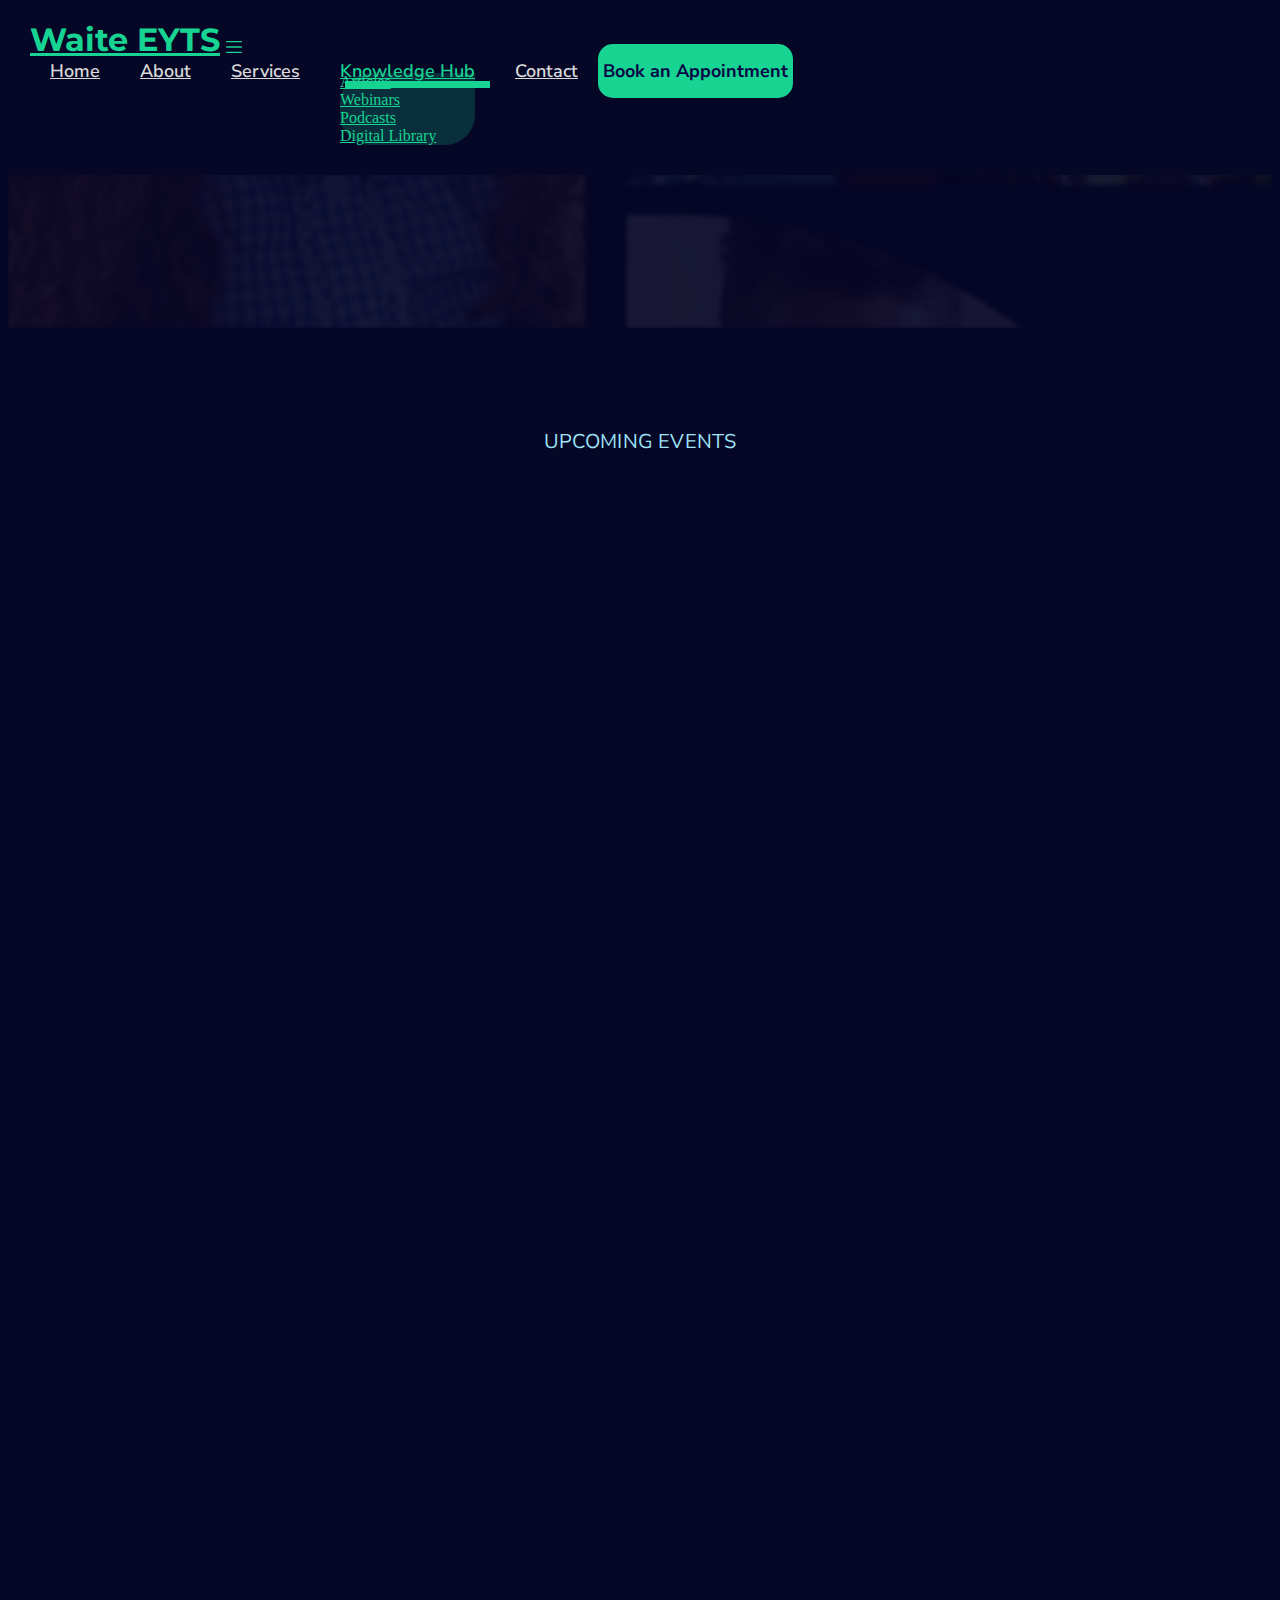
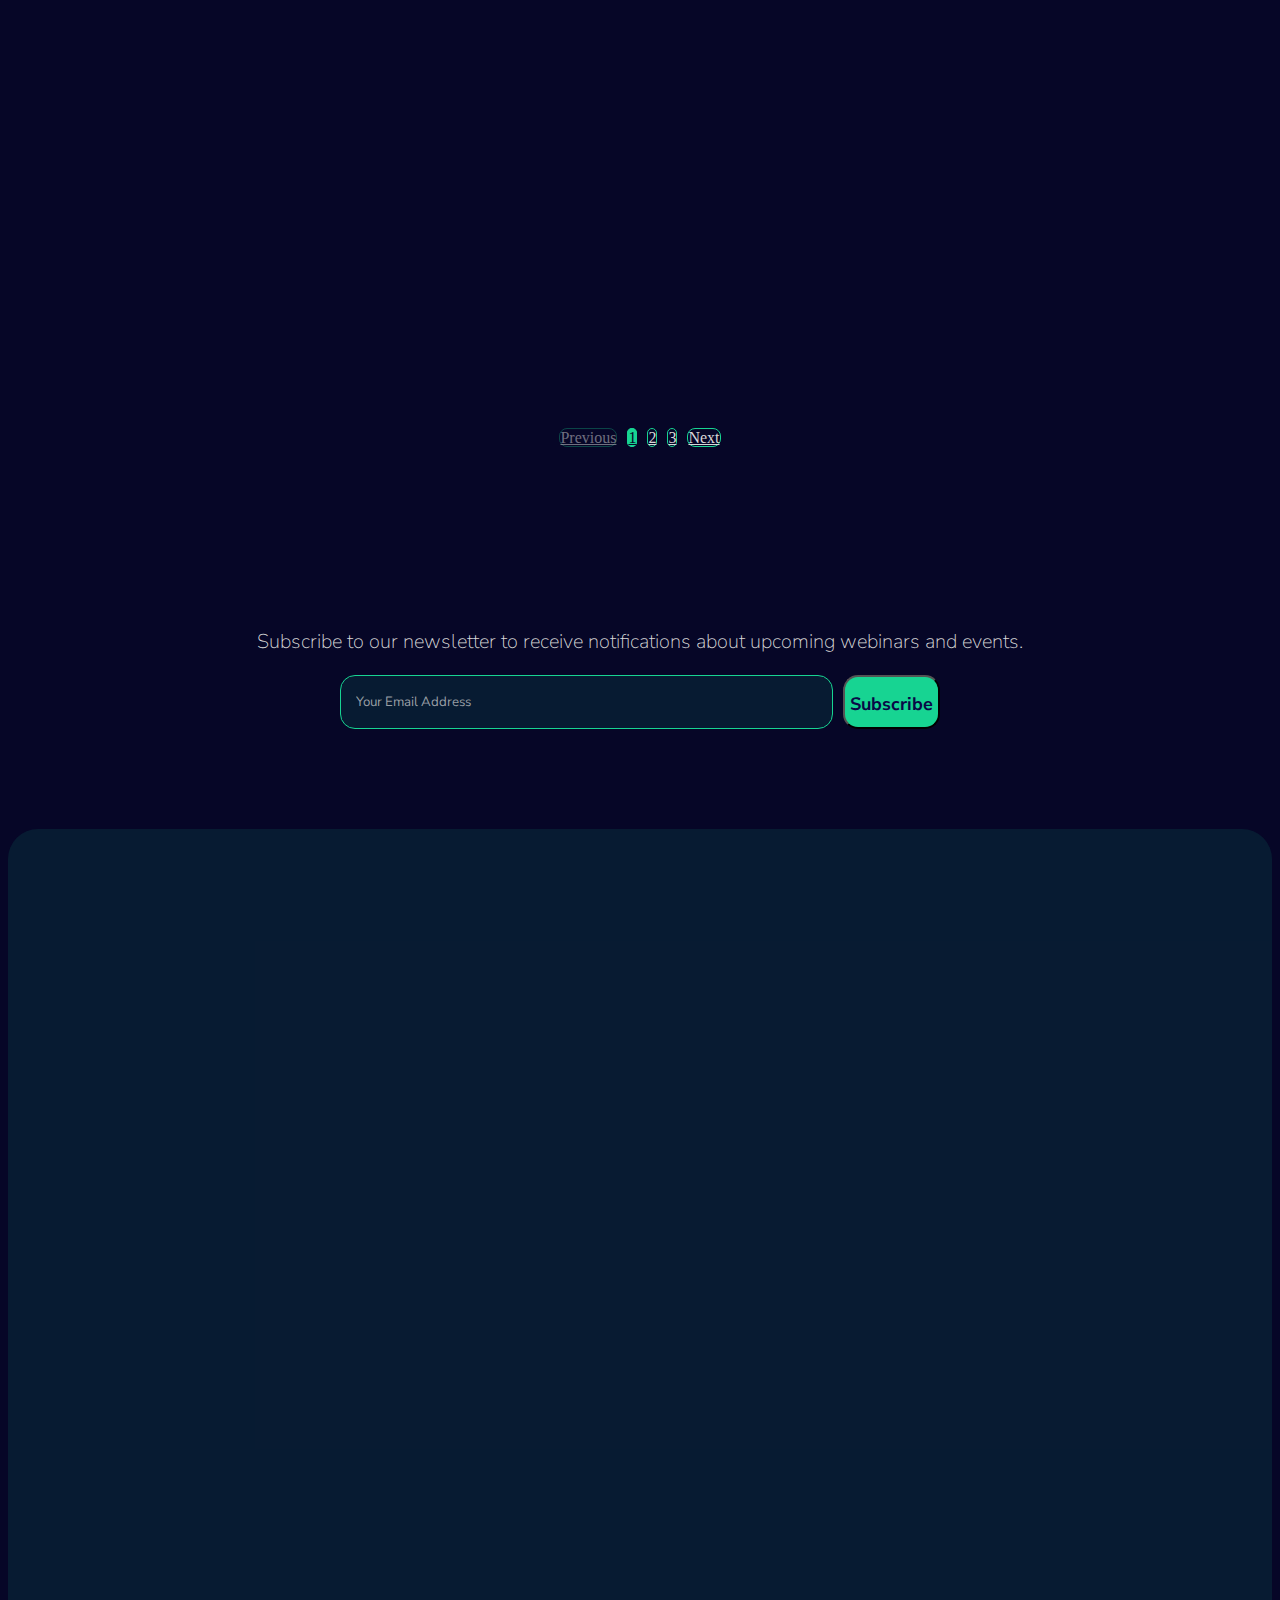
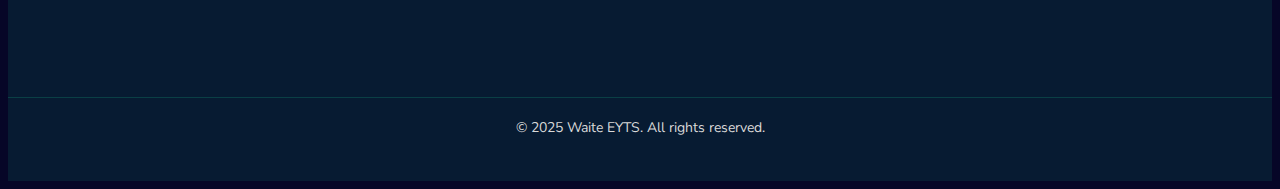
<file: webinars.html>
<!DOCTYPE html>
<!--[if lt IE 7]>      <html class="no-js lt-ie9 lt-ie8 lt-ie7"> <![endif]-->
<!--[if IE 7]>         <html class="no-js lt-ie9 lt-ie8"> <![endif]-->
<!--[if IE 8]>         <html class="no-js lt-ie9"> <![endif]-->
<!--[if gt IE 8]>      <html class="no-js"> <![endif]-->
<html>
    <head>
        <meta charset="utf-8">
        <meta http-equiv="X-UA-Compatible" content="IE=edge">
        <title>Webinars & Workshops on Early Years Education - Waite EYTS</title>
        <meta name="description" content="Join our expert-led webinars and workshops on early years education, technology integration, and professional development. Register for upcoming events or watch past recordings.">
        <meta name="keywords" content="early years webinars, educational workshops, professional development, early childhood education, teacher training, online learning">
        <meta name="author" content="Waite EYTS">
        <meta name="viewport" content="width=device-width, initial-scale=1">
        <meta property="og:title" content="Webinars & Workshops on Early Years Education - Waite EYTS">
        <meta property="og:description" content="Join our expert-led webinars and workshops on early years education, technology integration, and professional development.">
        <meta property="og:image" content="./assets/imgs/hero-img.png">
        <meta property="og:url" content="https://waiteeyts.com/webinars.html">
        <meta name="twitter:card" content="summary_large_image">
        <link rel="canonical" href="https://waiteeyts.com/webinars.html">

        <!-- Boostrap -->
        <link href="https://cdn.jsdelivr.net/npm/bootstrap@5.0.2/dist/css/bootstrap.min.css" rel="stylesheet" integrity="sha384-EVSTQN3/azprG1Anm3QDgpJLIm9Nao0Yz1ztcQTwFspd3yD65VohhpuuCOmLASjC" crossorigin="anonymous">
        
        <!-- Font Awesome for icons -->
        <link rel="stylesheet" href="https://cdnjs.cloudflare.com/ajax/libs/font-awesome/6.0.0/css/all.min.css">

        <!-- Fonts-->
        <link href="https://fonts.googleapis.com/css2?family=Montserrat:wght@400;500;600;700&family=Nunito+Sans:wght@400;600;700&display=swap" rel="stylesheet">

        <!-- Main Style Sheets-->
        <link rel="stylesheet" href="assets/css/main.css">
    </head>
    <body>
        <!-- Scroll to Top Button -->
        <div class="scroll-to-top">
            <i class="fas fa-arrow-up"></i>
        </div>
        
        <div class="container">
            <!-- Navigation Bar -->
            <nav class="navbar navbar-expand-lg">
                <div class="container-fluid">
                  <a class="navbar-brand" href="index.html">Waite EYTS</a>
                  <button class="navbar-toggler" type="button" data-bs-toggle="collapse" data-bs-target="#navbarNavDropdown" aria-controls="navbarNavDropdown" aria-expanded="false" aria-label="Toggle navigation">
                    <span class="navbar-toggler-icon"></span>
                  </button>
                  <div class="collapse navbar-collapse" id="navbarNavDropdown">
                    <ul class="navbar-nav">
                      <li class="nav-item">
                        <a class="nav-link" href="index.html">Home</a>
                      </li>
                      <li class="nav-item">
                        <a class="nav-link" href="index.html#about">About</a>
                      </li>
                      <li class="nav-item">
                        <a class="nav-link" href="index.html#services">Services</a>
                      </li>
                      <li class="nav-item dropdown">
                        <a class="nav-link dropdown-toggle active" href="#" id="navbarDropdownMenuLink" role="button" data-bs-toggle="dropdown" aria-expanded="false">
                          Knowledge Hub
                        </a>
                        <ul class="dropdown-menu" aria-labelledby="navbarDropdownMenuLink">
                          <li><a class="dropdown-item" href="articles.html">Articles</a></li>
                          <li><a class="dropdown-item active" href="webinars.html">Webinars</a></li>
                          <li><a class="dropdown-item" href="podcasts.html">Podcasts</a></li>
                          <li><a class="dropdown-item" href="#">Digital Library</a></li>
                        </ul>
                      </li>
                      <li class="nav-item">
                        <a class="nav-link" href="index.html#contact">Contact</a>
                      </li>
                      <form class="container-fluid justify-content-end">
                        <a href="" class="btn btn-cta me-2" type="button">Book an Appointment</a>
                      </form>
                    </ul>
                  </div>
                </div>
              </nav>
        </div>

        <!-- Page Header -->
        <section class="page-header sec-space" id="page-header">
            <div class="container">
                <div class="row">
                    <div class="col-md-12 text-center">
                        <p class="section-subtitle">Knowledge Hub</p>
                        <h1 class="section-title">Webinars & Workshops</h1>
                    </div>
                </div>
            </div>
        </section>

        <!-- Upcoming Webinars Section -->
        <section class="webinars-section sec-space" id="upcoming-webinars">
            <div class="container">
                <div class="row">
                    <div class="col-md-12">
                        <p class="section-subtitle">Upcoming Events</p>
                        <h2 class="section-title">Join Our Live Webinars</h2>
                    </div>
                </div>
                <div class="row section-content">
                    <!-- Webinar 1 -->
                    <div class="col-lg-6 mb-4">
                        <div class="service-card">
                            <div class="d-flex justify-content-between">
                                <div class="webinar-date">
                                    <i class="fas fa-calendar-alt"></i> May 25, 2025
                                </div>
                                <div class="webinar-time">
                                    <i class="fas fa-clock"></i> 2:00 PM - 3:30 PM BST
                                </div>
                            </div>
                            <h3 class="service-title">Digital Tools for Early Years Assessment</h3>
                            <p class="service-paragraph">Explore effective digital tools and strategies for assessing children's learning and development in early years settings.</p>
                            <div class="webinar-presenter">
                                <strong>Presenter:</strong> Richard Waite, Founder of Waite EYTS
                            </div>
                            <a href="#" class="btn btn-cta mt-3">Register Now</a>
                        </div>
                    </div>
                    
                    <!-- Webinar 2 -->
                    <div class="col-lg-6 mb-4">
                        <div class="service-card">
                            <div class="d-flex justify-content-between">
                                <div class="webinar-date">
                                    <i class="fas fa-calendar-alt"></i> June 10, 2025
                                </div>
                                <div class="webinar-time">
                                    <i class="fas fa-clock"></i> 1:00 PM - 2:00 PM BST
                                </div>
                            </div>
                            <h3 class="service-title">Supporting Children with Special Educational Needs</h3>
                            <p class="service-paragraph">Practical strategies and approaches for supporting children with special educational needs in early years settings.</p>
                            <div class="webinar-presenter">
                                <strong>Presenter:</strong> Dr. Emma Johnson, SEN Specialist
                            </div>
                            <a href="#" class="btn btn-cta mt-3">Register Now</a>
                        </div>
                    </div>
                </div>
            </div>
        </section>

        <!-- Past Webinars Section -->
        <section class="past-webinars-section sec-space" id="past-webinars">
            <div class="container">
                <div class="row">
                    <div class="col-md-12">
                        <p class="section-subtitle">On-Demand Webinars</p>
                        <h2 class="section-title">Watch Our Previous Webinars</h2>
                    </div>
                </div>
                <div class="row section-content">
                    <!-- Past Webinar 1 -->
                    <div class="col-lg-4 mb-4">
                        <div class="service-card">
                            <div class="webinar-date">April 15, 2025</div>
                            <h3 class="service-title">Outdoor Learning in Early Years</h3>
                            <p class="service-paragraph">Exploring the benefits of outdoor learning and practical ideas for implementing outdoor activities in early years settings.</p>
                            <a href="#" class="icon-link">Watch Recording <i class="fas fa-play-circle"></i></a>
                        </div>
                    </div>
                    
                    <!-- Past Webinar 2 -->
                    <div class="col-lg-4 mb-4">
                        <div class="service-card">
                            <div class="webinar-date">March 28, 2025</div>
                            <h3 class="service-title">Effective Communication with Parents</h3>
                            <p class="service-paragraph">Strategies for building strong partnerships with parents through effective communication and engagement approaches.</p>
                            <a href="#" class="icon-link">Watch Recording <i class="fas fa-play-circle"></i></a>
                        </div>
                    </div>
                    
                    <!-- Past Webinar 3 -->
                    <div class="col-lg-4 mb-4">
                        <div class="service-card">
                            <div class="webinar-date">March 10, 2025</div>
                            <h3 class="service-title">Supporting Children's Emotional Development</h3>
                            <p class="service-paragraph">Understanding and supporting children's emotional development in early years settings with practical strategies.</p>
                            <a href="#" class="icon-link">Watch Recording <i class="fas fa-play-circle"></i></a>
                        </div>
                    </div>
                    
                    <!-- Past Webinar 4 -->
                    <div class="col-lg-4 mb-4">
                        <div class="service-card">
                            <div class="webinar-date">February 25, 2025</div>
                            <h3 class="service-title">Technology Integration in Early Years</h3>
                            <p class="service-paragraph">Exploring effective approaches for integrating technology in early years settings to enhance learning and development.</p>
                            <a href="#" class="icon-link">Watch Recording <i class="fas fa-play-circle"></i></a>
                        </div>
                    </div>
                    
                    <!-- Past Webinar 5 -->
                    <div class="col-lg-4 mb-4">
                        <div class="service-card">
                            <div class="webinar-date">February 10, 2025</div>
                            <h3 class="service-title">Play-Based Learning Approaches</h3>
                            <p class="service-paragraph">Understanding the importance of play-based learning and implementing effective play-based approaches in early years.</p>
                            <a href="#" class="icon-link">Watch Recording <i class="fas fa-play-circle"></i></a>
                        </div>
                    </div>
                    
                    <!-- Past Webinar 6 -->
                    <div class="col-lg-4 mb-4">
                        <div class="service-card">
                            <div class="webinar-date">January 28, 2025</div>
                            <h3 class="service-title">Early Years Leadership</h3>
                            <p class="service-paragraph">Developing effective leadership skills and approaches for early years settings to drive quality improvement.</p>
                            <a href="#" class="icon-link">Watch Recording <i class="fas fa-play-circle"></i></a>
                        </div>
                    </div>
                </div>
                
                <!-- Pagination -->
                <div class="row mt-4">
                    <div class="col-md-12">
                        <nav aria-label="Page navigation">
                            <ul class="pagination justify-content-center">
                                <li class="page-item disabled">
                                    <a class="page-link" href="#" tabindex="-1" aria-disabled="true">Previous</a>
                                </li>
                                <li class="page-item active"><a class="page-link" href="#">1</a></li>
                                <li class="page-item"><a class="page-link" href="#">2</a></li>
                                <li class="page-item"><a class="page-link" href="#">3</a></li>
                                <li class="page-item">
                                    <a class="page-link" href="#">Next</a>
                                </li>
                            </ul>
                        </nav>
                    </div>
                </div>
            </div>
        </section>

        <!-- Subscribe Section -->
        <section class="subscribe-section sec-space parallax-section" id="subscribe">
            <div class="container">
                <div class="row">
                    <div class="col-md-12 text-center">
                        <h2 class="section-title">Never Miss a Webinar</h2>
                        <p class="text-subtitle">Subscribe to our newsletter to receive notifications about upcoming webinars and events.</p>
                        <div class="row justify-content-center mt-4">
                            <div class="col-md-6">
                                <form class="newsletter-form">
                                    <div class="input-group">
                                        <input type="email" class="newsletter-input" placeholder="Your Email Address" required>
                                        <button type="submit" class="btn btn-cta">Subscribe</button>
                                    </div>
                                </form>
                            </div>
                        </div>
                    </div>
                </div>
            </div>
        </section>

        <!-- Footer Section -->
        <footer class="footer-section">
            <div class="container">
                <div class="row">
                    <div class="col-lg-4 col-md-6 mb-4 mb-md-0">
                        <h3 class="footer-heading">Waite EYTS</h3>
                        <p class="footer-text">Dedicated to excellence in early years technology integration. We provide expert training, resources, and consultancy services.</p>
                        <div class="footer-social">
                            <a href="#" class="social-link"><img src="./assets/imgs/vecs/FB.svg" alt="Facebook"></a>
                            <a href="#" class="social-link"><img src="./assets/imgs/vecs/Insta.svg" alt="Instagram"></a>
                        </div>
                    </div>
                    <div class="col-lg-2 col-md-6 mb-4 mb-md-0">
                        <h4 class="footer-heading">Quick Links</h4>
                        <ul class="footer-links">
                            <li><a href="index.html" class="footer-link">Home</a></li>
                            <li><a href="index.html#about" class="footer-link">About</a></li>
                            <li><a href="index.html#services" class="footer-link">Services</a></li>
                            <li><a href="index.html#contact" class="footer-link">Contact</a></li>
                        </ul>
                    </div>
                    <div class="col-lg-3 col-md-6 mb-4 mb-md-0">
                        <h4 class="footer-heading">Services</h4>
                        <ul class="footer-links">
                            <li><a href="index.html#services" class="footer-link">Lunch and Learn Webinars</a></li>
                            <li><a href="index.html#services" class="footer-link">Consultancy Services</a></li>
                            <li><a href="index.html#services" class="footer-link">Digital Resources</a></li>
                        </ul>
                    </div>
                    <div class="col-lg-3 col-md-6 mb-4 mb-md-0">
                        <h4 class="footer-heading">Newsletter</h4>
                        <p class="footer-text">Subscribe to our newsletter for the latest updates and resources.</p>
                        <form class="newsletter-form">
                            <input type="email" class="newsletter-input" placeholder="Your Email Address" required>
                            <button type="submit" class="btn btn-cta">Subscribe</button>
                        </form>
                    </div>
                </div>
                <div class="row mt-4">
                    <div class="col-md-12 text-center">
                        <p class="copyright-text">© 2025 Waite EYTS. All rights reserved.</p>
                    </div>
                </div>
            </div>
        </footer>

        <!-- Bootstrap -->
        <script src="https://cdn.jsdelivr.net/npm/bootstrap@5.0.2/dist/js/bootstrap.bundle.min.js" integrity="sha384-MrcW6ZMFYlzcLA8Nl+NtUVF0sA7MsXsP1UyJoMp4YLEuNSfAP+JcXn/tWtIaxVXM" crossorigin="anonymous"></script>
        <script src="assets/js/main.js"></script>
    </body>
</html>
</file>
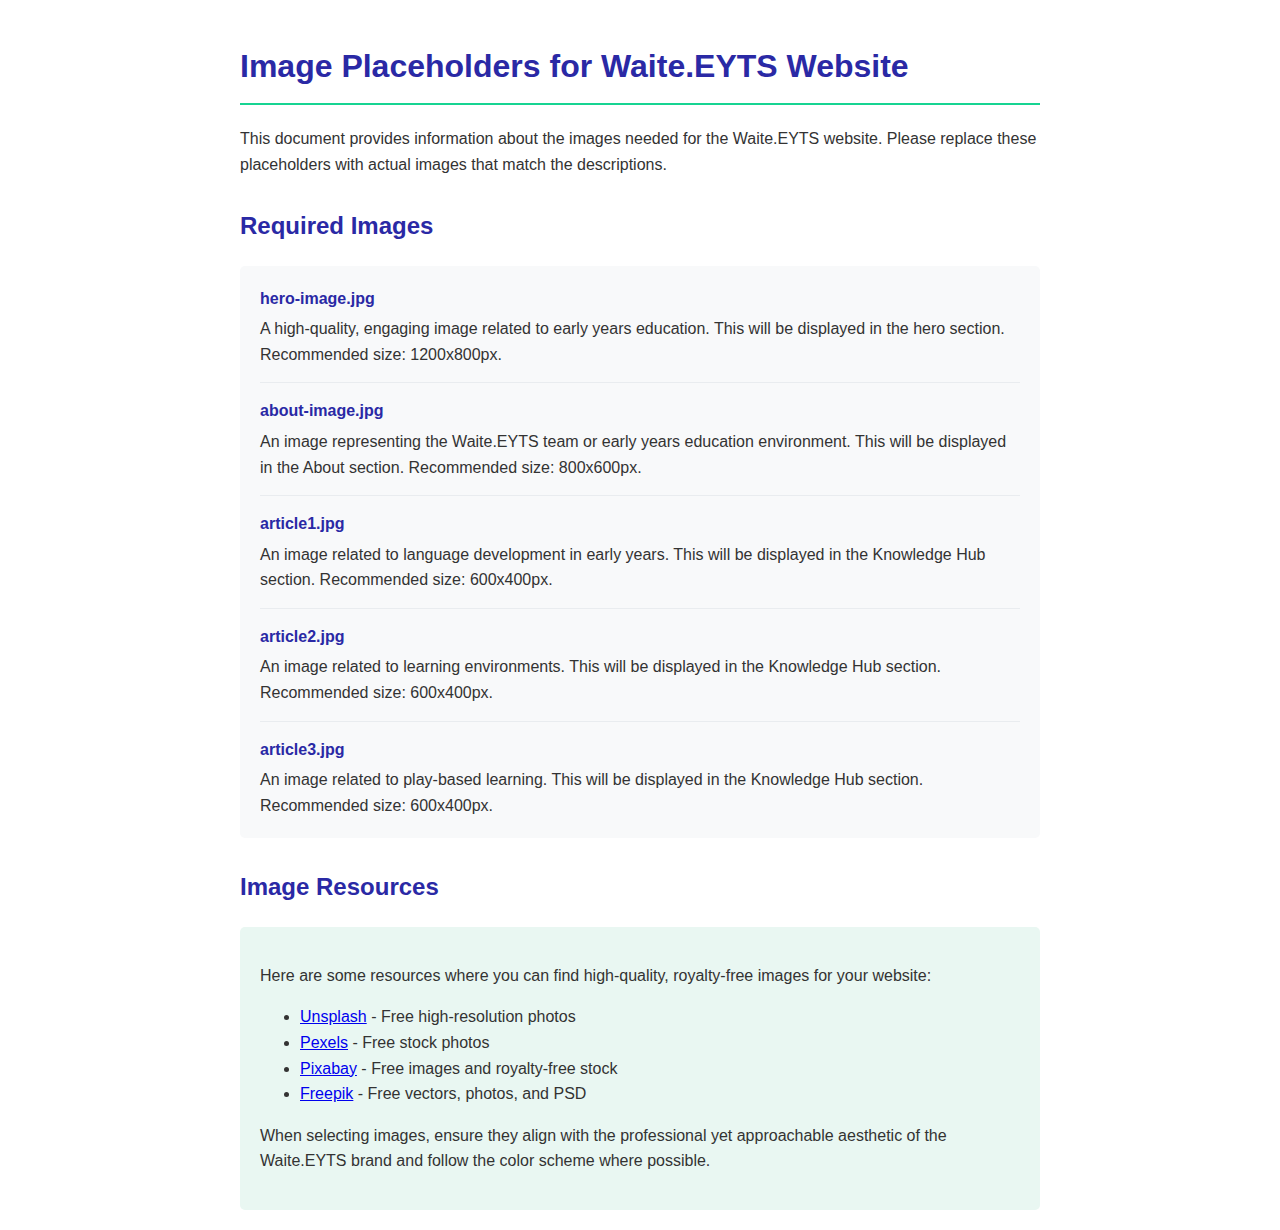
<file: img/placeholder.html>
<!DOCTYPE html>
<html lang="en">
<head>
    <meta charset="UTF-8">
    <meta name="viewport" content="width=device-width, initial-scale=1.0">
    <title>Image Placeholders for Waite.EYTS</title>
    <style>
        body {
            font-family: 'Arial', sans-serif;
            line-height: 1.6;
            max-width: 800px;
            margin: 0 auto;
            padding: 20px;
            color: #333;
        }
        h1 {
            color: #2a29a5;
            border-bottom: 2px solid #17d492;
            padding-bottom: 10px;
        }
        h2 {
            color: #2a29a5;
            margin-top: 30px;
        }
        .image-list {
            background-color: #f8f9fa;
            padding: 20px;
            border-radius: 5px;
            margin-bottom: 30px;
        }
        .image-item {
            margin-bottom: 15px;
            padding-bottom: 15px;
            border-bottom: 1px solid #e9ecef;
        }
        .image-item:last-child {
            border-bottom: none;
            margin-bottom: 0;
            padding-bottom: 0;
        }
        .image-name {
            font-weight: bold;
            color: #2a29a5;
        }
        .image-desc {
            margin-top: 5px;
        }
        .resources {
            background-color: #e9f7f2;
            padding: 20px;
            border-radius: 5px;
        }
        .resources ul {
            margin-top: 10px;
        }
    </style>
</head>
<body>
    <h1>Image Placeholders for Waite.EYTS Website</h1>
    
    <p>This document provides information about the images needed for the Waite.EYTS website. Please replace these placeholders with actual images that match the descriptions.</p>
    
    <h2>Required Images</h2>
    
    <div class="image-list">
        <div class="image-item">
            <div class="image-name">hero-image.jpg</div>
            <div class="image-desc">A high-quality, engaging image related to early years education. This will be displayed in the hero section. Recommended size: 1200x800px.</div>
        </div>
        
        <div class="image-item">
            <div class="image-name">about-image.jpg</div>
            <div class="image-desc">An image representing the Waite.EYTS team or early years education environment. This will be displayed in the About section. Recommended size: 800x600px.</div>
        </div>
        
        <div class="image-item">
            <div class="image-name">article1.jpg</div>
            <div class="image-desc">An image related to language development in early years. This will be displayed in the Knowledge Hub section. Recommended size: 600x400px.</div>
        </div>
        
        <div class="image-item">
            <div class="image-name">article2.jpg</div>
            <div class="image-desc">An image related to learning environments. This will be displayed in the Knowledge Hub section. Recommended size: 600x400px.</div>
        </div>
        
        <div class="image-item">
            <div class="image-name">article3.jpg</div>
            <div class="image-desc">An image related to play-based learning. This will be displayed in the Knowledge Hub section. Recommended size: 600x400px.</div>
        </div>
    </div>
    
    <h2>Image Resources</h2>
    
    <div class="resources">
        <p>Here are some resources where you can find high-quality, royalty-free images for your website:</p>
        <ul>
            <li><a href="https://unsplash.com/" target="_blank">Unsplash</a> - Free high-resolution photos</li>
            <li><a href="https://www.pexels.com/" target="_blank">Pexels</a> - Free stock photos</li>
            <li><a href="https://pixabay.com/" target="_blank">Pixabay</a> - Free images and royalty-free stock</li>
            <li><a href="https://www.freepik.com/" target="_blank">Freepik</a> - Free vectors, photos, and PSD</li>
        </ul>
        <p>When selecting images, ensure they align with the professional yet approachable aesthetic of the Waite.EYTS brand and follow the color scheme where possible.</p>
    </div>
</body>
</html>
</file>
<file: css/styles.css>
/* 
   Waite.EYTS - Custom CSS
   Color Scheme:
   - Primary: #2a29a5 (deep blue)
   - Secondary: #17d492 (teal/green)
   - Third: #ffffff (white)
*/

/* Global Styles */
/* Ensure all images are responsive by default */
img {
    max-width: 100%;
    height: auto;
}
:root {
    --primary-color: #2a29a5;
    --secondary-color: #17d492;
    --text-color: #343a40;
    --bg-color: #ffffff;
    --light-gray: #f8f9fa;
    --dark-gray: #343a40;
    --card-bg: #ffffff;
    --card-shadow: 0 5px 15px rgba(0, 0, 0, 0.05);
    --navbar-bg: rgba(255, 255, 255, 0.95);
    --footer-bg: #343a40;
    --footer-text: rgba(255, 255, 255, 0.7);
    --transition: all 0.3s ease;
    --white-color: #ffffff;
}

body {
    font-family: 'Poppins', 'Roboto', sans-serif;
    color: var(--text-color);
    background-color: var(--bg-color);
    overflow-x: hidden;
}

h1, h2, h3, h4, h5, h6 {
    font-weight: 600;
    font-family: 'Poppins', sans-serif;
}

p, span, a, li, input, textarea, button {
    font-family: 'Roboto', sans-serif;
}

a {
    color: var(--primary-color);
    text-decoration: none;
    transition: var(--transition);
}

a:hover {
    color: var(--secondary-color);
}

.btn {
    border-radius: 30px;
    padding: 10px 25px;
    font-weight: 500;
    transition: var(--transition);
}

.btn-primary {
    background-color: var(--primary-color);
    border-color: var(--primary-color);
}

.btn-primary:hover, .btn-primary:focus {
    background-color: var(--secondary-color);
    border-color: var(--secondary-color);
    transform: translateY(-3px);
    box-shadow: 0 5px 15px rgba(0, 0, 0, 0.1);
}

.btn-outline-secondary {
    color: var(--primary-color);
    border-color: var(--primary-color);
}

.btn-outline-secondary:hover, .btn-outline-secondary:focus {
    background-color: var(--primary-color);
    color: var(--white-color);
    transform: translateY(-3px);
    box-shadow: 0 5px 15px rgba(0, 0, 0, 0.1);
}

.section-title {
    font-size: 2.5rem;
    margin-bottom: 15px;
    color: var(--primary-color);
}

.section-divider {
    height: 3px;
    width: 70px;
    background-color: var(--secondary-color);
    margin: 0 auto 25px;
}

.section-description {
    font-size: 1.1rem;
    max-width: 800px;
    margin: 0 auto 30px;
    color: var(--dark-gray);
}

section {
    padding: 100px 0;
}

/* Animation Classes */
.fade-in {
    opacity: 0;
    transform: translateY(20px);
    transition: opacity 0.5s ease, transform 0.5s ease;
}

.fade-in.active {
    opacity: 1;
    transform: translateY(0);
}


/* Navbar Styles */
.navbar {
    padding: 15px 0;
    transition: var(--transition);
    background-color: var(--navbar-bg);
    box-shadow: 0 2px 10px rgba(0, 0, 0, 0.1);
}

.navbar-brand img {
    height: 60px;
    transition: var(--transition);
}

.book-appointment-btn {
    background-color: var(--secondary-color);
    color: white;
    border-radius: 30px;
    padding: 8px 20px;
    font-weight: 500;
    margin-left: 15px;
    transition: var(--transition);
}

.book-appointment-btn:hover {
    background-color: var(--primary-color);
    color: white;
    transform: translateY(-3px);
    box-shadow: 0 5px 15px rgba(0, 0, 0, 0.1);
}

.navbar-brand {
    font-weight: 700;
    font-size: 1.8rem;
    color: var(--primary-color);
}

.navbar-light .navbar-nav .nav-link {
    color: var(--dark-gray);
    font-weight: 500;
    padding: 10px 15px;
    position: relative;
}

.navbar-light .navbar-nav .nav-link:after {
    content: '';
    position: absolute;
    width: 0;
    height: 2px;
    background-color: var(--secondary-color);
    bottom: 0;
    left: 50%;
    transform: translateX(-50%);
    transition: var(--transition);
}

.navbar-light .navbar-nav .nav-link:hover:after,
.navbar-light .navbar-nav .nav-link.active:after {
    width: 70%;
}

.navbar-light .navbar-nav .nav-link.active {
    color: var(--primary-color);
}

/* Hero Section */
.hero-section {
    padding: 180px 0 100px;
    background-color: var(--light-gray);
    position: relative;
    overflow: hidden;
}

.hero-section:before {
    content: '';
    position: absolute;
    top: -100px;
    right: -100px;
    width: 300px;
    height: 300px;
    border-radius: 50%;
    background-color: rgba(42, 41, 165, 0.1);
    z-index: 0;
}

.hero-section:after {
    content: '';
    position: absolute;
    bottom: -100px;
    left: -100px;
    width: 300px;
    height: 300px;
    border-radius: 50%;
    background-color: rgba(23, 212, 146, 0.1);
    z-index: 0;
}

.hero-text-column {
    z-index: 1;
}

.hero-text-column h1 {
    margin-bottom: 20px;
    color: var(--primary-color);
}

.hero-text-column p {
    margin-bottom: 30px;
    font-size: 1.2rem;
}

.hero-image-column {
    z-index: 1;
    display: flex;
    justify-content: center;
}

.hero-image {
    box-shadow: 0 15px 30px rgba(0, 0, 0, 0.1);
    transition: var(--transition);
    max-width: 100%;
    height: auto;
}

.hero-image:hover {
    transform: translateY(-10px);
    box-shadow: 0 20px 40px rgba(0, 0, 0, 0.15);
}

.hero-btns {
    margin-top: 30px;
}

/* About Section */
.about-section {
    background-color: var(--white-color);
}

.about-image {
    box-shadow: 0 15px 30px rgba(0, 0, 0, 0.1);
    transition: var(--transition);
}

.about-image:hover {
    transform: translateY(-10px);
    box-shadow: 0 20px 40px rgba(0, 0, 0, 0.15);
}

.about-features {
    margin-top: 30px;
}

.feature {
    display: flex;
    align-items: center;
    margin-bottom: 15px;
}

.feature i {
    color: var(--secondary-color);
    margin-right: 10px;
    font-size: 1.2rem;
}

/* Services Section */
.services-section {
    background-color: var(--light-gray);
}

.service-card {
    background-color: var(--card-bg);
    border-radius: 10px;
    padding: 30px;
    height: 100%;
    transition: var(--transition);
    box-shadow: var(--card-shadow);
    text-align: center;
}

.service-card:hover {
    transform: translateY(-10px);
    box-shadow: 0 15px 30px rgba(0, 0, 0, 0.1);
}

.service-icon {
    width: 80px;
    height: 80px;
    background-color: rgba(42, 41, 165, 0.1);
    border-radius: 50%;
    display: flex;
    align-items: center;
    justify-content: center;
    margin: 0 auto 20px;
}

.service-icon i {
    font-size: 2rem;
    color: var(--primary-color);
}

.service-card h3 {
    margin-bottom: 15px;
    color: var(--primary-color);
}

.service-card p {
    margin-bottom: 20px;
}

/* Knowledge Hub Section */
.knowledge-hub-section {
    background-color: var(--bg-color);
}

.article-card {
    background-color: var(--card-bg);
    border-radius: 10px;
    overflow: hidden;
    box-shadow: var(--card-shadow);
    transition: var(--transition);
    height: 100%;
}

.article-card:hover {
    transform: translateY(-10px);
    box-shadow: 0 15px 30px rgba(0, 0, 0, 0.1);
}

.article-image {
    height: 200px;
    object-fit: cover;
    width: 100%;
}

.article-content {
    padding: 20px;
}

.article-content h3 {
    font-size: 1.3rem;
    margin-bottom: 10px;
    color: var(--primary-color);
}

.read-more {
    color: var(--secondary-color);
    font-weight: 500;
    display: inline-block;
    margin-top: 10px;
}

.read-more i {
    transition: var(--transition);
    margin-left: 5px;
}

.read-more:hover i {
    transform: translateX(5px);
}

/* Why Choose Us Section */
.why-choose-section {
    background-color: var(--light-gray);
}

.feature-card {
    background-color: var(--card-bg);
    border-radius: 10px;
    padding: 30px;
    height: 100%;
    transition: var(--transition);
    box-shadow: var(--card-shadow);
    text-align: center;
}

.feature-card:hover {
    transform: translateY(-10px);
    box-shadow: 0 15px 30px rgba(0, 0, 0, 0.1);
}

.feature-icon {
    width: 70px;
    height: 70px;
    background-color: rgba(23, 212, 146, 0.1);
    border-radius: 50%;
    display: flex;
    align-items: center;
    justify-content: center;
    margin: 0 auto 20px;
}

.feature-icon i {
    font-size: 1.8rem;
    color: var(--secondary-color);
}

.feature-card h3 {
    margin-bottom: 15px;
    color: var(--primary-color);
}

/* Training Process Section */
.training-process-section {
    background-color: var(--white-color);
}

.timeline {
    position: relative;
    max-width: 1200px;
    margin: 0 auto;
}

.timeline:before {
    content: '';
    position: absolute;
    top: 0;
    bottom: 0;
    width: 4px;
    background-color: var(--secondary-color);
    left: 50%;
    margin-left: -2px;
}

.timeline-item {
    padding: 10px 40px;
    position: relative;
    width: 50%;
    box-sizing: border-box;
    margin-bottom: 30px;
}

.timeline-item:nth-child(odd) {
    left: 0;
    text-align: right;
}

.timeline-item:nth-child(even) {
    left: 50%;
}

.timeline-icon {
    width: 60px;
    height: 60px;
    background-color: var(--primary-color);
    border-radius: 50%;
    position: absolute;
    top: 0;
    display: flex;
    align-items: center;
    justify-content: center;
    z-index: 1;
}

.timeline-item:nth-child(odd) .timeline-icon {
    right: -30px;
}

.timeline-item:nth-child(even) .timeline-icon {
    left: -30px;
}

.timeline-icon i {
    color: var(--white-color);
    font-size: 1.5rem;
}

.timeline-content {
    padding: 20px;
    background-color: var(--light-gray);
    border-radius: 10px;
    box-shadow: 0 5px 15px rgba(0, 0, 0, 0.05);
    transition: var(--transition);
}

.timeline-content:hover {
    transform: translateY(-5px);
    box-shadow: 0 10px 20px rgba(0, 0, 0, 0.1);
}

.timeline-content h3 {
    margin-bottom: 10px;
    color: var(--primary-color);
}

/* Newsletter Section */
.newsletter-section {
    background-color: var(--primary-color);
    color: var(--white-color);
}

.newsletter-section .section-title,
.newsletter-section .section-description {
    color: var(--white-color);
}

.newsletter-section .section-divider {
    background-color: var(--white-color);
}

.newsletter-form {
    max-width: 600px;
    margin: 0 auto;
}

.newsletter-form .form-control {
    height: 50px;
    border-radius: 30px 0 0 30px;
    border: none;
    padding-left: 20px;
}

.newsletter-form .btn {
    border-radius: 0 30px 30px 0;
    background-color: var(--secondary-color);
    border-color: var(--secondary-color);
    height: 50px;
}

.newsletter-form .btn:hover {
    background-color: #15c085;
    border-color: #15c085;
}

/* Contact Section */
.contact-section {
    background-color: var(--light-gray);
}

.contact-info {
    background-color: var(--white-color);
    border-radius: 10px;
    padding: 30px;
    height: 100%;
    box-shadow: 0 5px 15px rgba(0, 0, 0, 0.05);
}

.contact-info h3 {
    margin-bottom: 20px;
    color: var(--primary-color);
}

.contact-item {
    display: flex;
    align-items: flex-start;
    margin-bottom: 15px;
}

.contact-item i {
    color: var(--secondary-color);
    margin-right: 15px;
    font-size: 1.2rem;
    margin-top: 5px;
}

.social-icons {
    margin-top: 30px;
}

.social-icon {
    display: inline-flex;
    align-items: center;
    justify-content: center;
    width: 40px;
    height: 40px;
    background-color: var(--primary-color);
    color: var(--white-color);
    border-radius: 50%;
    margin-right: 10px;
    transition: var(--transition);
}

.social-icon:hover {
    background-color: var(--secondary-color);
    color: var(--white-color);
    transform: translateY(-3px);
}

.contact-form {
    background-color: var(--white-color);
    border-radius: 10px;
    padding: 30px;
    box-shadow: 0 5px 15px rgba(0, 0, 0, 0.05);
}

.contact-form .form-control {
    border-radius: 5px;
    border: 1px solid #e9ecef;
    padding: 12px 15px;
}

.contact-form .form-control:focus {
    box-shadow: none;
    border-color: var(--secondary-color);
}

.contact-form .btn {
    width: 100%;
    padding: 12px;
}

/* Footer */
.footer {
    background-color: var(--footer-bg);
    color: var(--white-color);
    padding: 70px 0 20px;
}

.footer p {
    color: var(--footer-text);
}

.footer-links a {
    color: var(--footer-text);
}

.footer h3 {
    font-size: 1.8rem;
    margin-bottom: 20px;
    color: var(--white-color);
}

.footer h4 {
    font-size: 1.2rem;
    margin-bottom: 20px;
    color: var(--white-color);
}

.footer p {
    color: rgba(255, 255, 255, 0.7);
}

.footer-links {
    list-style: none;
    padding: 0;
    margin: 0;
}

.footer-links li {
    margin-bottom: 10px;
}

.footer-links a {
    color: rgba(255, 255, 255, 0.7);
    transition: var(--transition);
}

.footer-links a:hover {
    color: var(--secondary-color);
    padding-left: 5px;
}

.footer .contact-item {
    margin-bottom: 10px;
}

.footer .contact-item i {
    color: var(--secondary-color);
}

.footer .contact-item p {
    margin: 0;
}

.footer .social-icons {
    margin-top: 20px;
}

.footer .social-icon {
    background-color: rgba(255, 255, 255, 0.1);
}

.copyright {
    border-top: 1px solid rgba(255, 255, 255, 0.1);
    padding-top: 20px;
    margin-top: 50px;
    text-align: center;
}

.copyright p {
    margin: 0;
    color: rgba(255, 255, 255, 0.7);
}

/* Responsive Styles */
@media (max-width: 991.98px) {
    .section-title {
        font-size: 2rem;
    }
    
    .hero-section {
        padding: 150px 0 80px;
    }
    
    .hero-text-column {
        margin-bottom: 40px;
        text-align: center;
    }
    
    .about-section .col-lg-6:first-child {
        margin-bottom: 40px;
    }
    
    .timeline:before {
        left: 40px;
    }
    
    .timeline-item {
        width: 100%;
        padding-left: 80px;
        padding-right: 0;
    }
    
    .timeline-item:nth-child(odd) {
        text-align: left;
    }
    
    .timeline-item:nth-child(even) {
        left: 0;
    }
    
    .timeline-item:nth-child(odd) .timeline-icon,
    .timeline-item:nth-child(even) .timeline-icon {
        left: 10px;
    }
    
    /* Navbar adjustments for tablet */
    .navbar-brand img {
        height: 50px;
    }
    
    .book-appointment-btn {
        margin-left: 0;
        margin-top: 10px;
    }
    
    /* Service cards adjustments */
    .service-card, 
    .feature-card, 
    .article-card {
        margin-bottom: 20px;
    }
}

@media (max-width: 767.98px) {
    section {
        padding: 70px 0;
    }
    
    .navbar {
        padding: 10px 0;
    }
    
    .navbar-brand img {
        height: 40px;
    }
    
    .hero-section {
        padding: 130px 0 60px;
    }
    
    .hero-text-column h1 {
        font-size: 2rem;
    }
    
    .hero-text-column p {
        font-size: 1rem;
    }
    
    .hero-btns .btn {
        display: block;
        width: 100%;
        margin-bottom: 10px;
    }
    
    .hero-btns .btn.ms-2 {
        margin-left: 0 !important;
    }
    
    /* Adjust section titles and descriptions */
    .section-title {
        font-size: 1.8rem;
    }
    
    .section-description {
        font-size: 1rem;
    }
    
    /* Adjust card layouts */
    .service-card, 
    .feature-card {
        padding: 20px;
    }
    
    .service-icon,
    .feature-icon {
        width: 60px;
        height: 60px;
    }
    
    .service-icon i,
    .feature-icon i {
        font-size: 1.5rem;
    }
    
    /* Contact section adjustments */
    .contact-info {
        margin-bottom: 30px;
    }
    
    /* Footer adjustments */
    .footer {
        padding: 50px 0 20px;
    }
    
    .footer .col-lg-4,
    .footer .col-lg-2 {
        margin-bottom: 30px;
    }
    
    /* Newsletter form adjustments */
    .newsletter-form .input-group {
        flex-direction: column;
    }
    
    .newsletter-form .form-control {
        border-radius: 30px;
        margin-bottom: 10px;
    }
    
    .newsletter-form .btn {
        border-radius: 30px;
        width: 100%;
    }
}

/* Small mobile devices */
@media (max-width: 575.98px) {
    .navbar-brand img {
        height: 35px;
    }
    
    .hero-section {
        padding: 120px 0 50px;
    }
    
    .hero-text-column h1 {
        font-size: 1.8rem;
    }
    
    /* Adjust timeline for very small screens */
    .timeline-item {
        padding-left: 60px;
    }
    
    .timeline:before {
        left: 20px;
    }
    
    .timeline-item:nth-child(odd) .timeline-icon,
    .timeline-item:nth-child(even) .timeline-icon {
        left: 0;
        width: 40px;
        height: 40px;
    }
    
    .timeline-icon i {
        font-size: 1rem;
    }
    
    /* Adjust article cards */
    .article-image {
        height: 180px;
    }
    
    .article-content h3 {
        font-size: 1.1rem;
    }
}

/* Animations */
@keyframes fadeInUp {
    from {
        opacity: 0;
        transform: translateY(20px);
    }
    to {
        opacity: 1;
        transform: translateY(0);
    }
}

.animate-fadeInUp {
    animation: fadeInUp 0.5s ease forwards;
}

@keyframes pulse {
    0% {
        transform: scale(1);
    }
    50% {
        transform: scale(1.05);
    }
    100% {
        transform: scale(1);
    }
}

.animate-pulse {
    animation: pulse 2s infinite;
}
</file>
<file: assets/css/main.css>
:root {
    --primary-color: #17D492;
    --secondary-color: #9CE4F6;
    --text-color: #D9D9D9;
   
    --background-color: #060627;
    --transgreen-color: rgba(23, 212, 146, 0.20);
  }

/* Custom Scrollbar */
::-webkit-scrollbar {
    width: 12px;
}

::-webkit-scrollbar-track {
    background: var(--background-color);
}

::-webkit-scrollbar-thumb {
    background: var(--primary-color);
    border-radius: 6px;
}

::-webkit-scrollbar-thumb:hover {
    background: #15c082;
}

body{
    background-color: var(--background-color);
    scroll-behavior: smooth;
}

ul{
    list-style: none;
    padding: 0;
    margin: 0;
}

/* Navbar */
.navbar-brand{
    color: var(--primary-color);
    font-family: 'Montserrat', sans-serif;
    font-size: 32px;
    font-style: normal;
    font-weight: 700;
    line-height: normal;

}
.navbar{
    background-color: var(--background-color);
    padding: 20px 30px;
    border-radius: 15px;
    position: fixed;
    top: 0;
    left: 0;
    right: 0;
    z-index: 1000; /* Ensure the navbar is above other content */
    transition: all 0.3s ease;
    width: 100%;
    max-width: 1320px;
    margin: 0 auto;
}
.navbar-collapse {
    justify-content:flex-end;     
    flex-grow: 1; /* Allows the navbar to grow and take available space */
}
.navbar-nav {
    margin-left: auto; /* Aligns the navbar items to the right */
    display: flex;
    gap: 20px; /* Space between navbar items */
}
.navbar-nav .nav-item {
    margin-left: 20px; /* Space between navbar items */
}
.nav-link {
    color: var(--text-color);
    font-family: 'Nunito Sans', sans-serif;
    font-size: 18px;
    font-style: normal;
    font-weight: 600;
    line-height: normal;
    padding-top: 14px;
}
.nav-link:hover {
    color: var(--secondary-color); /* Change color on hover to secondary color */
    text-decoration: none; /* Remove underline on hover */
}
.nav-link.active {
    color: var(--primary-color); /* Change color for active state to primary color */
}
.navbar-toggler {
    border: none; /* Remove default border */
    background-color: transparent; /* Make the background transparent */
    padding: 0; /* Remove padding */
    margin-left: auto; /* Align to the right */
}

.navbar-toggler-icon {
    background-image: url("data:image/svg+xml,%3csvg xmlns='http://www.w3.org/2000/svg' viewBox='0 0 30 30'%3e%3cpath stroke='rgba(23, 212, 146, 1)' stroke-linecap='round' stroke-miterlimit='10' stroke-width='2' d='M4 7h22M4 15h22M4 23h22'/%3e%3c/svg%3e") !important;
  }
.navbar-toggler {
    border-color: var(--primary-color) !important; /* Red border */
}

/* Dropdown Menu Styling and Animation */
.dropdown-toggle::after {
    display: inline-block;
    margin-left: 0.255em;
    vertical-align: 0.255em;
    border-top: 0.3em solid;
    border-right: 0.3em solid transparent;
    border-bottom: 0;
    border-left: 0.3em solid transparent;
    transition: transform 0.3s ease;
}

.dropdown-toggle:hover::after,
.dropdown-toggle:focus::after,
.show .dropdown-toggle::after {
    transform: rotate(180deg);
}

.navbar-nav > li > .dropdown-menu { 
    border-radius: 30px 0px 30px 30px;
    background-color: var(--transgreen-color);
    opacity: 15;
    transform: translateY(-10px);
    transition: opacity 0.3s ease, transform 0.3s ease;
}

.dropdown-menu.show {
    opacity: 1;
    transform: translateY(0);
}

.navbar-nav > li > .dropdown-menu a{   color: var(--primary-color);  }

/* Glowing Button Effect */
.btn-cta{
    width: 217px;
    height: 54px;
    flex-shrink: 0;
    border-radius: 15px;
    background: #17D492;
    color: #090846;
    text-align: center;
    font-family: "Nunito Sans";
    font-size: 18px;
    font-style: normal;
    font-weight: 700;
    line-height: normal;
    padding: 15px 5px 15px 5px;
    text-decoration: none;
    position: relative;
    overflow: hidden;
    animation: button-glow 3s infinite alternate;
}

@keyframes button-glow {
    0% {
        box-shadow: 0 0 5px rgba(23, 212, 146, 0.5);
    }
    50% {
        box-shadow: 0 0 15px rgba(23, 212, 146, 0.7);
    }
    100% {
        box-shadow: 0 0 5px rgba(23, 212, 146, 0.5);
    }
}

/* Scroll to Top Button */
.scroll-to-top {
    position: fixed;
    bottom: 30px;
    right: 30px;
    width: 50px;
    height: 50px;
    background-color: var(--primary-color);
    border-radius: 50%;
    display: flex;
    align-items: center;
    justify-content: center;
    color: var(--background-color);
    font-size: 24px;
    cursor: pointer;
    opacity: 0;
    visibility: hidden;
    transition: all 0.3s ease;
    box-shadow: 0 2px 10px rgba(23, 212, 146, 0.4);
    z-index: 999;
}

.scroll-to-top.visible {
    opacity: 1;
    visibility: visible;
}

.scroll-to-top:hover {
    transform: translateY(-5px);
    box-shadow: 0 5px 15px rgba(23, 212, 146, 0.6);
}

/* Hero Section */

.hero-section{
    display: flex;
    flex-direction: column;
    align-items: center;
    justify-content: center;
    padding: 100px 0; /* Adjusted padding for better spacing */
    background-color: var(--background-color);
}
.hero-title{
    font-family: 'Montserrat', sans-serif;
    font-size: 70px;
    font-style: normal;
    font-weight: 700;
    line-height: normal;
    color: var(--primary-color);
    line-height: 121.949%;
}
.hero-subtitle{
    font-family: 'Nunito Sans', sans-serif;
    font-size: 20px;
    font-style: normal;
    font-weight: 500;
    line-height: normal;
    color: var(--text-color);
    width: 501.608px;
    padding-top: 20px;
    padding-bottom: 20px;
}

.hero-img{
    display: flex;
    width: 100%;
    height: auto;
    border-radius: 30px;
    flex: 1;

}

.section-title{
    font-family: 'Montserrat', sans-serif;
    font-size: 50px;
    font-style: normal;
    font-weight: 700;
    line-height: normal;
    color: var(--primary-color);
    text-align: center;
    padding-bottom: 20px; /* Space below the title */
    margin: 0 auto; /* Center the title */
    text-transform: capitalize;
}
.section-subtitle{
    font-family: 'Nunito Sans', sans-serif;
    font-size: 20px;
    font-style: normal;
    letter-spacing: 0.2px;
    text-transform: uppercase;
    font-weight: 400;
    line-height: normal;
    color: var(--secondary-color);
    text-align: center;
    padding-bottom: 20px; /* Space below the subtitle */
    margin: 0 auto; /* Center the subtitle */
}
.section-content{
    margin-top: 50px;
    margin-bottom:59px;
    display: flex;
}
.sec-space{
    padding-top: 50px;
    padding-bottom: 50px;
    margin: 0;
}

/* About Section */
.about-paragraph{
    color: var(--text-color);
    font-family: "Nunito Sans";
    font-size: 18px;
    font-style: normal;
    font-weight: 400;
    line-height: normal;
    text-align: justify;
   
}

.container-box {
    border-radius: 30px 30px 0px 30px;
    background: rgba(23, 212, 146, 0.20);
    padding: 40px 40px 40px 40px;
    width: auto;

}

.card-img-top{
    width: 99px;
    height: 99px;
    flex-shrink: 0;
    border-radius: 99px;
    border: 2px solid #17D492;
    background: url(../imgs/founder.png) lightgray 50% / cover no-repeat;
}

.profile-info{
    display: flex;
    flex-direction: column;
    justify-content: center;
    padding-left: 40px; /* Space between image and text */

}

.profile-title{
    color: #17D492;
    font-family: 'Montserrat', sans-serif;
    font-size: 30px;
    font-style: normal;
    font-weight: 600;
    line-height: normal;
    letter-spacing: 0.3px;
}
.profile-designation{
    color: var(--secondary-color);
    font-family: 'Nunito Sans', sans-serif;
    font-size: 20px;
    font-style: normal;
    font-weight: 400;
    line-height: normal;
}

.profile-paragraph{
    color: var(--text-color);
    font-family: 'Nunito Sans', sans-serif;
    font-size: 18px;
    font-style: normal;
    font-weight: 400;
    line-height: normal;
    letter-spacing: 0.18px;
}
.about-point{
    color: #FFF;
    font-family: "Nunito Sans";
    font-size: 18px;
    font-style: normal;
    font-weight: 400;
    line-height: normal;
    position: relative;
    padding-left: 1.75em;
    padding-top: 1.5em;
}
.about-point::before {
  content: '';
  position: absolute;
  left: 0.25em;
  top: 1.5em;
  width: 1em;
  height: 1em;
  background-image: url("../imgs/vecs/check.svg");
  background-size: contain;
  background-repeat: no-repeat;
  
}

/* Services Section */

.service-card{
    border: 1px solid #000;
    background: var(--transgreen-color);
    border-radius: 30px 30px 0px 30px;
    padding: 40px 40px 40px 40px;
}

.learn-icon{
  width: 77px;
  height: 77px;
  background-image: url("../imgs/vecs/learn.svg");
  background-size: contain;
  background-repeat: no-repeat;
}

.people-icon{
  width: 77px;
  height: 77px;
  background-image: url("../imgs/vecs/people.svg");
  background-size: contain;
  background-repeat: no-repeat;
}

.digital-icon{
  width: 77px;
  height: 77px;
  background-image: url("../imgs/vecs/digital.svg");
  background-size: contain;
  background-repeat: no-repeat;
}
.service-title{
    color: var(--primary-color);
font-family: 'Nunito Sans', sans-serif;
font-size: 30px;
font-style: normal;
font-weight: 600;
line-height: normal;
letter-spacing: 0.25px;
text-transform: capitalize;
margin-top: 1em;
}
.service-paragraph{
    color: var(--text-color);
font-family: 'Nunito Sans', sans-serif;
font-size: 18px;
font-style: normal;
font-weight: 400;
line-height: normal;
letter-spacing: 0.18px;
text-transform: capitalize;
margin-top: 1em;
}

.icon-link{
    color: var(--primary-color);
    font-family: 'Nunito Sans', sans-serif;
font-size: 18px;
font-style: normal;
font-weight: 600;
line-height: normal;
letter-spacing: 0.18px;
text-decoration: none;
}

/* Why Choose Us Section */
.trans-card{
padding: 30px 30px 30px 30px;
border-radius: 30px;
background: rgba(161, 250, 219, 0.10);
box-shadow: 0px 4px 4px 0px rgba(23, 212, 146, 0.50);
gap: 20px;
margin:20px 0px 20px 0px;
}

.trans-heading{
    color: var(--secondary-color);
font-family: 'Nunito Sans', sans-serif;
font-size: 25px;
font-style: normal;
font-weight: 600;
line-height: normal;
letter-spacing: 0.25px;
text-transform: capitalize;
}

.trans-paragraph{
    color: var(--text-color);
font-family: 'Nunito Sans', sans-serif;
font-size: 18px;
font-style: normal;
font-weight: 400;
line-height: normal;
letter-spacing: 0.18px;
text-transform: capitalize;
margin-top: 1em;
}

.choose-img{
    width: 81%;
    height: auto;
    border-radius: 30px;
    margin-top: 30px;
}

/* Contact Us Section */

.contact-box{
    border-radius: 30px;
background: rgba(23, 212, 146, 0.20);
backdrop-filter: blur(2px);
padding: 40px 40px 40px 40px;
}

.contact-form{
    border-radius: 15px;
border: 1px solid #E8E8E8;
background: #FFF;
font-family: 'Nunito Sans', sans-serif;
}

.contact-title{
    color: var(--text-color);
font-family: 'Nunito Sans', sans-serif;
font-size: 22px;
font-style: normal;
font-weight: 600;
line-height: normal;
}

.contact-description{
    color: var(--secondary-color);
font-family: 'Nunito Sans', sans-serif;
font-size: 30px;
font-style: normal;
font-weight: 600;
line-height: normal;
}

/* Footer Section */
.footer-section {
    background-color: rgba(23, 212, 146, 0.10);
    padding: 60px 0 30px;
    border-top-left-radius: 30px;
    border-top-right-radius: 30px;
    margin-top: 50px;
}

.footer-heading {
    color: var(--primary-color);
    font-family: 'Montserrat', sans-serif;
    font-size: 24px;
    font-weight: 700;
    margin-bottom: 20px;
}

.footer-text {
    color: var(--text-color);
    font-family: 'Nunito Sans', sans-serif;
    font-size: 16px;
    line-height: 1.6;
    margin-bottom: 20px;
}

.footer-social {
    display: flex;
    gap: 15px;
    margin-top: 20px;
}

.social-link {
    display: inline-block;
    transition: transform 0.3s ease;
}

.social-link img {
    width: 40px; /* Reduced size from default */
    height: 40px; /* Reduced size from default */
    transition: all 0.3s ease;
}

.social-link:hover {
    transform: translateY(-5px);
}

.social-link:hover img {
    filter: brightness(1.2);
}

/* Newsletter Form */
.newsletter-form {
    margin-top: 20px;
}

.newsletter-input {
    border-radius: 15px;
    border: 1px solid var(--primary-color);
    background: rgba(23, 212, 146, 0.1);
    padding: 12px 15px;
    font-family: 'Nunito Sans', sans-serif;
    color: var(--text-color);
    width: 100%;
    margin-bottom: 15px;
    transition: all 0.3s ease;
}

.newsletter-input:focus {
    outline: none;
    border-color: var(--secondary-color);
    box-shadow: 0 0 0 2px rgba(156, 228, 246, 0.3);
}

.newsletter-input::placeholder {
    color: rgba(217, 217, 217, 0.7);
}

.footer-links {
    list-style: none;
    padding: 0;
    margin: 0;
}

.footer-link {
    color: var(--text-color);
    font-family: 'Nunito Sans', sans-serif;
    font-size: 16px;
    text-decoration: none;
    display: block;
    margin-bottom: 12px;
    transition: color 0.3s ease, transform 0.3s ease;
    position: relative;
    padding-left: 15px;
}

.footer-link:before {
    content: '';
    position: absolute;
    left: 0;
    top: 50%;
    transform: translateY(-50%);
    width: 8px;
    height: 8px;
    background-image: url("../imgs/vecs/arrow.svg");
    background-size: contain;
    background-repeat: no-repeat;
    opacity: 0;
    transition: opacity 0.3s ease, transform 0.3s ease;
}

.footer-link:hover {
    color: var(--primary-color);
    transform: translateX(5px);
}

.footer-link:hover:before {
    opacity: 1;
    transform: translateY(-50%) translateX(-3px);
}

.copyright-text {
    color: var(--text-color);
    font-family: 'Nunito Sans', sans-serif;
    font-size: 14px;
    text-align: center;
    margin-top: 30px;
    padding-top: 20px;
    border-top: 1px solid rgba(23, 212, 146, 0.20);
}

/* Enhanced Animation Classes with Keyframes */
@keyframes fadeIn {
    from {
        opacity: 0;
        transform: translateY(30px);
    }
    to {
        opacity: 1;
        transform: translateY(0);
    }
}

@keyframes slideUp {
    from {
        opacity: 0;
        transform: translateY(50px);
    }
    to {
        opacity: 1;
        transform: translateY(0);
    }
}

@keyframes zoomIn {
    from {
        opacity: 0;
        transform: scale(0.9);
    }
    to {
        opacity: 1;
        transform: scale(1);
    }
}

.fade-in {
    opacity: 0;
    transform: translateY(20px);
    transition: opacity 0.6s ease, transform 0.6s ease;
}

.fade-in.active {
    opacity: 1;
    transform: translateY(0);
    animation: fadeIn 0.8s ease forwards;
}

.slide-up {
    opacity: 0;
    transform: translateY(40px);
}

.slide-up.active {
    animation: slideUp 0.8s ease forwards;
}

.zoom-in {
    opacity: 0;
    transform: scale(0.9);
}

.zoom-in.active {
    animation: zoomIn 0.8s ease forwards;
}

/* Enhanced hover effects */
.nav-link {
    position: relative;
    transition: color 0.3s ease;
}

/* Glowing Headings */
.section-title {
    position: relative;
    animation: text-glow 3s infinite alternate;
}

@keyframes text-glow {
    0% {
        text-shadow: 0 0 5px rgba(23, 212, 146, 0.2);
    }
    50% {
        text-shadow: 0 0 10px rgba(23, 212, 146, 0.4), 0 0 20px rgba(23, 212, 146, 0.2);
    }
    100% {
        text-shadow: 0 0 5px rgba(23, 212, 146, 0.2);
    }
}

/* Important icons glow effect */
.learn-icon, .people-icon, .digital-icon {
    animation: icon-glow 3s infinite alternate;
}

@keyframes icon-glow {
    0% {
        filter: drop-shadow(0 0 3px rgba(23, 212, 146, 0.3));
    }
    50% {
        filter: drop-shadow(0 0 8px rgba(23, 212, 146, 0.5));
    }
    100% {
        filter: drop-shadow(0 0 3px rgba(23, 212, 146, 0.3));
    }
}

.nav-link::after {
    content: '';
    position: absolute;
    bottom: -5px;
    left: 0;
    width: 0;
    height: 2px;
    background-color: var(--secondary-color);
    transition: width 0.3s ease;
}

.nav-link:hover::after {
    width: 100%;
    background-color: var(--secondary-color);
}

.nav-link.active::after {
    width: 100%;
    background-color: var(--primary-color);
}

/* Page Header Styles */
.page-header {
    position: relative;
    background-color: var(--background-color);
    overflow: hidden;
    z-index: 1;
    margin-top: 100px;
    margin-bottom: 50px;
}

.page-header::before {
    content: '';
    position: absolute;
    top: 0;
    left: 0;
    width: 100%;
    height: 100%;
    background-image: linear-gradient(rgba(6, 6, 39, 0.85), rgba(6, 6, 39, 0.85)), url('../imgs/hero-img.png');
    background-size:cover;
    background-position: center;
    background-repeat: no-repeat;
    z-index: -1;
    opacity: 0.6;
    filter: blur(2px);
}

/* Parallax effect for background sections */
.parallax-section {
    background-attachment: fixed;
    background-position: center;
    background-repeat: no-repeat;
    background-size: cover;
}

.slide-in-left {
    opacity: 0;
    transform: translateX(-50px);
    transition: opacity 0.6s ease, transform 0.6s ease;
}

.slide-in-left.active {
    opacity: 1;
    transform: translateX(0);
}

.slide-in-right {
    opacity: 0;
    transform: translateX(50px);
    transition: opacity 0.6s ease, transform 0.6s ease;
}

.slide-in-right.active {
    opacity: 1;
    transform: translateX(0);
}

/* Button Hover Animation */
.btn-cta {
    transition: transform 0.3s ease, box-shadow 0.3s ease;
}

.btn-cta:hover {
    transform: translateY(-3px);
    box-shadow: 0 5px 15px rgba(23, 212, 146, 0.4);
}

/* Card Hover Animation */
.service-card, .trans-card {
    transition: transform 0.3s ease, box-shadow 0.3s ease;
}

.service-card:hover, .trans-card:hover {
    transform: translateY(-5px);
    box-shadow: 0 10px 20px rgba(23, 212, 146, 0.3);
}

/* Pagination Styles */
.pagination {
    display: flex;
    justify-content: center;
    margin-top: 30px;
}

.page-item .page-link {
    color: var(--text-color);
    background-color: transparent;
    border: 1px solid var(--primary-color);
    margin: 0 5px;
    border-radius: 8px;
    transition: all 0.3s ease;
}

.page-item .page-link:hover {
    color: var(--background-color);
    background-color: var(--secondary-color);
    border-color: var(--secondary-color);
}

.page-item.active .page-link {
    color: var(--background-color);
    background-color: var(--primary-color);
    border-color: var(--primary-color);
}

.page-item.disabled .page-link {
    color: rgba(217, 217, 217, 0.5);
    border-color: rgba(23, 212, 146, 0.3);
    background-color: transparent;
}

/* Testimonials Section */
.testimonials-section {
    background-color: var(--background-color);
}

.testimonial-card {
    border-radius: 30px;
    background: rgba(23, 212, 146, 0.10);
    padding: 50px;
    margin: 20px 40px;
    box-shadow: 0px 4px 15px 0px rgba(23, 212, 146, 0.30);
    transition: transform 0.3s ease, box-shadow 0.3s ease;
}

.testimonial-card:hover {
    transform: translateY(-5px);
    box-shadow: 0px 8px 20px 0px rgba(23, 212, 146, 0.40);
}

.testimonial-text {
    color: var(--text-color);
    font-family: 'Nunito Sans', sans-serif;
    font-size: 18px;
    font-style: italic;
    line-height: 1.6;
    margin-bottom: 30px;
    position: relative;
    padding: 0 20px;
}

.testimonial-text::before {
    content: '"';
    position: absolute;
    left: -15px;
    top: -20px;
    font-size: 60px;
    color: var(--primary-color);
    opacity: 0.3;
    font-family: 'Montserrat', sans-serif;
}

.testimonial-author {
    display: flex;
    flex-direction: column;
    align-items: flex-end;
}

.author-name {
    color: var(--primary-color);
    font-family: 'Montserrat', sans-serif;
    font-size: 22px;
    font-weight: 600;
    margin-bottom: 5px;
}

.author-role {
    color: var(--secondary-color);
    font-family: 'Nunito Sans', sans-serif;
    font-size: 16px;
    font-style: normal;
}

/* Carousel Controls */
.carousel-control-prev,
.carousel-control-next {
    width: 50px;
    height: 50px;
    background-color: rgba(23, 212, 146, 0.20);
    border-radius: 50%;
    top: 50%;
    transform: translateY(-50%);
    opacity: 0.8;
}

.carousel-control-prev {
    left: 10px;
}

.carousel-control-next {
    right: 10px;
}

.carousel-control-prev:hover,
.carousel-control-next:hover {
    background-color: rgba(23, 212, 146, 0.40);
    opacity: 1;
}

.carousel-control-prev-icon,
.carousel-control-next-icon {
    width: 20px;
    height: 20px;
}

/* Carousel Indicators */
.testimonial-indicators {
    position: relative;
    margin-top: 20px;
    margin-bottom: 0;
    justify-content: center;
}

.testimonial-indicators [data-bs-target] {
    width: 12px;
    height: 12px;
    border-radius: 50%;
    background-color: rgba(23, 212, 146, 0.30);
    border: none;
    margin: 0 5px;
}

.testimonial-indicators .active {
    background-color: var(--primary-color);
}

/* Responsive styles for testimonials */
@media (max-width: 992px) {
    .testimonial-card {
        padding: 40px 30px;
        margin: 15px 30px;
    }
}

@media (max-width: 768px) {
    .testimonial-card {
        padding: 30px 20px;
        margin: 10px 20px;
    }
    
    .testimonial-text {
        font-size: 16px;
    }
    
    .author-name {
        font-size: 20px;
    }
    
    .carousel-control-prev,
    .carousel-control-next {
        width: 40px;
        height: 40px;
    }

@media (max-width: 576px) {
    .testimonial-card {
        padding: 25px 15px;
        margin: 10px;
    }
    
    .testimonial-text {
        font-size: 15px;
        padding: 0 10px;
    }
    
    .author-name {
        font-size: 18px;
    }
    
    .author-role {
        font-size: 14px;
    }

    
    .carousel-control-prev,
    .carousel-control-next {
        width: 35px;
        height: 35px;
    }
      .container {
    flex-direction: column;
  }
    .hero-img{
        order: -1; /* Move the image to the top */
    }
}
}

/* Article Post Styles */
.article-meta {
    display: flex;
    justify-content: center;
    gap: 20px;
    margin-top: 20px;
    color: var(--text-color);
    font-family: 'Nunito Sans', sans-serif;
    font-size: 16px;
}

.article-meta i {
    color: var(--secondary-color);
    margin-right: 5px;
}

.article-featured-image {
    width: 100%;
    border-radius: 15px;
    overflow: hidden;
}

.article-thumbnail {
    width: 100%;
    height: auto;
    border-radius: 15px;
    margin-bottom: 5px;
}

.image-caption {
    font-size: 14px;
    color: var(--text-color);
    font-style: italic;
}

.article-text {
    color: var(--text-color);
    font-family: 'Nunito Sans', sans-serif;
    font-size: 18px;
    line-height: 1.8;
}

.article-text h2 {
    color: var(--primary-color);
    font-family: 'Montserrat', sans-serif;
    font-size: 32px;
    font-weight: 600;
    margin-top: 40px;
    margin-bottom: 20px;
}

.article-text h3 {
    color: var(--secondary-color);
    font-family: 'Montserrat', sans-serif;
    font-size: 24px;
    font-weight: 600;
    margin-top: 30px;
    margin-bottom: 15px;
}

.article-text p {
    margin-bottom: 20px;
}

.article-text ul, .article-text ol {
    margin-bottom: 20px;
    padding-left: 20px;
}

.article-text li {
    margin-bottom: 10px;
    position: relative;
    list-style-type: none;
    padding-left: 25px;
}

.article-text li:before {
    content: '';
    position: absolute;
    left: 0;
    top: 8px;
    width: 15px;
    height: 15px;
    background-image: url("../imgs/vecs/check.svg");
    background-size: contain;
    background-repeat: no-repeat;
}

.article-quote {
    border-left: 4px solid var(--primary-color);
    padding: 20px 30px;
    margin: 30px 0;
    background-color: rgba(23, 212, 146, 0.1);
    font-style: italic;
    font-size: 20px;
    color: var(--text-color);
}

.article-image {
    border-radius: 15px;
    overflow: hidden;
}

.article-tags {
    margin-top: 40px;
    padding-top: 20px;
    border-top: 1px solid rgba(23, 212, 146, 0.2);
}

.tag-label, .share-label {
    color: var(--secondary-color);
    font-weight: 600;
    margin-right: 10px;
}

.article-tag {
    display: inline-block;
    padding: 5px 15px;
    margin: 0 5px 5px 0;
    background-color: rgba(23, 212, 146, 0.1);
    border-radius: 20px;
    color: var(--primary-color);
    text-decoration: none;
    transition: all 0.3s ease;
}

.article-tag:hover {
    background-color: var(--primary-color);
    color: var(--background-color);
}

.article-share {
    margin-top: 20px;
}

.share-link {
    display: inline-block;
    width: 40px;
    height: 40px;
    line-height: 40px;
    text-align: center;
    background-color: rgba(23, 212, 146, 0.1);
    border-radius: 50%;
    color: var(--primary-color);
    margin-right: 10px;
    transition: all 0.3s ease;
}

.share-link:hover {
    background-color: var(--primary-color);
    color: var(--background-color);
    transform: translateY(-3px);
}

.article-author-bio {
    background-color: rgba(23, 212, 146, 0.1);
    border-radius: 15px;
    margin-top: 40px;
}

.article-author-bio img {
    width: 100%;
    max-width: 100px;
    border: 3px solid var(--primary-color);
}

.article-author-bio h4 {
    color: var(--secondary-color);
    font-size: 18px;
    margin-bottom: 5px;
}

.article-author-bio h5 {
    color: var(--primary-color);
    font-size: 22px;
    margin-bottom: 10px;
}

.related-articles-section .section-title {
    margin-bottom: 40px;
}

.article-date {
    color: var(--secondary-color);
    font-family: 'Nunito Sans', sans-serif;
    font-size: 16px;
    margin-bottom: 15px;
}

/* Subscribe Section Alignment */
.subscribe-section .newsletter-form {
    display: flex;
    justify-content: center;
    margin: 0 auto;
    max-width: 600px;
}

.subscribe-section .input-group {
    width: 100%;
    display: flex;
    flex-direction: row;
}

.subscribe-section .newsletter-input {
    flex: 1;
    margin-right: 10px;
    margin-bottom: 0;
}

.subscribe-section .btn-cta {
    margin: 0;
    width: auto;
}

/* Responsive Styles */
@media (max-width: 992px) {
    .hero-title {
        font-size: 50px;
    }
    
    .hero-subtitle {
        width: 100%;
        font-size: 18px;
    }
    
    .section-title {
        font-size: 40px;
    }
    
    .section-content {
        margin-top: 30px;
    }
    
    .sec-space {
        padding-top: 100px;
        padding-bottom: 100px;
    }
    
    .navbar {
        padding: 15px;
    }
    
    .navbar-brand {
        font-size: 28px;
    }
    
    .nav-link {
        font-size: 16px;
    }
    
    .service-card {
        padding: 30px;
    }
    
    .podcast-links a {
        display: block;
        margin-bottom: 10px;
        text-decoration: none;
        color: var(--primary-color)
    }
}

@media (max-width: 768px) {
    .hero-title {
        font-size: 40px;
        text-align: center;
        margin-top: 20px;
    }
    
    .card-img-top {
        margin-bottom: 20px;
        margin-left: 35%;
    }

    .profile-info {
        padding-left: 0;
        text-align: center;
    }

    .about-paragraph {
        padding: 0 20px;
        
    }
    .container-box{
        margin-bottom: 20px;
    }
  
    .service-card {
        padding: 20px;
        margin: 10px;
    }
    .choose-img {
        display: none;
    }
    .trans-card {
        margin-left: 5%;
    }
    .carousel-control-next, .carousel-control-prev {
        display: none !important;
    }
    .section-title {
        font-size: 30px;
    }
    
    .profile-title {
        font-size: 24px;
    }
    
    .service-title {
        font-size: 24px;
    }
    
    .trans-heading {
        font-size: 20px;
    }
    
    .contact-description {
        font-size: 30px;
    }
    
    .footer-section {
        padding: 40px 0 20px;
    }
    
    .profile-info {
        padding-left: 20px;
    }
    
    .contact-title{
        text-align: center;
    }
    .contact-description{
        text-align: center;
    }
    .footer-social {
        justify-content: center;
        margin-bottom: 30px;
    }
    .footer-logo {
        margin-left: 30%;
    }
    .footer-text {
        text-align: center;
    }
    .footer-heading, .footer-link{
        display: none;
    }
    .nl-desc{
        display: none;
    }
    .newsletter-form {
        display:none;
    }
    .container-box {
        padding: 30px;
    }
    .sec-space{
        padding-top: 20px;
        padding-bottom: 20px;
    }
    .trans-card {
        padding: 20px;
    }
    
    .contact-box {
        padding: 30px;
    }
    
    .webinar-date, .webinar-time {
        display: block;
        margin-bottom: 5px;
        color: var(--secondary-color);
    }
    
    .d-flex.justify-content-between {
        flex-direction: column;
    }
    
    .podcast-icon-container {
        height: 80px;
    }
    
    .podcast-image-container {
        height: 200px;
        margin-bottom: 20px;
    }
    
    /* Improve subscribe section alignment on medium screens */
    .subscribe-section .newsletter-form .input-group {
        flex-direction: column;
    }
    
    .subscribe-section .newsletter-input {
        margin-bottom: 10px;
        width: 100%;
    }
    
    .subscribe-section .btn-cta {
        width: 100%;
        margin: 0;
    }
}

@media (max-width: 576px) {
    .hero-title {
        font-size: 32px;
        text-align: center;
    }
    
    .hero-subtitle {
        font-size: 16px;
        text-align: center;
        padding: 10px 20px 10px 20px;
    }
    
    .section-title {
        font-size: 24px;
    }
    
    .section-subtitle {
        font-size: 16px;
    }
    
    .btn-cta {
        width: 90%;
        margin: 0 auto;
    }
    
    .sec-space {
        padding-top: 70px;
        padding-bottom: 70px;
    }
    
    .navbar {
        padding: 10px;
    }
    
    .navbar-brand {
        font-size: 24px;
    }
    
    .service-card {
        padding: 20px;
    }
    
    .article-meta {
        flex-direction: column;
        gap: 10px;
    }
    
    .article-meta span {
        display: block;
    }
    
    .article-text h2 {
        font-size: 24px;
    }
    
    .article-text h3 {
        font-size: 20px;
    }
    
    .article-author-bio .row {
        flex-direction: column;
    }
    
    .article-author-bio .col-md-2 {
        margin-bottom: 15px;
        text-align: center;
    }
    
    .article-author-bio img {
        max-width: 80px;
    }
    
    /* Improve podcast layout on small screens */
    .podcast-icon-container {
        height: 60px;
        margin-bottom: 10px;
    }
    
    .podcast-date {
        font-size: 14px;
        color: var(--secondary-color);
    }
    
    /* Ensure images are responsive */
    .hero-img, .choose-img, .article-featured-image img, .article-image img {
        max-width: 90%;
        height: auto;
        margin: 20px 20px 20px 20px;
    }
    
    /* Improve navigation for mobile */
    .navbar-toggler {
        padding: 5px;
    }
    
    /* Ensure subscriber sections are properly centered */
    .subscribe-section .col-md-6 {
        padding: 0 15px;
    }
    
    /* Improve footer on small screens */
    .footer-heading {
        font-size: 20px;
        margin-top: 20px;
    }
}

/* Fix for navbar toggle button */
.navbar-toggler-icon {
    display: inline-block;
    width: 1.5em;
    height: 1.5em;
    vertical-align: middle;
    background-repeat: no-repeat;
    background-position: center;
    background-size: 100%;
}

/* Ensure images have alt text for accessibility */
img:not([alt]) {
    outline: 2px solid red;
}

.footer-logo {
    width: auto;
    height: 70px;
    margin-bottom: 5px;
}

.text-subtitle{
    color: var(--text-color);
    font-family: 'Nunito Sans', sans-serif;
    font-size: 20px;
    font-style: normal;
    font-weight: 200;
    line-height: normal;
    text-align: center;
    padding-bottom: 20px; /* Space below the subtitle */
    margin: 0 auto; /* Center the subtitle */
}

.podcast-date {
    font-size: 14px;
    color: var(--secondary-color);
}

.podcast-guests {
    font-size: 16px;
    font-family: 'Nunito Sans', sans-serif;
    color: var(--secondary-color);
    font-weight: 200;
}

.podcast-links a {
    margin-bottom: 10px;
    text-decoration: none;
    color: var(--primary-color)
}

.webinar-date, .webinar-time {
        display: block;
        margin-bottom: 5px;
        color: var(--secondary-color);
}

.webinar-presenter{
    color: var(--text-color);
    font-weight: 200;
}
</file>
